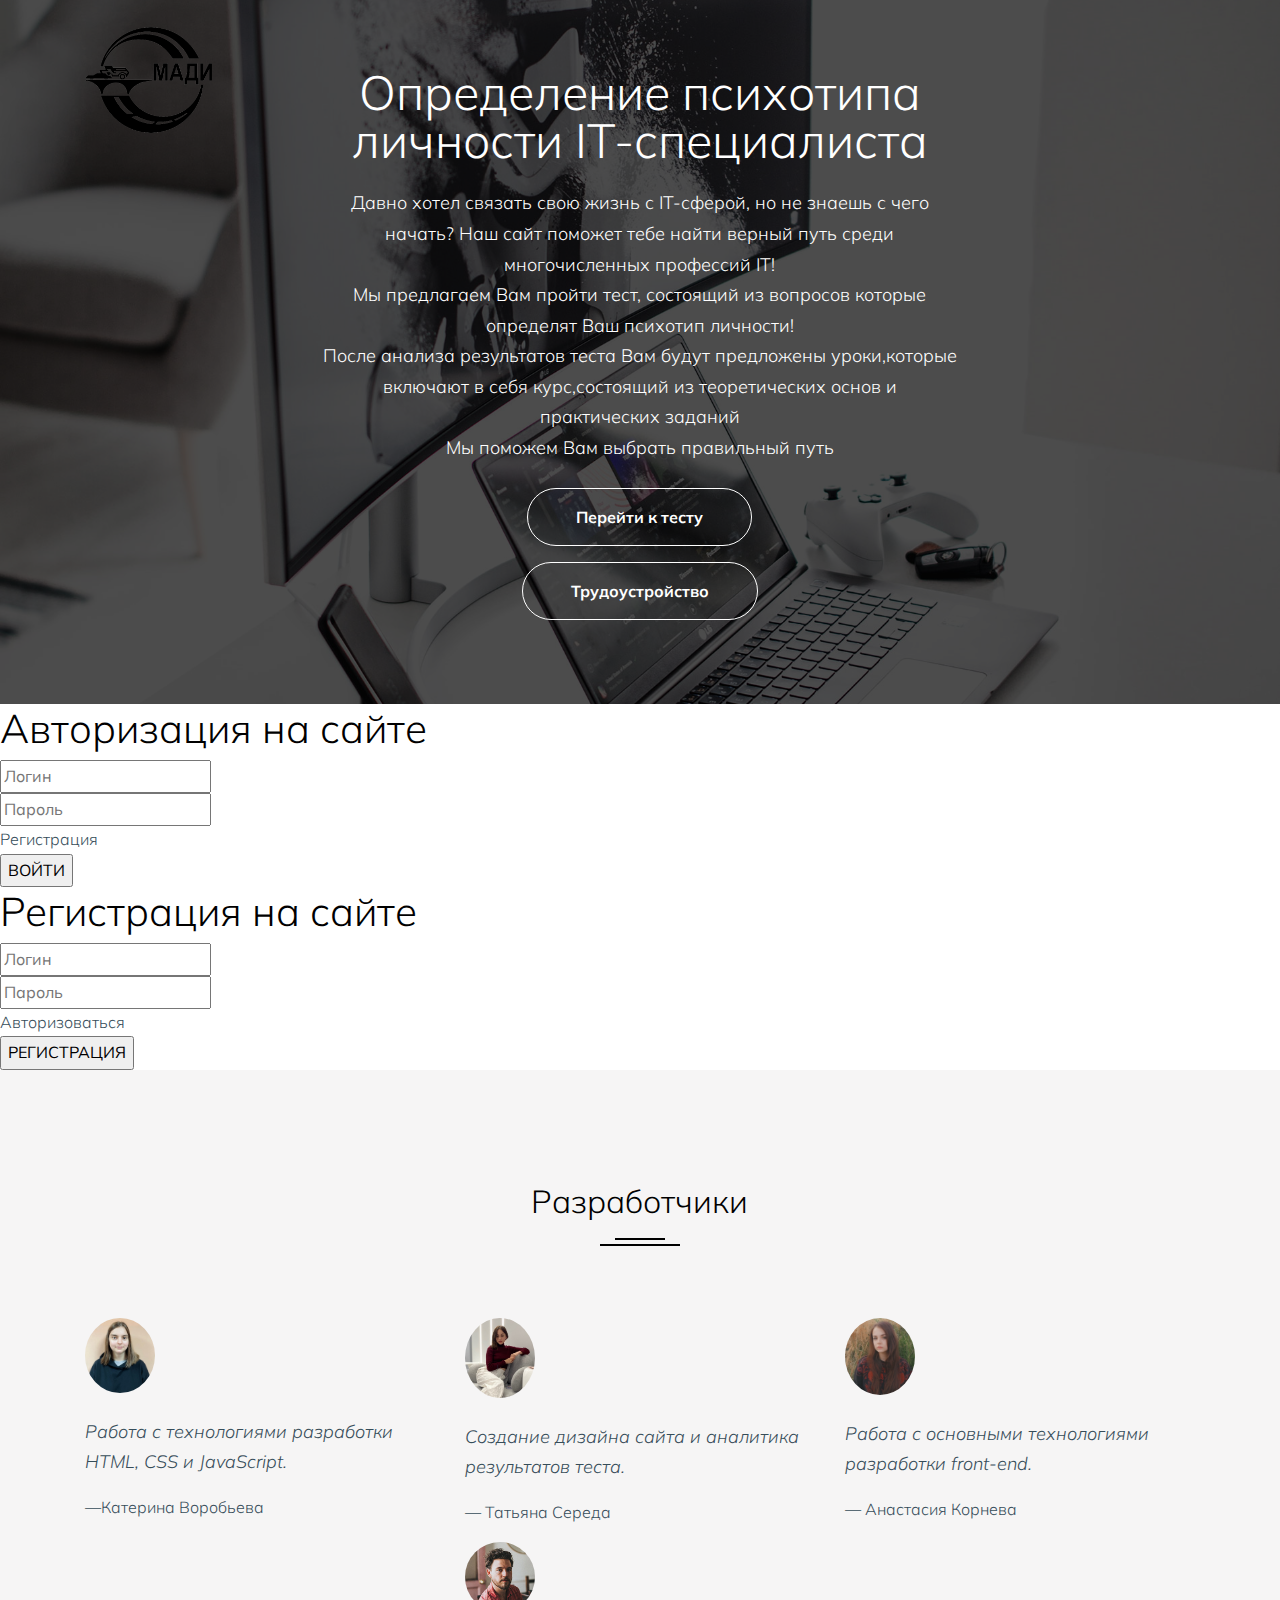
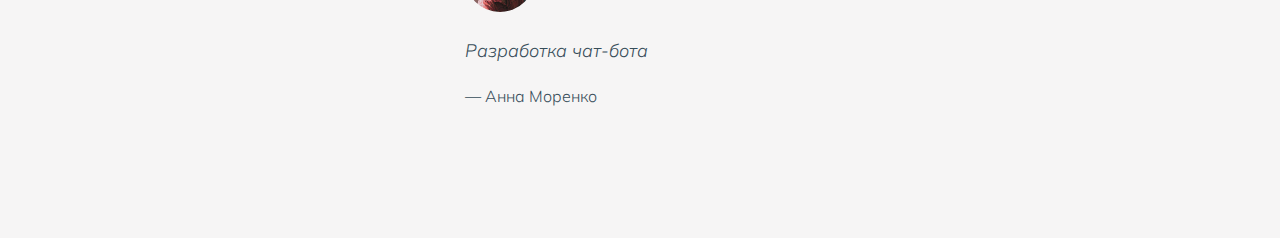
<file: Login.html>
<!doctype html>
<html lang="ru">

<head>
  <title>Авторизация</title>
  <meta charset="utf-8">
  <meta name="viewport" content="width=device-width, initial-scale=1, shrink-to-fit=no">

  <link href="https://fonts.googleapis.com/css?family=Muli:400,700" rel="stylesheet">

  <link rel="stylesheet" href="fonts/icomoon/style.css">

  <link rel="stylesheet" href="css/bootstrap.min.css">
  <link rel="stylesheet" href="css/bootstrap-datepicker.css">
  <link rel="stylesheet" href="css/jquery.fancybox.min.css">
  <link rel="stylesheet" href="css/owl.carousel.min.css">
  <link rel="stylesheet" href="css/owl.theme.default.min.css">
  <link rel="stylesheet" href="fonts/flaticon/font/flaticon.css">
  <link rel="stylesheet" href="css/aos.css">
  <link rel="shortcut icon" href="/images/madi.png" type="image/png">
  <!-- MAIN CSS -->
  <link rel="stylesheet" href="css/style.css">

  <style>
    @media screen and (max-width: 500px) {
      .site-navbar .site-logo {
        margin: 60px 0 0 0;
      }
      .site-logo img {
        width: 50px;
        height: 50px;
        filter: invert(100%);
      }
      .site-section-cover h1 {
        width: 300px;
        font-size: 18px;
        text-transform: uppercase;
        margin-left: auto;
      }
      .site-section-cover p {
        font-size: 14px;
      }
    }
  </style>
  <script>!function(e,t,a){var c=e.head||e.getElementsByTagName("head")[0],n=e.createElement("script");n.async=!0,n.defer=!0, n.type="text/javascript",n.src=t+"/static/js/widget.js?config="+JSON.stringify(a),c.appendChild(n)}(document,"https://app.engati.com",{bot_key:"875db4b7984a4568",welcome_msg:true,branding_key:"default",server:"https://app.engati.com",e:"p" });</script>

</head>

<body data-spy="scroll" data-target=".site-navbar-target" data-offset="300">


<div class="site-wrap" id="home-section">

  <div class="site-mobile-menu site-navbar-target">
    <div class="site-mobile-menu-header">
      <div class="site-mobile-menu-close mt-3">
        <span class="icon-close2 js-menu-toggle"></span>
      </div>
    </div>
    <div class="site-mobile-menu-body"></div>
  </div>



  <header class="site-navbar site-navbar-target" role="banner">

    <div class="container">
      <div class="row align-items-center position-relative">

        <div class="col-3 ">
          <div class="site-logo">
            <a href="index.html" class="font-weight-bold"><img src="madi.png" width="128px" height="128px"></a>
          </div>
        </div>

        <div class="col-9  text-right">





          <nav class="site-navigation text-right ml-auto d-none d-lg-none" role="navigation">
            <ul class="site-menu main-menu js-clone-nav ml-auto ">
              <li class="active"><a href="index.html" class="nav-link">Home</a></li>
              <li><a href="about.html" class="nav-link">About</a></li>
              <li><a href="work.html" class="nav-link">Work</a></li>
              <li><a href="journal.html" class="nav-link">Journal</a></li>
              <li><a href="contact.html" class="nav-link">Contact</a></li>
            </ul>
          </nav>
        </div>


      </div>
    </div>

  </header>

  <div class="ftco-blocks-cover-1">
    <div class="site-section-cover overlay" style="background-image: url('images/hero_1.jpg')">
      <div class="container">
        <div class="row align-items-center justify-content-center">
          <div class="col-md-7 text-center">
            <h1 class="mb-4 text-white">Определение психотипа личности IT-специалиста</h1>
            <p class="mb-4">Давно хотел связать свою жизнь с IT-сферой, но не знаешь с чего начать? Наш сайт поможет тебе найти верный путь среди многочисленных профессий IT!
              <br>Мы предлагаем Вам пройти тест, состоящий из вопросов которые определят Ваш психотип личности!
              <br>После анализа результатов теста Вам будут предложены уроки,которые включают в себя курс,состоящий из теоретических основ и практических заданий
              <br>Мы поможем Вам выбрать правильный путь</p>
            <p><a href="test.html" class="btn btn-primary btn-outline-white py-3 px-5">Перейти к тесту</a></p>
            <p><a href="employment.html" class="btn btn-primary btn-outline-white py-3 px-5">Трудоустройство</a></p>
          </div>
        </div>
      </div>
    </div>
  </div>

  <script>
    function show(id) {
      document.getElementById(id).style.display = 'block';
    }

    function hide(id) {
      document.getElementById(id).style.display = 'none';
    }

    function reg() {
      const login = document.querySelector('#form2 input[type=text]');
      const password = document.querySelector('#form2 input[type=password]');
      if(login !== '' && password !== '') {
        localStorage.setItem('user', JSON.stringify({login: login.value, password: password.value, auth: false}));
        login.value = '';
        password.value = '';
        return;
      }
      alert('Не все поля заполнены');
    }

    function auth() {
      const login = document.querySelector('#form1 input[type=text]').value;
      const password = document.querySelector('#form1 input[type=password]').value;
      const user = JSON.parse(localStorage.getItem('user'));
      if(login === '' || password === '') {
        alert('Не все поля заполнены');
        return;
      }

      if(login === user.login && password === user.password) {
        localStorage.setItem('user', JSON.stringify({...user, auth: true}));
        window.location.href = 'progress.html';
        return;
      }
      alert('Неверный логин или пароль');
    }
    // similar behavior as an HTTP redirect
    // window.location.replace("http://stackoverflow.com");

    // similar behavior as clicking on a link
    // window.location.href = "index.html";

    // alert('кандок')

  </script>

  <div class="form" id="form1">
    <form action="#">
    <h1>Авторизация на сайте</h1>

    <div class="input-form">
      <input type="text" placeholder="Логин">
    </div>

    <div class="input-form">
      <input type="password" placeholder="Пароль">
    </div>

    <div class="controls">
      <div class="swap" onclick="show('form2');hide('form1')">Регистрация</div>
      <input class="btn-reg" type="button" onclick="auth()" value="ВОЙТИ">
    </div>
    </form>
  </div>

  <div class="form" id="form2">
    <form action="#">
      <h1>Регистрация на сайте</h1>

      <div class="input-form">
        <input type="text" placeholder="Логин">
      </div>

      <div class="input-form">
        <input type="password" placeholder="Пароль">
      </div>

      <div class="controls">
        <div class="swap" onclick="show('form1');hide('form2')">Авторизоваться</div>
        <input class="btn-reg2" type="button" onclick="reg()" value="РЕГИСТРАЦИЯ">
      </div>
    </form>
  </div>









  <!-- END .site-section -->






  <div class="site-section bg-light">
    <div class="container">

      <div class="row mb-5">
        <div class="col-md-7 mx-auto text-center">
          <h2 class="heading-29190">Разработчики</h2>
        </div>
      </div>

      <div class="row">
        <div class="col-lg-4 col-md-6">

          <div>
            <div class="person-pic-39219 mb-4">
              <img src="images/person_1.jpg" alt="Image" class="img-fluid">
            </div>

            <blockquote class="quote_39823">
              <p>Работа с технологиями разработки  HTML, CSS и JavaScript. </p>
            </blockquote>
            <p>&mdash;Катерина Воробьева</p>
          </div>
        </div>
        <div class="col-lg-4 col-md-6">


          <div>
            <div class="person-pic-39219 mb-4">
              <img src="images/person_2.jpg" alt="Image" class="img-fluid">
            </div>
            <blockquote class="quote_39823">
              <p>Создание дизайна сайта и аналитика результатов теста.</p>
            </blockquote>
            <p>&mdash; Татьяна Середа</p>
          </div>

        </div>
        <div class="col-lg-4 col-md-6">

          <div>
            <div class="person-pic-39219 mb-4">
              <img src="images/person_3.jpg" alt="Image" class="img-fluid">
            </div>
            <blockquote class="quote_39823">
              <p>Работа с основными технологиями разработки front-end.</p>
            </blockquote>
            <p>&mdash; Анастасия Корнева</p>
          </div>
        </div>
        <div class="col-lg-4 col-md-6">

          <div>
            <div class="person-pic-39219 mb-4">
            </div>
          </div>
        </div>
        <div class="col-lg-4 col-md-6">

          <div>
            <div class="person-pic-39219 mb-4">
              <img src="images/person_4.jpg" alt="Image" class="img-fluid">
            </div>
            <blockquote class="quote_39823">
              <p>Разработка чат-бота</p>
            </blockquote>
            <p>&mdash; Анна Моренко</p>
          </div>
        </div>
      </div>
    </div>
  </div>





</div>



</body>

</html>
</file>
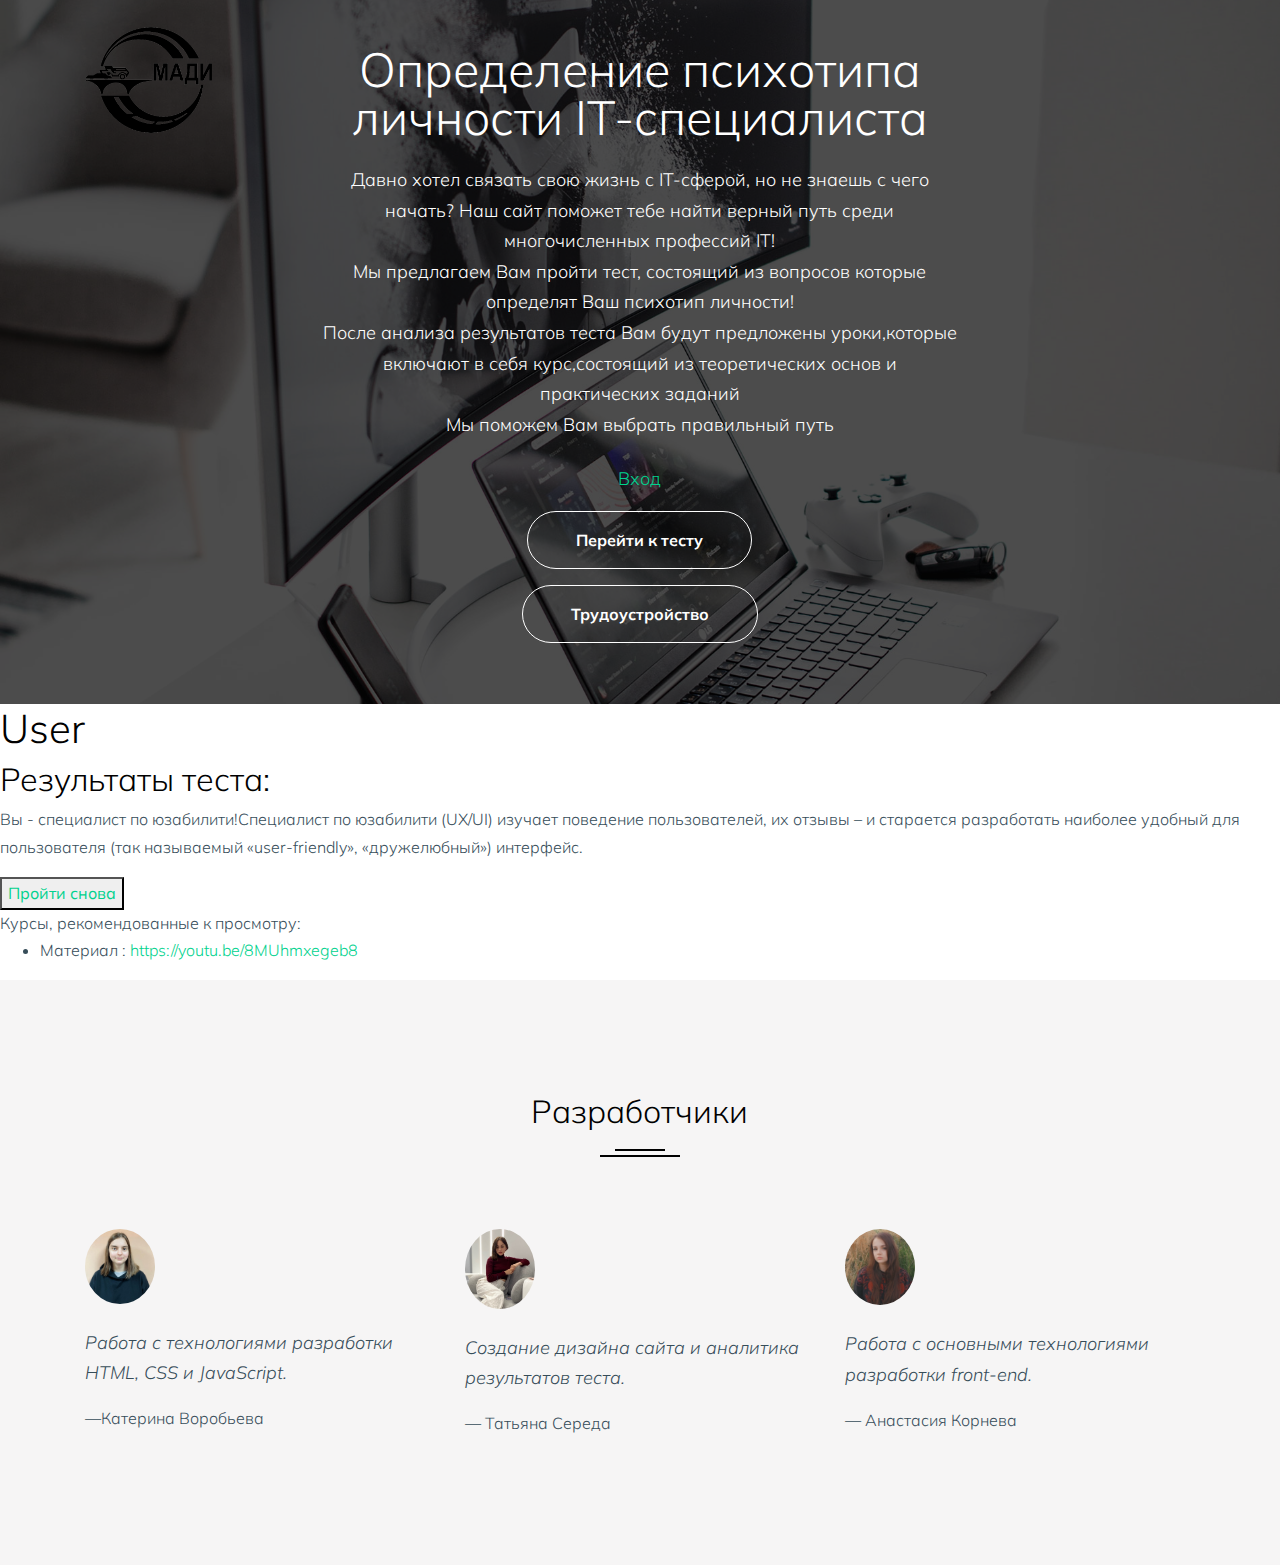
<file: progress.html>
<!doctype html>
<html lang="ru">

<head>
  <title>Кабинет</title>
  <meta charset="utf-8">
  <meta name="viewport" content="width=device-width, initial-scale=1, shrink-to-fit=no">

  <link href="https://fonts.googleapis.com/css?family=Muli:400,700" rel="stylesheet">

  <link rel="stylesheet" href="fonts/icomoon/style.css">

  <link rel="stylesheet" href="css/bootstrap.min.css">
  <link rel="stylesheet" href="css/bootstrap-datepicker.css">
  <link rel="stylesheet" href="css/jquery.fancybox.min.css">
  <link rel="stylesheet" href="css/owl.carousel.min.css">
  <link rel="stylesheet" href="css/owl.theme.default.min.css">
  <link rel="stylesheet" href="fonts/flaticon/font/flaticon.css">
  <link rel="stylesheet" href="css/aos.css">
  <link rel="shortcut icon" href="/images/madi.png" type="image/png">
  <!-- MAIN CSS -->
  <link rel="stylesheet" href="css/style.css">

  <style>
    @media screen and (max-width: 500px) {
      .site-navbar .site-logo {
        margin: 60px 0 0 0;
      }
      .site-logo img {
        width: 50px;
        height: 50px;
        filter: invert(100%);
      }
      .site-section-cover h1 {
        width: 300px;
        font-size: 18px;
        text-transform: uppercase;
        margin-left: auto;
      }
      .site-section-cover p {
        font-size: 14px;
      }
    }
  </style>

</head>
<script>!function(e,t,a){var c=e.head||e.getElementsByTagName("head")[0],n=e.createElement("script");n.async=!0,n.defer=!0, n.type="text/javascript",n.src=t+"/static/js/widget.js?config="+JSON.stringify(a),c.appendChild(n)}(document,"https://app.engati.com",{bot_key:"875db4b7984a4568",welcome_msg:true,branding_key:"default",server:"https://app.engati.com",e:"p" });</script>

<body data-spy="scroll" data-target=".site-navbar-target" data-offset="300">


<div class="site-wrap" id="home-section">

  <div class="site-mobile-menu site-navbar-target">
    <div class="site-mobile-menu-header">
      <div class="site-mobile-menu-close mt-3">
        <span class="icon-close2 js-menu-toggle"></span>
      </div>
    </div>
    <div class="site-mobile-menu-body"></div>
  </div>



  <header class="site-navbar site-navbar-target" role="banner">

    <div class="container">
      <div class="row align-items-center position-relative">

        <div class="col-3 ">
          <div class="site-logo">
            <a href="index.html" class="font-weight-bold"><img src="madi.png" width="128px" height="128px"></a>
          </div>
        </div>

        <div class="col-9  text-right">





          <nav class="site-navigation text-right ml-auto d-none d-lg-none" role="navigation">
            <ul class="site-menu main-menu js-clone-nav ml-auto ">
              <li class="active"><a href="index.html" class="nav-link">Home</a></li>
              <li><a href="about.html" class="nav-link">About</a></li>
              <li><a href="work.html" class="nav-link">Work</a></li>
              <li><a href="journal.html" class="nav-link">Journal</a></li>
              <li><a href="contact.html" class="nav-link">Contact</a></li>
            </ul>
          </nav>
        </div>


      </div>
    </div>

  </header>

  <div class="ftco-blocks-cover-1">
    <div class="site-section-cover overlay" style="background-image: url('images/hero_1.jpg')">
      <div class="container">
        <div class="row align-items-center justify-content-center">
          <div class="col-md-7 text-center">
            <h1 class="mb-4 text-white">Определение психотипа личности IT-специалиста</h1>
            <p class="mb-4">Давно хотел связать свою жизнь с IT-сферой, но не знаешь с чего начать? Наш сайт поможет тебе найти верный путь среди многочисленных профессий IT!
              <br>Мы предлагаем Вам пройти тест, состоящий из вопросов которые определят Ваш психотип личности!
              <br>После анализа результатов теста Вам будут предложены уроки,которые включают в себя курс,состоящий из теоретических основ и практических заданий
              <br>Мы поможем Вам выбрать правильный путь</p>
            <p id="auth"><a href="Login.html" class="btn-login">Вход</a></p>
            <p id="logout"><a href="Login.html" class="btn-login">Выход</a></p>
            <p><a href="test.html" class="btn btn-primary btn-outline-white py-3 px-5">Перейти к тесту</a></p>
            <p><a href="employment.html" class="btn btn-primary btn-outline-white py-3 px-5">Трудоустройство</a></p>
          </div>
        </div>
      </div>
    </div>
  </div>

  <div id="cardinfo">
    <h1 class="h1name">User</h1>
    <h2 class="h2name">Результаты теста:</h2>
    <p class="testinfo2">Вы - специалист по юзабилити!Специалист по юзабилити (UX/UI) изучает поведение пользователей, их отзывы – и старается разработать наиболее удобный для пользователя (так называемый «user-friendly», «дружелюбный») интерфейс.</p>
    <button class="btntst"><a href="test.html">Пройти снова</a></button> <br>
    <span class="h1h1">Курсы, рекомендованные к просмотру:</span>
    <ul>
      <li>Материал : <a href="https://youtu.be/8MUhmxegeb8">https://youtu.be/8MUhmxegeb8</a></li>
    </ul>
  </div>

  <script>
    const user = JSON.parse(localStorage.getItem('user'));

    if (user) {
      document.querySelector('.h1name').textContent = user.login;
      document.querySelector('.testinfo2').textContent = user.test_result;
      const a = document.querySelector('#cardinfo ul li a');
      a.href = user.test_url;
      a.textContent = user.test_url;
    }

    const auth = document.querySelector('#auth');
    const logout = document.querySelector('#logout');

    if(user && user.auth) {
      auth.style.display = 'none';
      logout.style.display = 'block';
    } else {
      auth.style.display = 'block';
      logout.style.display = 'none';
    }

    logout.onclick = () => localStorage.setItem('user', JSON.stringify({...user, auth: false}));
  </script>


  <!-- END .site-section -->






  <div class="site-section bg-light">
    <div class="container">

      <div class="row mb-5">
        <div class="col-md-7 mx-auto text-center">
          <h2 class="heading-29190">Разработчики</h2>
        </div>
      </div>

      <div class="row">
        <div class="col-lg-4 col-md-6">

          <div>
            <div class="person-pic-39219 mb-4">
              <img src="images/person_1.jpg" alt="Image" class="img-fluid">
            </div>

            <blockquote class="quote_39823">
              <p>Работа с технологиями разработки  HTML, CSS и JavaScript. </p>
            </blockquote>
            <p>&mdash;Катерина Воробьева</p>
          </div>
        </div>
        <div class="col-lg-4 col-md-6">


          <div>
            <div class="person-pic-39219 mb-4">
              <img src="images/person_2.jpg" alt="Image" class="img-fluid">
            </div>
            <blockquote class="quote_39823">
              <p>Создание дизайна сайта и аналитика результатов теста.</p>
            </blockquote>
            <p>&mdash; Татьяна Середа</p>
          </div>

        </div>
        <div class="col-lg-4 col-md-6">

          <div>
            <div class="person-pic-39219 mb-4">
              <img src="images/person_3.jpg" alt="Image" class="img-fluid">
            </div>
            <blockquote class="quote_39823">
              <p>Работа с основными технологиями разработки front-end.</p>
            </blockquote>
            <p>&mdash; Анастасия Корнева</p>
          </div>
        </div>
      </div>
    </div>
  </div>





</div>



</body>

</html>
</file>
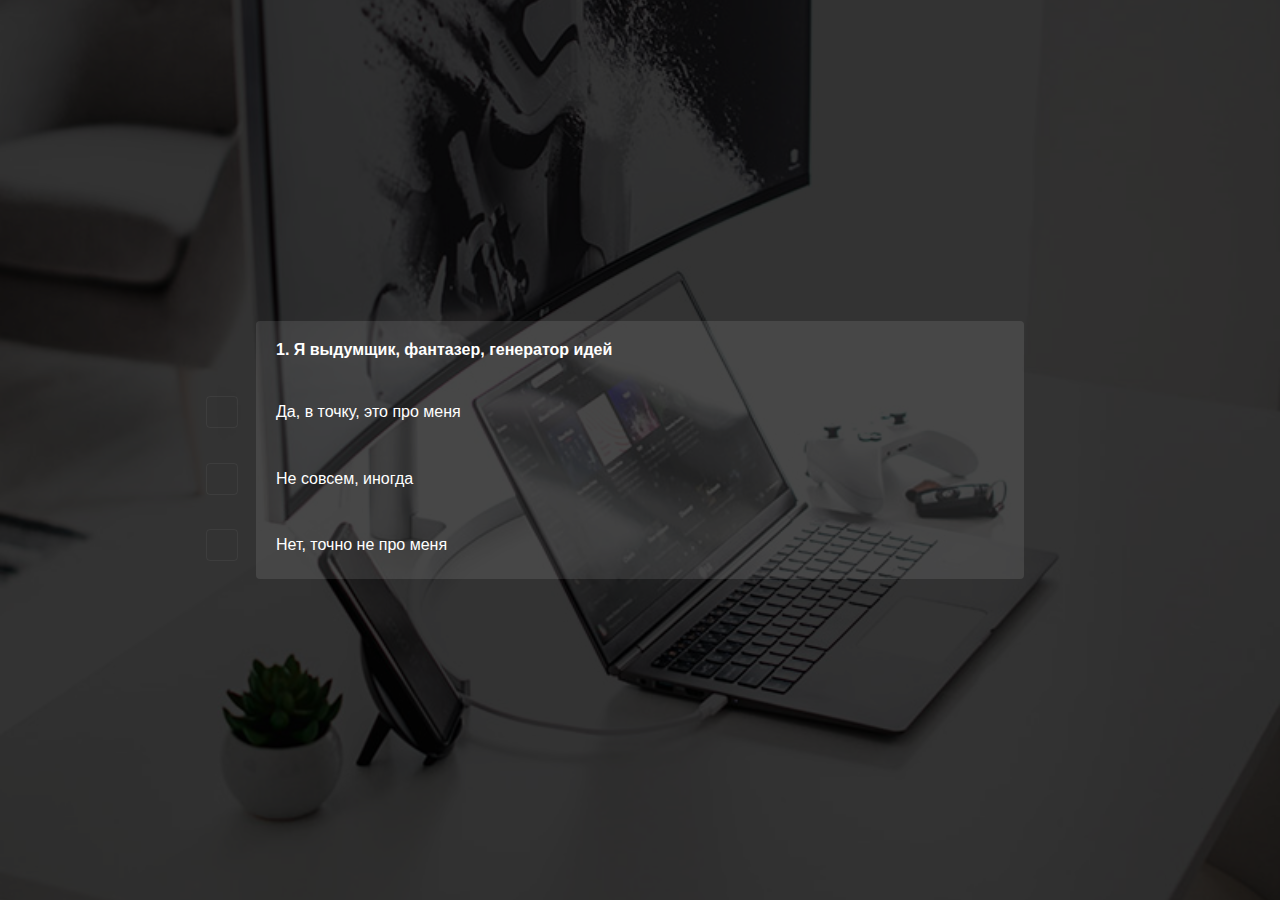
<file: test.html>
<!doctype html>
<html class="no-js" lang="">

<head>
    <meta charset="utf-8">
    <title>Тест</title>
    <meta name="viewport" content="width=device-width, initial-scale=1">
    <style>

        body, html {
            height: 100%;
            margin: 0;
            padding: 0;
        }

        body {
            height: 100%;
            color: #fff;
            font-family: Arial, sans-serif;
        }

        .wrapper {
            width: 100%;
            height: 100%;
            background: url("./images/about_1.jpg") center;
            background-size: cover;
        }

        .test {
            width: 100%;
            height: 100%;
            display: flex;
            justify-content: center;
            align-items: flex-start;
            flex-wrap: wrap;
            flex-direction: column;
            background: rgba(0, 0, 0, .8);
        }

        .question {
            width: calc(60% - 40px);
            display: flex;
            justify-content: flex-start;
            align-items: center;
            background: rgba(255, 255, 255, .1);
            border-top-left-radius: 4px;
            border-top-right-radius: 4px;
            font-size: 16px;
            font-weight: bold;
            margin: 0 auto;
            padding: 20px;
        }

        ul {
            width: 60%;
            height: 200px;
            display: flex;
            justify-content: flex-start;
            align-content: flex-start;
            flex-wrap: wrap;
            background: rgba(255, 255, 255, .1);
            border-bottom-left-radius: 4px;
            border-bottom-right-radius: 4px;
            margin: 0 auto;
            padding: 0;
        }

        li {
            width: calc(100% - 40px);
            height: 33.3%;
            display: flex;
            justify-content: flex-start;
            align-items: center;
            list-style: none;
            cursor: pointer;
            padding: 0 20px 0 20px;
            position: relative;
        }

        li .select {
            width: 30px;
            height: 30px;
            position: absolute;
            left: -50px;
            border: 1px solid rgba(255, 255, 255, .05);
            border-radius: 4px;
        }

        li:hover {
            background: rgba(0, 0, 0, .1);
        }

        li:hover .select {
            background: #01d28e;
            border: 1px solid #01d28e;
        }

        button {
            height: 50px;
            background: #01d28e;
            border: 0;
            margin: 30px auto;
            padding: 0 20px 0 20px;
            cursor: pointer;
        }

        button a, button {
            color: #333;
            font-weight: bold;
            text-decoration: none;
            text-transform: uppercase;
        }

        button a {
            width: 100%;
            height: 100%;
        }

        button:hover {
            background: none;
            color: #fff;
            border: 1px solid #fff;
        }

        button:hover a {
            color: #fff;
        }

        .back, .buttons {
            display: none;
        }

        .buttons {
            width: 100%;
            justify-content: center;
            align-items: center;
        }

        .buttons button {
            margin: 30px 0 0 20px;
        }

        .info {
            margin-left: 0;
        }

        @media screen and (max-width: 500px) {
            .question {
                width: calc(100% - 40px);
                border-radius: 0;
            }
            .answer {
                width: 100%;
                margin: 0;
                border-radius: 0;
            }
            .answer .select {
                right: 10px;
                left: auto;
            }
            .buttons {
                flex-wrap: wrap;
            }
            .buttons button {
                width: 80%;
                margin-left: 0;
            }
        }

        .loader {
            display: none;
            margin: 100px auto;
            font-size: 25px;
            width: 1em;
            height: 1em;
            border-radius: 50%;
            position: relative;
            text-indent: -9999em;
            -webkit-animation: load5 1.1s infinite ease;
            animation: load5 1.1s infinite ease;
            -webkit-transform: translateZ(0);
            -ms-transform: translateZ(0);
            transform: translateZ(0);
        }
        @-webkit-keyframes load5 {
            0%,
            100% {
                box-shadow: 0em -2.6em 0em 0em #ffffff, 1.8em -1.8em 0 0em rgba(255, 255, 255, 0.2), 2.5em 0em 0 0em rgba(255, 255, 255, 0.2), 1.75em 1.75em 0 0em rgba(255, 255, 255, 0.2), 0em 2.5em 0 0em rgba(255, 255, 255, 0.2), -1.8em 1.8em 0 0em rgba(255, 255, 255, 0.2), -2.6em 0em 0 0em rgba(255, 255, 255, 0.5), -1.8em -1.8em 0 0em rgba(255, 255, 255, 0.7);
            }
            12.5% {
                box-shadow: 0em -2.6em 0em 0em rgba(255, 255, 255, 0.7), 1.8em -1.8em 0 0em #ffffff, 2.5em 0em 0 0em rgba(255, 255, 255, 0.2), 1.75em 1.75em 0 0em rgba(255, 255, 255, 0.2), 0em 2.5em 0 0em rgba(255, 255, 255, 0.2), -1.8em 1.8em 0 0em rgba(255, 255, 255, 0.2), -2.6em 0em 0 0em rgba(255, 255, 255, 0.2), -1.8em -1.8em 0 0em rgba(255, 255, 255, 0.5);
            }
            25% {
                box-shadow: 0em -2.6em 0em 0em rgba(255, 255, 255, 0.5), 1.8em -1.8em 0 0em rgba(255, 255, 255, 0.7), 2.5em 0em 0 0em #ffffff, 1.75em 1.75em 0 0em rgba(255, 255, 255, 0.2), 0em 2.5em 0 0em rgba(255, 255, 255, 0.2), -1.8em 1.8em 0 0em rgba(255, 255, 255, 0.2), -2.6em 0em 0 0em rgba(255, 255, 255, 0.2), -1.8em -1.8em 0 0em rgba(255, 255, 255, 0.2);
            }
            37.5% {
                box-shadow: 0em -2.6em 0em 0em rgba(255, 255, 255, 0.2), 1.8em -1.8em 0 0em rgba(255, 255, 255, 0.5), 2.5em 0em 0 0em rgba(255, 255, 255, 0.7), 1.75em 1.75em 0 0em #ffffff, 0em 2.5em 0 0em rgba(255, 255, 255, 0.2), -1.8em 1.8em 0 0em rgba(255, 255, 255, 0.2), -2.6em 0em 0 0em rgba(255, 255, 255, 0.2), -1.8em -1.8em 0 0em rgba(255, 255, 255, 0.2);
            }
            50% {
                box-shadow: 0em -2.6em 0em 0em rgba(255, 255, 255, 0.2), 1.8em -1.8em 0 0em rgba(255, 255, 255, 0.2), 2.5em 0em 0 0em rgba(255, 255, 255, 0.5), 1.75em 1.75em 0 0em rgba(255, 255, 255, 0.7), 0em 2.5em 0 0em #ffffff, -1.8em 1.8em 0 0em rgba(255, 255, 255, 0.2), -2.6em 0em 0 0em rgba(255, 255, 255, 0.2), -1.8em -1.8em 0 0em rgba(255, 255, 255, 0.2);
            }
            62.5% {
                box-shadow: 0em -2.6em 0em 0em rgba(255, 255, 255, 0.2), 1.8em -1.8em 0 0em rgba(255, 255, 255, 0.2), 2.5em 0em 0 0em rgba(255, 255, 255, 0.2), 1.75em 1.75em 0 0em rgba(255, 255, 255, 0.5), 0em 2.5em 0 0em rgba(255, 255, 255, 0.7), -1.8em 1.8em 0 0em #ffffff, -2.6em 0em 0 0em rgba(255, 255, 255, 0.2), -1.8em -1.8em 0 0em rgba(255, 255, 255, 0.2);
            }
            75% {
                box-shadow: 0em -2.6em 0em 0em rgba(255, 255, 255, 0.2), 1.8em -1.8em 0 0em rgba(255, 255, 255, 0.2), 2.5em 0em 0 0em rgba(255, 255, 255, 0.2), 1.75em 1.75em 0 0em rgba(255, 255, 255, 0.2), 0em 2.5em 0 0em rgba(255, 255, 255, 0.5), -1.8em 1.8em 0 0em rgba(255, 255, 255, 0.7), -2.6em 0em 0 0em #ffffff, -1.8em -1.8em 0 0em rgba(255, 255, 255, 0.2);
            }
            87.5% {
                box-shadow: 0em -2.6em 0em 0em rgba(255, 255, 255, 0.2), 1.8em -1.8em 0 0em rgba(255, 255, 255, 0.2), 2.5em 0em 0 0em rgba(255, 255, 255, 0.2), 1.75em 1.75em 0 0em rgba(255, 255, 255, 0.2), 0em 2.5em 0 0em rgba(255, 255, 255, 0.2), -1.8em 1.8em 0 0em rgba(255, 255, 255, 0.5), -2.6em 0em 0 0em rgba(255, 255, 255, 0.7), -1.8em -1.8em 0 0em #ffffff;
            }
        }
        @keyframes load5 {
            0%,
            100% {
                box-shadow: 0em -2.6em 0em 0em #ffffff, 1.8em -1.8em 0 0em rgba(255, 255, 255, 0.2), 2.5em 0em 0 0em rgba(255, 255, 255, 0.2), 1.75em 1.75em 0 0em rgba(255, 255, 255, 0.2), 0em 2.5em 0 0em rgba(255, 255, 255, 0.2), -1.8em 1.8em 0 0em rgba(255, 255, 255, 0.2), -2.6em 0em 0 0em rgba(255, 255, 255, 0.5), -1.8em -1.8em 0 0em rgba(255, 255, 255, 0.7);
            }
            12.5% {
                box-shadow: 0em -2.6em 0em 0em rgba(255, 255, 255, 0.7), 1.8em -1.8em 0 0em #ffffff, 2.5em 0em 0 0em rgba(255, 255, 255, 0.2), 1.75em 1.75em 0 0em rgba(255, 255, 255, 0.2), 0em 2.5em 0 0em rgba(255, 255, 255, 0.2), -1.8em 1.8em 0 0em rgba(255, 255, 255, 0.2), -2.6em 0em 0 0em rgba(255, 255, 255, 0.2), -1.8em -1.8em 0 0em rgba(255, 255, 255, 0.5);
            }
            25% {
                box-shadow: 0em -2.6em 0em 0em rgba(255, 255, 255, 0.5), 1.8em -1.8em 0 0em rgba(255, 255, 255, 0.7), 2.5em 0em 0 0em #ffffff, 1.75em 1.75em 0 0em rgba(255, 255, 255, 0.2), 0em 2.5em 0 0em rgba(255, 255, 255, 0.2), -1.8em 1.8em 0 0em rgba(255, 255, 255, 0.2), -2.6em 0em 0 0em rgba(255, 255, 255, 0.2), -1.8em -1.8em 0 0em rgba(255, 255, 255, 0.2);
            }
            37.5% {
                box-shadow: 0em -2.6em 0em 0em rgba(255, 255, 255, 0.2), 1.8em -1.8em 0 0em rgba(255, 255, 255, 0.5), 2.5em 0em 0 0em rgba(255, 255, 255, 0.7), 1.75em 1.75em 0 0em #ffffff, 0em 2.5em 0 0em rgba(255, 255, 255, 0.2), -1.8em 1.8em 0 0em rgba(255, 255, 255, 0.2), -2.6em 0em 0 0em rgba(255, 255, 255, 0.2), -1.8em -1.8em 0 0em rgba(255, 255, 255, 0.2);
            }
            50% {
                box-shadow: 0em -2.6em 0em 0em rgba(255, 255, 255, 0.2), 1.8em -1.8em 0 0em rgba(255, 255, 255, 0.2), 2.5em 0em 0 0em rgba(255, 255, 255, 0.5), 1.75em 1.75em 0 0em rgba(255, 255, 255, 0.7), 0em 2.5em 0 0em #ffffff, -1.8em 1.8em 0 0em rgba(255, 255, 255, 0.2), -2.6em 0em 0 0em rgba(255, 255, 255, 0.2), -1.8em -1.8em 0 0em rgba(255, 255, 255, 0.2);
            }
            62.5% {
                box-shadow: 0em -2.6em 0em 0em rgba(255, 255, 255, 0.2), 1.8em -1.8em 0 0em rgba(255, 255, 255, 0.2), 2.5em 0em 0 0em rgba(255, 255, 255, 0.2), 1.75em 1.75em 0 0em rgba(255, 255, 255, 0.5), 0em 2.5em 0 0em rgba(255, 255, 255, 0.7), -1.8em 1.8em 0 0em #ffffff, -2.6em 0em 0 0em rgba(255, 255, 255, 0.2), -1.8em -1.8em 0 0em rgba(255, 255, 255, 0.2);
            }
            75% {
                box-shadow: 0em -2.6em 0em 0em rgba(255, 255, 255, 0.2), 1.8em -1.8em 0 0em rgba(255, 255, 255, 0.2), 2.5em 0em 0 0em rgba(255, 255, 255, 0.2), 1.75em 1.75em 0 0em rgba(255, 255, 255, 0.2), 0em 2.5em 0 0em rgba(255, 255, 255, 0.5), -1.8em 1.8em 0 0em rgba(255, 255, 255, 0.7), -2.6em 0em 0 0em #ffffff, -1.8em -1.8em 0 0em rgba(255, 255, 255, 0.2);
            }
            87.5% {
                box-shadow: 0em -2.6em 0em 0em rgba(255, 255, 255, 0.2), 1.8em -1.8em 0 0em rgba(255, 255, 255, 0.2), 2.5em 0em 0 0em rgba(255, 255, 255, 0.2), 1.75em 1.75em 0 0em rgba(255, 255, 255, 0.2), 0em 2.5em 0 0em rgba(255, 255, 255, 0.2), -1.8em 1.8em 0 0em rgba(255, 255, 255, 0.5), -2.6em 0em 0 0em rgba(255, 255, 255, 0.7), -1.8em -1.8em 0 0em #ffffff;
            }
        }

    </style>
</head>

<body>

<div class="wrapper">
    <div class="test">
        <div class="loader">Loading...</div>
        <div class="question"></div>
        <ul class="answer"></ul>
        <button class="back">Вернуться к предыдущему вопросу</button>
        <div class="buttons">
            <button class="info"><a href="">Узнать больше о профессии</a></button>
            <button class="home"><a href="index.html">На главную</a></button>
        </div>
    </div>
</div>

<script src="quiz_data.js"></script>
<script src="quiz_answer.js"></script>
<script src="quiz_code.js"></script>

</body>

</html>
</file>
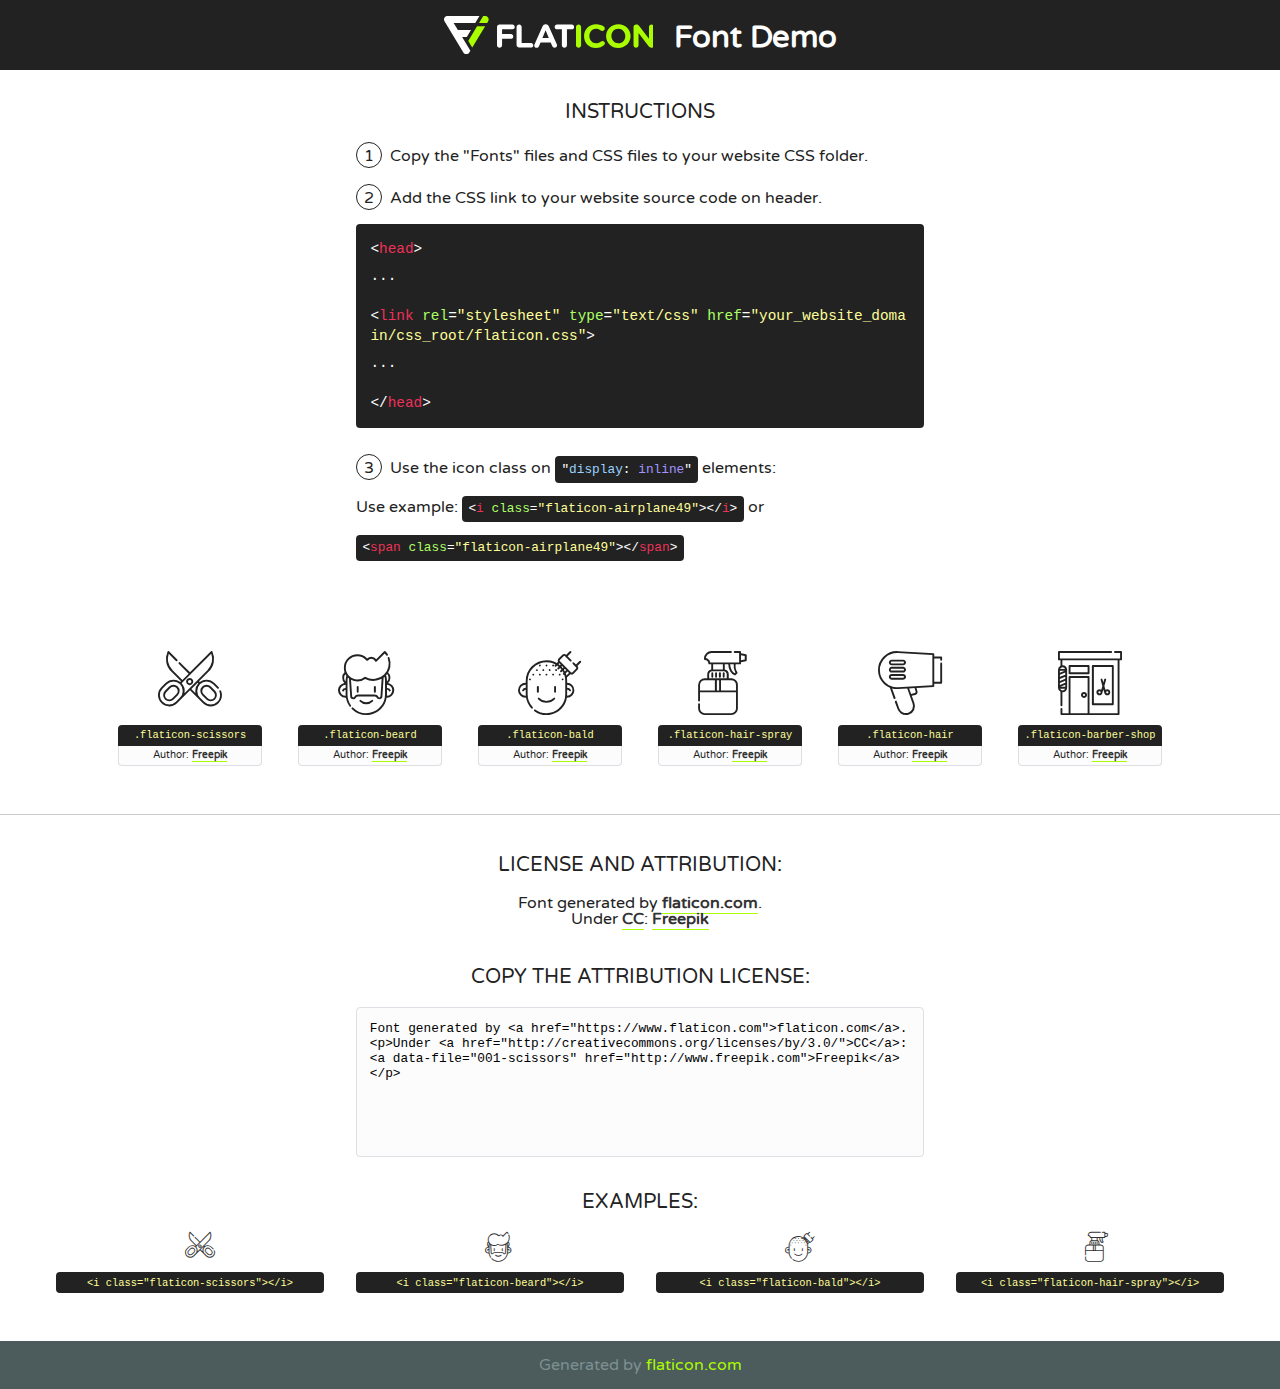
<file: fonts/flaticon/font/flaticon.html>
<!DOCTYPE html>
<!--
  Flaticon icon font: Flaticon
  Creation date: 23/07/2019 22:03
-->
<html>
<!DOCTYPE html>
<html>

<head>
    <title>Flaticon WebFont</title>
    <link href="http://fonts.googleapis.com/css?family=Varela+Round" rel="stylesheet" type="text/css" />
    <link rel="stylesheet" type="text/css" href="flaticon.css">
    <meta charset="UTF-8">
    <style>
    html, body, div, span, applet, object, iframe,
    h1, h2, h3, h4, h5, h6, p, blockquote, pre,
    a, abbr, acronym, address, big, cite, code,
    del, dfn, em, img, ins, kbd, q, s, samp,
    small, strike, strong, sub, sup, tt, var,
    b, u, i, center,
    dl, dt, dd, ol, ul, li,
    fieldset, form, label, legend,
    table, caption, tbody, tfoot, thead, tr, th, td,
    article, aside, canvas, details, embed, 
    figure, figcaption, footer, header, hgroup, 
    menu, nav, output, ruby, section, summary,
    time, mark, audio, video {
        margin: 0;
        padding: 0;
        border: 0;
        font-size: 100%;
        font: inherit;
        vertical-align: baseline;
    }
    /* HTML5 display-role reset for older browsers */
    article, aside, details, figcaption, figure, 
    footer, header, hgroup, menu, nav, section {
        display: block;
    }
    body {
        line-height: 1;
    }
    ol, ul {
        list-style: none;
    }
    blockquote, q {
        quotes: none;
    }
    blockquote:before, blockquote:after,
    q:before, q:after {
        content: '';
        content: none;
    }
    table {
        border-collapse: collapse;
        border-spacing: 0;
    }
    body {
        font-family: 'Varela Round', Helvetica, Arial, sans-serif;
        font-size: 16px;
        color: #222;
    }
    a {
        color: #333;
        border-bottom: 1px solid #a9fd00;
        font-weight: bold;
        text-decoration: none;
    }
    * {
        -moz-box-sizing: border-box;
        -webkit-box-sizing: border-box;
        box-sizing: border-box;
        margin: 0;
        padding: 0;
    }
    [class^="flaticon-"]:before, [class*=" flaticon-"]:before, [class^="flaticon-"]:after, [class*=" flaticon-"]:after {
        font-family: Flaticon;
        font-size: 30px;
        font-style: normal;
        margin-left: 20px;
        color: #333;
    }
    .wrapper {
        max-width: 600px;
        margin: auto;
        padding: 0 1em;
    }
    .title {
        font-size: 1.25em;
        text-align: center;
        margin-bottom: 1em;
        text-transform: uppercase;
    }
    header {
        text-align: center;
        background-color: #222;
        color: #fff;
        padding: 1em;
    }
    header .logo {
        width: 210px;
        height: 38px;
        display: inline-block;
        vertical-align: middle;
        margin-right: 1em;
        border: none;
    }
    header strong {
        font-size: 1.95em;
        font-weight: bold;
        vertical-align: middle;
        margin-top: 5px;
        display: inline-block;
    }
    .demo {
        margin: 2em auto;
        line-height: 1.25em;
    }
    .demo ul li {
        margin-bottom: 1em;
    }
    .demo ul li .num {
        color: #222;
        border-radius: 20px;
        display: inline-block;
        width: 26px;
        padding: 3px;
        height: 26px;
        text-align: center;
        margin-right: 0.5em;
        border: 1px solid #222;
    }
    .demo ul li code {
        background-color: #222;
        border-radius: 4px;
        padding: 0.25em 0.5em;
        display: inline-block;
        color: #fff;
        font-family: Consolas,Monaco,Lucida Console,Liberation Mono,DejaVu Sans Mono,Bitstream Vera Sans Mono,Courier New, monospace;
        font-weight: lighter;
        margin-top: 1em;
        font-size: 0.8em;
        word-break: break-all;
    }
    .demo ul li code.big {
        padding: 1em;
        font-size: 0.9em;
    }
    .demo ul li code .red {
        color: #EF3159;
    }
    .demo ul li code .green {
        color: #ACFF65;
    }
    .demo ul li code .yellow {
        color: #FFFF99;
    }
    .demo ul li code .blue {
        color: #99D3FF;
    }
    .demo ul li code .purple {
        color: #A295FF;
    }
    .demo ul li code .dots {
        margin-top: 0.5em;
        display: block;
    }
    #glyphs {
        border-bottom: 1px solid #ccc;
        padding: 2em 0;
        text-align: center;
    }
    .glyph {
        display: inline-block;
        width: 9em;
        margin: 1em;
        text-align: center;
        vertical-align: top;
        background: #FFF;
    }
    .glyph .glyph-icon {
        padding: 10px;
        display: block;
        font-family:"Flaticon";
        font-size: 64px;
        line-height: 1;
    }
    .glyph .glyph-icon:before {
        font-size: 64px;
        color: #222;
        margin-left: 0;
    }
    .class-name {
        font-size: 0.65em;
        background-color: #222;
        color: #fff;
        border-radius: 4px 4px 0 0;
        padding: 0.5em;
        color: #FFFF99;
        font-family: Consolas,Monaco,Lucida Console,Liberation Mono,DejaVu Sans Mono,Bitstream Vera Sans Mono,Courier New, monospace;
    }
    .author-name {
        font-size: 0.6em;
        background-color: #fcfcfd;
        border: 1px solid #DEDEE4;
        border-top: 0;
        border-radius: 0 0 4px 4px;
        padding: 0.5em;
    }
    .class-name:last-child {
        font-size: 10px;
        color:#888;
    }
    .class-name:last-child a {
        font-size: 10px;
        color:#555;
    }
    .class-name:last-child a:hover {
        color:#a9fd00;
    }
    .glyph > input {
        display: block;
        width: 100px;
        margin: 5px auto;
        text-align: center;
        font-size: 12px;
        cursor: text;
    }
    .glyph > input.icon-input {
        font-family:"Flaticon";
        font-size: 16px;
        margin-bottom: 10px;
    }
    .attribution .title {
        margin-top: 2em;
    }
    .attribution textarea {
        background-color: #fcfcfd;
        padding: 1em;
        border: none;
        box-shadow: none;
        border: 1px solid #DEDEE4;
        border-radius: 4px;
        resize: none;
        width: 100%;
        height: 150px;
        font-size: 0.8em;
        font-family: Consolas,Monaco,Lucida Console,Liberation Mono,DejaVu Sans Mono,Bitstream Vera Sans Mono,Courier New, monospace;
        -webkit-appearance: none;
    }
    .iconsuse {
        margin: 2em auto;
        text-align: center;
        max-width: 1200px;
    }
    .iconsuse:after {
        content: '';
        display: table;
        clear: both;
    }
    .iconsuse .image {
        float: left;
        width: 25%;
        padding: 0 1em;
    }
    .iconsuse .image p {
        margin-bottom: 1em;
    }
    .iconsuse .image span {
        display: block;
        font-size: 0.65em;
        background-color: #222;
        color: #fff;
        border-radius: 4px;
        padding: 0.5em;
        color: #FFFF99;
        margin-top: 1em;
        font-family: Consolas,Monaco,Lucida Console,Liberation Mono,DejaVu Sans Mono,Bitstream Vera Sans Mono,Courier New, monospace;
    }
    #footer {
        text-align: center;
        background-color: #4C5B5C;
        color: #7c9192;
        padding: 1em;
    }
    #footer a {
        border: none;
        color: #a9fd00;
        font-weight: normal;
    }
    @media (max-width: 960px) {
        .iconsuse .image {
            width: 50%;
        }
    }
    @media (max-width: 560px) {
        .iconsuse .image {
            width: 100%;
        }
    }
    </style>
</head>

<body class="characters-off">

    <header>
        <a href="https://www.flaticon.com" target="_blank" class="logo">
            <svg version="1.1" xmlns="http://www.w3.org/2000/svg" xmlns:xlink="http://www.w3.org/1999/xlink" xmlns:a="http://ns.adobe.com/AdobeSVGViewerExtensions/3.0/" viewBox="0 0 560.875 102.036" enable-background="new 0 0 560.875 102.036" xml:space="preserve">
                <defs>
                </defs>
                <g>
                    <g class="letters">
                        <path fill="#ffffff" d="M141.596,29.675c0-3.777,2.985-6.767,6.764-6.767h34.438c3.426,0,6.15,2.728,6.15,6.15
                        c0,3.43-2.724,6.149-6.15,6.149h-27.674v13.091h23.719c3.429,0,6.151,2.724,6.151,6.15c0,3.43-2.723,6.149-6.151,6.149h-23.719
                        v17.574c0,3.773-2.986,6.761-6.764,6.761c-3.779,0-6.764-2.989-6.764-6.761V29.675z"></path>
                        <path fill="#ffffff" d="M193.844,29.149c0-3.781,2.985-6.767,6.764-6.767c3.776,0,6.763,2.985,6.763,6.767v42.957h25.039
                        c3.426,0,6.149,2.726,6.149,6.153c0,3.425-2.723,6.15-6.149,6.15h-31.802c-3.779,0-6.764-2.986-6.764-6.768V29.149z"></path>
                        <path fill="#ffffff" d="M241.891,75.71l21.438-48.407c1.492-3.341,4.215-5.357,7.906-5.357h0.792
                        c3.686,0,6.323,2.017,7.815,5.357l21.439,48.407c0.436,0.967,0.701,1.845,0.701,2.723c0,3.602-2.809,6.501-6.414,6.501
                        c-3.161,0-5.269-1.845-6.499-4.655l-4.132-9.661h-27.059l-4.301,10.102c-1.144,2.631-3.426,4.214-6.237,4.214
                        c-3.517,0-6.24-2.81-6.24-6.325C241.1,77.64,241.451,76.677,241.891,75.71z M279.932,58.666l-8.521-20.297l-8.526,20.297H279.932
                        z"></path>
                        <path fill="#ffffff" d="M314.864,35.387H301.86c-3.429,0-6.239-2.813-6.239-6.238c0-3.429,2.811-6.24,6.239-6.24h39.533
                        c3.426,0,6.237,2.811,6.237,6.24c0,3.425-2.811,6.238-6.237,6.238h-13.001v42.785c0,3.773-2.99,6.761-6.764,6.761
                        c-3.779,0-6.764-2.989-6.764-6.761V35.387z"></path>
                        <path fill="#A9FD00" d="M352.615,29.149c0-3.781,2.985-6.767,6.767-6.767c3.774,0,6.761,2.985,6.761,6.767v49.024
                        c0,3.773-2.987,6.761-6.761,6.761c-3.781,0-6.767-2.989-6.767-6.761V29.149z"></path>
                        <path fill="#A9FD00" d="M374.132,53.836v-0.179c0-17.481,13.178-31.801,32.065-31.801c9.22,0,15.459,2.458,20.557,6.238
                        c1.402,1.054,2.637,2.985,2.637,5.357c0,3.692-2.985,6.59-6.681,6.59c-1.845,0-3.071-0.702-4.044-1.319
                        c-3.776-2.813-7.729-4.393-12.562-4.393c-10.364,0-17.831,8.611-17.831,19.154v0.173c0,10.542,7.291,19.329,17.831,19.329
                        c5.715,0,9.492-1.756,13.359-4.834c1.049-0.874,2.458-1.491,4.039-1.491c3.429,0,6.325,2.813,6.325,6.236
                        c0,2.106-1.056,3.78-2.282,4.834c-5.539,4.834-12.036,7.733-21.878,7.733C387.572,85.464,374.132,71.493,374.132,53.836z"></path>
                        <path fill="#A9FD00" d="M433.009,53.836v-0.179c0-17.481,13.79-31.801,32.766-31.801c18.981,0,32.592,14.143,32.592,31.628v0.173
                        c0,17.483-13.785,31.807-32.769,31.807C446.625,85.464,433.009,71.32,433.009,53.836z M484.224,53.836v-0.179
                        c0-10.539-7.725-19.326-18.626-19.326c-10.893,0-18.449,8.611-18.449,19.154v0.173c0,10.542,7.73,19.329,18.626,19.329
                        C476.676,72.986,484.224,64.378,484.224,53.836z"></path>
                        <path fill="#A9FD00" d="M506.233,29.321c0-3.774,2.99-6.763,6.767-6.763h1.401c3.252,0,5.183,1.583,7.029,3.953l26.093,34.265
                        V29.059c0-3.692,2.99-6.677,6.681-6.677c3.683,0,6.671,2.985,6.671,6.677v48.934c0,3.78-2.987,6.765-6.764,6.765h-0.436
                        c-3.257,0-5.188-1.581-7.034-3.953l-27.056-35.492v32.944c0,3.687-2.985,6.676-6.678,6.676c-3.683,0-6.673-2.989-6.673-6.676
                        V29.321z"></path>
                    </g>
                    <g class="insignia">
                        <path fill="#ffffff" d="M48.372,56.137h12.517l11.156-18.537H37.186L25.688,18.539h57.825L94.668,0H9.271
                        C5.925,0,2.842,1.801,1.198,4.716c-1.644,2.907-1.593,6.482,0.134,9.343l50.38,83.501c1.678,2.781,4.689,4.476,7.938,4.476
                        c3.246,0,6.257-1.695,7.935-4.476l2.898-4.804L48.372,56.137z"></path>
                        <g class="i">
                            <path fill="#A9FD00" d="M93.575,18.539h0.031v0.004l21.652,0.004l2.705-4.488c1.727-2.861,1.778-6.436,0.133-9.343
                            C116.454,1.801,113.371,0,110.026,0h-5.294L93.575,18.539z"></path>
                            <polygon fill="#A9FD00" points="88.291,27.356 64.725,66.486 75.519,84.404 109.942,27.356"></polygon>
                        </g>
                    </g>
                </g>
            </svg>
        </a>
        <strong>Font Demo</strong>
    </header>


    <section class="demo wrapper">

        <p class="title">Instructions</p>

        <ul>
            <li>
                <span class="num">1</span>Copy the "Fonts" files and CSS files to your website CSS folder.
            </li>
            <li>
                <span class="num">2</span>Add the CSS link to your website source code on header.
                <code class="big">
                    &lt;<span class="red">head</span>&gt;
                    <br/><span class="dots">...</span>
                    <br/>&lt;<span class="red">link</span> <span class="green">rel</span>=<span class="yellow">"stylesheet"</span> <span class="green">type</span>=<span class="yellow">"text/css"</span> <span class="green">href</span>=<span class="yellow">"your_website_domain/css_root/flaticon.css"</span>&gt;
                    <br/><span class="dots">...</span>
                    <br/>&lt;/<span class="red">head</span>&gt;
                </code>
            </li>

            <li>
                <p>
                    <span class="num">3</span>Use the icon class on <code>"<span class="blue">display</span>:<span class="purple"> inline</span>"</code> elements:
                    <br />
                    Use example: <code>&lt;<span class="red">i</span> <span class="green">class</span>=<span class="yellow">&quot;flaticon-airplane49&quot;</span>&gt;&lt;/<span class="red">i</span>&gt;</code> or <code>&lt;<span class="red">span</span> <span class="green">class</span>=<span class="yellow">&quot;flaticon-airplane49&quot;</span>&gt;&lt;/<span class="red">span</span>&gt;</code>
            </li>
        </ul>

    </section>




   <section id="glyphs">          
    
      
        <div class="glyph"><div class="glyph-icon flaticon-scissors"></div>
            <div class="class-name">.flaticon-scissors</div>
            <div class="author-name">Author: <a data-file="001-scissors" href="http://www.freepik.com">Freepik</a> </div> 
        </div>        
        
        <div class="glyph"><div class="glyph-icon flaticon-beard"></div>
            <div class="class-name">.flaticon-beard</div>
            <div class="author-name">Author: <a data-file="002-beard" href="http://www.freepik.com">Freepik</a> </div> 
        </div>        
        
        <div class="glyph"><div class="glyph-icon flaticon-bald"></div>
            <div class="class-name">.flaticon-bald</div>
            <div class="author-name">Author: <a data-file="003-bald" href="http://www.freepik.com">Freepik</a> </div> 
        </div>        
        
        <div class="glyph"><div class="glyph-icon flaticon-hair-spray"></div>
            <div class="class-name">.flaticon-hair-spray</div>
            <div class="author-name">Author: <a data-file="004-hair-spray" href="http://www.freepik.com">Freepik</a> </div> 
        </div>        
        
        <div class="glyph"><div class="glyph-icon flaticon-hair"></div>
            <div class="class-name">.flaticon-hair</div>
            <div class="author-name">Author: <a data-file="005-hair" href="http://www.freepik.com">Freepik</a> </div> 
        </div>        
        
        <div class="glyph"><div class="glyph-icon flaticon-barber-shop"></div>
            <div class="class-name">.flaticon-barber-shop</div>
            <div class="author-name">Author: <a data-file="006-barber-shop" href="http://www.freepik.com">Freepik</a> </div> 
        </div>        
        

    </section>



    <section class="attribution wrapper"   style="text-align:center;">

      <div class="title">License and attribution:</div><div class="attrDiv">Font generated by <a href="https://www.flaticon.com">flaticon.com</a>. <div><p>Under <a href="http://creativecommons.org/licenses/by/3.0/">CC</a>: <a data-file="001-scissors" href="http://www.freepik.com">Freepik</a></p>  </div>
      </div>
      <div class="title">Copy the Attribution License:</div>

    <textarea onclick="this.focus();this.select();">Font generated by &lt;a href=&quot;https://www.flaticon.com&quot;&gt;flaticon.com&lt;/a&gt;. <p>Under <a href="http://creativecommons.org/licenses/by/3.0/">CC</a>: <a data-file="001-scissors" href="http://www.freepik.com">Freepik</a></p>  
     </textarea>

    </section>

    <section class="iconsuse">

          <div class="title">Examples:</div>            
             
            <div class="image">
                <p>
                    <i class="glyph-icon flaticon-scissors"></i> 
                    <span>&lt;i class=&quot;flaticon-scissors&quot;&gt;&lt;/i&gt;</span>
                </p>
            </div>
            
            <div class="image">
                <p>
                    <i class="glyph-icon flaticon-beard"></i> 
                    <span>&lt;i class=&quot;flaticon-beard&quot;&gt;&lt;/i&gt;</span>
                </p>
            </div>
            
            <div class="image">
                <p>
                    <i class="glyph-icon flaticon-bald"></i> 
                    <span>&lt;i class=&quot;flaticon-bald&quot;&gt;&lt;/i&gt;</span>
                </p>
            </div>
            
            <div class="image">
                <p>
                    <i class="glyph-icon flaticon-hair-spray"></i> 
                    <span>&lt;i class=&quot;flaticon-hair-spray&quot;&gt;&lt;/i&gt;</span>
                </p>
            </div>
                       
        </div>
                            
    </section>

<div id="footer">
    <div>Generated by <a href="https://www.flaticon.com">flaticon.com</a>
    </div>
</div>



</body>
</html>
</file>
<file: fonts/icomoon/style.css>
@font-face {
  font-family: 'icomoon';
  src:  url('fonts/icomoon.eot?10si43');
  src:  url('fonts/icomoon.eot?10si43#iefix') format('embedded-opentype'),
    url('fonts/icomoon.ttf?10si43') format('truetype'),
    url('fonts/icomoon.woff?10si43') format('woff'),
    url('fonts/icomoon.svg?10si43#icomoon') format('svg');
  font-weight: normal;
  font-style: normal;
}

[class^="icon-"], [class*=" icon-"] {
  /* use !important to prevent issues with browser extensions that change fonts */
  font-family: 'icomoon' !important;
  speak: none;
  font-style: normal;
  font-weight: normal;
  font-variant: normal;
  text-transform: none;
  line-height: 1;

  /* Better Font Rendering =========== */
  -webkit-font-smoothing: antialiased;
  -moz-osx-font-smoothing: grayscale;
}

.icon-asterisk:before {
  content: "\f069";
}
.icon-plus:before {
  content: "\f067";
}
.icon-question:before {
  content: "\f128";
}
.icon-minus:before {
  content: "\f068";
}
.icon-glass:before {
  content: "\f000";
}
.icon-music:before {
  content: "\f001";
}
.icon-search:before {
  content: "\f002";
}
.icon-envelope-o:before {
  content: "\f003";
}
.icon-heart:before {
  content: "\f004";
}
.icon-star:before {
  content: "\f005";
}
.icon-star-o:before {
  content: "\f006";
}
.icon-user:before {
  content: "\f007";
}
.icon-film:before {
  content: "\f008";
}
.icon-th-large:before {
  content: "\f009";
}
.icon-th:before {
  content: "\f00a";
}
.icon-th-list:before {
  content: "\f00b";
}
.icon-check:before {
  content: "\f00c";
}
.icon-close:before {
  content: "\f00d";
}
.icon-remove:before {
  content: "\f00d";
}
.icon-times:before {
  content: "\f00d";
}
.icon-search-plus:before {
  content: "\f00e";
}
.icon-search-minus:before {
  content: "\f010";
}
.icon-power-off:before {
  content: "\f011";
}
.icon-signal:before {
  content: "\f012";
}
.icon-cog:before {
  content: "\f013";
}
.icon-gear:before {
  content: "\f013";
}
.icon-trash-o:before {
  content: "\f014";
}
.icon-home:before {
  content: "\f015";
}
.icon-file-o:before {
  content: "\f016";
}
.icon-clock-o:before {
  content: "\f017";
}
.icon-road:before {
  content: "\f018";
}
.icon-download:before {
  content: "\f019";
}
.icon-arrow-circle-o-down:before {
  content: "\f01a";
}
.icon-arrow-circle-o-up:before {
  content: "\f01b";
}
.icon-inbox:before {
  content: "\f01c";
}
.icon-play-circle-o:before {
  content: "\f01d";
}
.icon-repeat:before {
  content: "\f01e";
}
.icon-rotate-right:before {
  content: "\f01e";
}
.icon-refresh:before {
  content: "\f021";
}
.icon-list-alt:before {
  content: "\f022";
}
.icon-lock:before {
  content: "\f023";
}
.icon-flag:before {
  content: "\f024";
}
.icon-headphones:before {
  content: "\f025";
}
.icon-volume-off:before {
  content: "\f026";
}
.icon-volume-down:before {
  content: "\f027";
}
.icon-volume-up:before {
  content: "\f028";
}
.icon-qrcode:before {
  content: "\f029";
}
.icon-barcode:before {
  content: "\f02a";
}
.icon-tag:before {
  content: "\f02b";
}
.icon-tags:before {
  content: "\f02c";
}
.icon-book:before {
  content: "\f02d";
}
.icon-bookmark:before {
  content: "\f02e";
}
.icon-print:before {
  content: "\f02f";
}
.icon-camera:before {
  content: "\f030";
}
.icon-font:before {
  content: "\f031";
}
.icon-bold:before {
  content: "\f032";
}
.icon-italic:before {
  content: "\f033";
}
.icon-text-height:before {
  content: "\f034";
}
.icon-text-width:before {
  content: "\f035";
}
.icon-align-left:before {
  content: "\f036";
}
.icon-align-center:before {
  content: "\f037";
}
.icon-align-right:before {
  content: "\f038";
}
.icon-align-justify:before {
  content: "\f039";
}
.icon-list:before {
  content: "\f03a";
}
.icon-dedent:before {
  content: "\f03b";
}
.icon-outdent:before {
  content: "\f03b";
}
.icon-indent:before {
  content: "\f03c";
}
.icon-video-camera:before {
  content: "\f03d";
}
.icon-image:before {
  content: "\f03e";
}
.icon-photo:before {
  content: "\f03e";
}
.icon-picture-o:before {
  content: "\f03e";
}
.icon-pencil:before {
  content: "\f040";
}
.icon-map-marker:before {
  content: "\f041";
}
.icon-adjust:before {
  content: "\f042";
}
.icon-tint:before {
  content: "\f043";
}
.icon-edit:before {
  content: "\f044";
}
.icon-pencil-square-o:before {
  content: "\f044";
}
.icon-share-square-o:before {
  content: "\f045";
}
.icon-check-square-o:before {
  content: "\f046";
}
.icon-arrows:before {
  content: "\f047";
}
.icon-step-backward:before {
  content: "\f048";
}
.icon-fast-backward:before {
  content: "\f049";
}
.icon-backward:before {
  content: "\f04a";
}
.icon-play:before {
  content: "\f04b";
}
.icon-pause:before {
  content: "\f04c";
}
.icon-stop:before {
  content: "\f04d";
}
.icon-forward:before {
  content: "\f04e";
}
.icon-fast-forward:before {
  content: "\f050";
}
.icon-step-forward:before {
  content: "\f051";
}
.icon-eject:before {
  content: "\f052";
}
.icon-chevron-left:before {
  content: "\f053";
}
.icon-chevron-right:before {
  content: "\f054";
}
.icon-plus-circle:before {
  content: "\f055";
}
.icon-minus-circle:before {
  content: "\f056";
}
.icon-times-circle:before {
  content: "\f057";
}
.icon-check-circle:before {
  content: "\f058";
}
.icon-question-circle:before {
  content: "\f059";
}
.icon-info-circle:before {
  content: "\f05a";
}
.icon-crosshairs:before {
  content: "\f05b";
}
.icon-times-circle-o:before {
  content: "\f05c";
}
.icon-check-circle-o:before {
  content: "\f05d";
}
.icon-ban:before {
  content: "\f05e";
}
.icon-arrow-left:before {
  content: "\f060";
}
.icon-arrow-right:before {
  content: "\f061";
}
.icon-arrow-up:before {
  content: "\f062";
}
.icon-arrow-down:before {
  content: "\f063";
}
.icon-mail-forward:before {
  content: "\f064";
}
.icon-share:before {
  content: "\f064";
}
.icon-expand:before {
  content: "\f065";
}
.icon-compress:before {
  content: "\f066";
}
.icon-exclamation-circle:before {
  content: "\f06a";
}
.icon-gift:before {
  content: "\f06b";
}
.icon-leaf:before {
  content: "\f06c";
}
.icon-fire:before {
  content: "\f06d";
}
.icon-eye:before {
  content: "\f06e";
}
.icon-eye-slash:before {
  content: "\f070";
}
.icon-exclamation-triangle:before {
  content: "\f071";
}
.icon-warning:before {
  content: "\f071";
}
.icon-plane:before {
  content: "\f072";
}
.icon-calendar:before {
  content: "\f073";
}
.icon-random:before {
  content: "\f074";
}
.icon-comment:before {
  content: "\f075";
}
.icon-magnet:before {
  content: "\f076";
}
.icon-chevron-up:before {
  content: "\f077";
}
.icon-chevron-down:before {
  content: "\f078";
}
.icon-retweet:before {
  content: "\f079";
}
.icon-shopping-cart:before {
  content: "\f07a";
}
.icon-folder:before {
  content: "\f07b";
}
.icon-folder-open:before {
  content: "\f07c";
}
.icon-arrows-v:before {
  content: "\f07d";
}
.icon-arrows-h:before {
  content: "\f07e";
}
.icon-bar-chart:before {
  content: "\f080";
}
.icon-bar-chart-o:before {
  content: "\f080";
}
.icon-twitter-square:before {
  content: "\f081";
}
.icon-facebook-square:before {
  content: "\f082";
}
.icon-camera-retro:before {
  content: "\f083";
}
.icon-key:before {
  content: "\f084";
}
.icon-cogs:before {
  content: "\f085";
}
.icon-gears:before {
  content: "\f085";
}
.icon-comments:before {
  content: "\f086";
}
.icon-thumbs-o-up:before {
  content: "\f087";
}
.icon-thumbs-o-down:before {
  content: "\f088";
}
.icon-star-half:before {
  content: "\f089";
}
.icon-heart-o:before {
  content: "\f08a";
}
.icon-sign-out:before {
  content: "\f08b";
}
.icon-linkedin-square:before {
  content: "\f08c";
}
.icon-thumb-tack:before {
  content: "\f08d";
}
.icon-external-link:before {
  content: "\f08e";
}
.icon-sign-in:before {
  content: "\f090";
}
.icon-trophy:before {
  content: "\f091";
}
.icon-github-square:before {
  content: "\f092";
}
.icon-upload:before {
  content: "\f093";
}
.icon-lemon-o:before {
  content: "\f094";
}
.icon-phone:before {
  content: "\f095";
}
.icon-square-o:before {
  content: "\f096";
}
.icon-bookmark-o:before {
  content: "\f097";
}
.icon-phone-square:before {
  content: "\f098";
}
.icon-twitter:before {
  content: "\f099";
}
.icon-facebook:before {
  content: "\f09a";
}
.icon-facebook-f:before {
  content: "\f09a";
}
.icon-github:before {
  content: "\f09b";
}
.icon-unlock:before {
  content: "\f09c";
}
.icon-credit-card:before {
  content: "\f09d";
}
.icon-feed:before {
  content: "\f09e";
}
.icon-rss:before {
  content: "\f09e";
}
.icon-hdd-o:before {
  content: "\f0a0";
}
.icon-bullhorn:before {
  content: "\f0a1";
}
.icon-bell-o:before {
  content: "\f0a2";
}
.icon-certificate:before {
  content: "\f0a3";
}
.icon-hand-o-right:before {
  content: "\f0a4";
}
.icon-hand-o-left:before {
  content: "\f0a5";
}
.icon-hand-o-up:before {
  content: "\f0a6";
}
.icon-hand-o-down:before {
  content: "\f0a7";
}
.icon-arrow-circle-left:before {
  content: "\f0a8";
}
.icon-arrow-circle-right:before {
  content: "\f0a9";
}
.icon-arrow-circle-up:before {
  content: "\f0aa";
}
.icon-arrow-circle-down:before {
  content: "\f0ab";
}
.icon-globe:before {
  content: "\f0ac";
}
.icon-wrench:before {
  content: "\f0ad";
}
.icon-tasks:before {
  content: "\f0ae";
}
.icon-filter:before {
  content: "\f0b0";
}
.icon-briefcase:before {
  content: "\f0b1";
}
.icon-arrows-alt:before {
  content: "\f0b2";
}
.icon-group:before {
  content: "\f0c0";
}
.icon-users:before {
  content: "\f0c0";
}
.icon-chain:before {
  content: "\f0c1";
}
.icon-link:before {
  content: "\f0c1";
}
.icon-cloud:before {
  content: "\f0c2";
}
.icon-flask:before {
  content: "\f0c3";
}
.icon-cut:before {
  content: "\f0c4";
}
.icon-scissors:before {
  content: "\f0c4";
}
.icon-copy:before {
  content: "\f0c5";
}
.icon-files-o:before {
  content: "\f0c5";
}
.icon-paperclip:before {
  content: "\f0c6";
}
.icon-floppy-o:before {
  content: "\f0c7";
}
.icon-save:before {
  content: "\f0c7";
}
.icon-square:before {
  content: "\f0c8";
}
.icon-bars:before {
  content: "\f0c9";
}
.icon-navicon:before {
  content: "\f0c9";
}
.icon-reorder:before {
  content: "\f0c9";
}
.icon-list-ul:before {
  content: "\f0ca";
}
.icon-list-ol:before {
  content: "\f0cb";
}
.icon-strikethrough:before {
  content: "\f0cc";
}
.icon-underline:before {
  content: "\f0cd";
}
.icon-table:before {
  content: "\f0ce";
}
.icon-magic:before {
  content: "\f0d0";
}
.icon-truck:before {
  content: "\f0d1";
}
.icon-pinterest:before {
  content: "\f0d2";
}
.icon-pinterest-square:before {
  content: "\f0d3";
}
.icon-google-plus-square:before {
  content: "\f0d4";
}
.icon-google-plus:before {
  content: "\f0d5";
}
.icon-money:before {
  content: "\f0d6";
}
.icon-caret-down:before {
  content: "\f0d7";
}
.icon-caret-up:before {
  content: "\f0d8";
}
.icon-caret-left:before {
  content: "\f0d9";
}
.icon-caret-right:before {
  content: "\f0da";
}
.icon-columns:before {
  content: "\f0db";
}
.icon-sort:before {
  content: "\f0dc";
}
.icon-unsorted:before {
  content: "\f0dc";
}
.icon-sort-desc:before {
  content: "\f0dd";
}
.icon-sort-down:before {
  content: "\f0dd";
}
.icon-sort-asc:before {
  content: "\f0de";
}
.icon-sort-up:before {
  content: "\f0de";
}
.icon-envelope:before {
  content: "\f0e0";
}
.icon-linkedin:before {
  content: "\f0e1";
}
.icon-rotate-left:before {
  content: "\f0e2";
}
.icon-undo:before {
  content: "\f0e2";
}
.icon-gavel:before {
  content: "\f0e3";
}
.icon-legal:before {
  content: "\f0e3";
}
.icon-dashboard:before {
  content: "\f0e4";
}
.icon-tachometer:before {
  content: "\f0e4";
}
.icon-comment-o:before {
  content: "\f0e5";
}
.icon-comments-o:before {
  content: "\f0e6";
}
.icon-bolt:before {
  content: "\f0e7";
}
.icon-flash:before {
  content: "\f0e7";
}
.icon-sitemap:before {
  content: "\f0e8";
}
.icon-umbrella:before {
  content: "\f0e9";
}
.icon-clipboard:before {
  content: "\f0ea";
}
.icon-paste:before {
  content: "\f0ea";
}
.icon-lightbulb-o:before {
  content: "\f0eb";
}
.icon-exchange:before {
  content: "\f0ec";
}
.icon-cloud-download:before {
  content: "\f0ed";
}
.icon-cloud-upload:before {
  content: "\f0ee";
}
.icon-user-md:before {
  content: "\f0f0";
}
.icon-stethoscope:before {
  content: "\f0f1";
}
.icon-suitcase:before {
  content: "\f0f2";
}
.icon-bell:before {
  content: "\f0f3";
}
.icon-coffee:before {
  content: "\f0f4";
}
.icon-cutlery:before {
  content: "\f0f5";
}
.icon-file-text-o:before {
  content: "\f0f6";
}
.icon-building-o:before {
  content: "\f0f7";
}
.icon-hospital-o:before {
  content: "\f0f8";
}
.icon-ambulance:before {
  content: "\f0f9";
}
.icon-medkit:before {
  content: "\f0fa";
}
.icon-fighter-jet:before {
  content: "\f0fb";
}
.icon-beer:before {
  content: "\f0fc";
}
.icon-h-square:before {
  content: "\f0fd";
}
.icon-plus-square:before {
  content: "\f0fe";
}
.icon-angle-double-left:before {
  content: "\f100";
}
.icon-angle-double-right:before {
  content: "\f101";
}
.icon-angle-double-up:before {
  content: "\f102";
}
.icon-angle-double-down:before {
  content: "\f103";
}
.icon-angle-left:before {
  content: "\f104";
}
.icon-angle-right:before {
  content: "\f105";
}
.icon-angle-up:before {
  content: "\f106";
}
.icon-angle-down:before {
  content: "\f107";
}
.icon-desktop:before {
  content: "\f108";
}
.icon-laptop:before {
  content: "\f109";
}
.icon-tablet:before {
  content: "\f10a";
}
.icon-mobile:before {
  content: "\f10b";
}
.icon-mobile-phone:before {
  content: "\f10b";
}
.icon-circle-o:before {
  content: "\f10c";
}
.icon-quote-left:before {
  content: "\f10d";
}
.icon-quote-right:before {
  content: "\f10e";
}
.icon-spinner:before {
  content: "\f110";
}
.icon-circle:before {
  content: "\f111";
}
.icon-mail-reply:before {
  content: "\f112";
}
.icon-reply:before {
  content: "\f112";
}
.icon-github-alt:before {
  content: "\f113";
}
.icon-folder-o:before {
  content: "\f114";
}
.icon-folder-open-o:before {
  content: "\f115";
}
.icon-smile-o:before {
  content: "\f118";
}
.icon-frown-o:before {
  content: "\f119";
}
.icon-meh-o:before {
  content: "\f11a";
}
.icon-gamepad:before {
  content: "\f11b";
}
.icon-keyboard-o:before {
  content: "\f11c";
}
.icon-flag-o:before {
  content: "\f11d";
}
.icon-flag-checkered:before {
  content: "\f11e";
}
.icon-terminal:before {
  content: "\f120";
}
.icon-code:before {
  content: "\f121";
}
.icon-mail-reply-all:before {
  content: "\f122";
}
.icon-reply-all:before {
  content: "\f122";
}
.icon-star-half-empty:before {
  content: "\f123";
}
.icon-star-half-full:before {
  content: "\f123";
}
.icon-star-half-o:before {
  content: "\f123";
}
.icon-location-arrow:before {
  content: "\f124";
}
.icon-crop:before {
  content: "\f125";
}
.icon-code-fork:before {
  content: "\f126";
}
.icon-chain-broken:before {
  content: "\f127";
}
.icon-unlink:before {
  content: "\f127";
}
.icon-info:before {
  content: "\f129";
}
.icon-exclamation:before {
  content: "\f12a";
}
.icon-superscript:before {
  content: "\f12b";
}
.icon-subscript:before {
  content: "\f12c";
}
.icon-eraser:before {
  content: "\f12d";
}
.icon-puzzle-piece:before {
  content: "\f12e";
}
.icon-microphone:before {
  content: "\f130";
}
.icon-microphone-slash:before {
  content: "\f131";
}
.icon-shield:before {
  content: "\f132";
}
.icon-calendar-o:before {
  content: "\f133";
}
.icon-fire-extinguisher:before {
  content: "\f134";
}
.icon-rocket:before {
  content: "\f135";
}
.icon-maxcdn:before {
  content: "\f136";
}
.icon-chevron-circle-left:before {
  content: "\f137";
}
.icon-chevron-circle-right:before {
  content: "\f138";
}
.icon-chevron-circle-up:before {
  content: "\f139";
}
.icon-chevron-circle-down:before {
  content: "\f13a";
}
.icon-html5:before {
  content: "\f13b";
}
.icon-css3:before {
  content: "\f13c";
}
.icon-anchor:before {
  content: "\f13d";
}
.icon-unlock-alt:before {
  content: "\f13e";
}
.icon-bullseye:before {
  content: "\f140";
}
.icon-ellipsis-h:before {
  content: "\f141";
}
.icon-ellipsis-v:before {
  content: "\f142";
}
.icon-rss-square:before {
  content: "\f143";
}
.icon-play-circle:before {
  content: "\f144";
}
.icon-ticket:before {
  content: "\f145";
}
.icon-minus-square:before {
  content: "\f146";
}
.icon-minus-square-o:before {
  content: "\f147";
}
.icon-level-up:before {
  content: "\f148";
}
.icon-level-down:before {
  content: "\f149";
}
.icon-check-square:before {
  content: "\f14a";
}
.icon-pencil-square:before {
  content: "\f14b";
}
.icon-external-link-square:before {
  content: "\f14c";
}
.icon-share-square:before {
  content: "\f14d";
}
.icon-compass:before {
  content: "\f14e";
}
.icon-caret-square-o-down:before {
  content: "\f150";
}
.icon-toggle-down:before {
  content: "\f150";
}
.icon-caret-square-o-up:before {
  content: "\f151";
}
.icon-toggle-up:before {
  content: "\f151";
}
.icon-caret-square-o-right:before {
  content: "\f152";
}
.icon-toggle-right:before {
  content: "\f152";
}
.icon-eur:before {
  content: "\f153";
}
.icon-euro:before {
  content: "\f153";
}
.icon-gbp:before {
  content: "\f154";
}
.icon-dollar:before {
  content: "\f155";
}
.icon-usd:before {
  content: "\f155";
}
.icon-inr:before {
  content: "\f156";
}
.icon-rupee:before {
  content: "\f156";
}
.icon-cny:before {
  content: "\f157";
}
.icon-jpy:before {
  content: "\f157";
}
.icon-rmb:before {
  content: "\f157";
}
.icon-yen:before {
  content: "\f157";
}
.icon-rouble:before {
  content: "\f158";
}
.icon-rub:before {
  content: "\f158";
}
.icon-ruble:before {
  content: "\f158";
}
.icon-krw:before {
  content: "\f159";
}
.icon-won:before {
  content: "\f159";
}
.icon-bitcoin:before {
  content: "\f15a";
}
.icon-btc:before {
  content: "\f15a";
}
.icon-file:before {
  content: "\f15b";
}
.icon-file-text:before {
  content: "\f15c";
}
.icon-sort-alpha-asc:before {
  content: "\f15d";
}
.icon-sort-alpha-desc:before {
  content: "\f15e";
}
.icon-sort-amount-asc:before {
  content: "\f160";
}
.icon-sort-amount-desc:before {
  content: "\f161";
}
.icon-sort-numeric-asc:before {
  content: "\f162";
}
.icon-sort-numeric-desc:before {
  content: "\f163";
}
.icon-thumbs-up:before {
  content: "\f164";
}
.icon-thumbs-down:before {
  content: "\f165";
}
.icon-youtube-square:before {
  content: "\f166";
}
.icon-youtube:before {
  content: "\f167";
}
.icon-xing:before {
  content: "\f168";
}
.icon-xing-square:before {
  content: "\f169";
}
.icon-youtube-play:before {
  content: "\f16a";
}
.icon-dropbox:before {
  content: "\f16b";
}
.icon-stack-overflow:before {
  content: "\f16c";
}
.icon-instagram:before {
  content: "\f16d";
}
.icon-flickr:before {
  content: "\f16e";
}
.icon-adn:before {
  content: "\f170";
}
.icon-bitbucket:before {
  content: "\f171";
}
.icon-bitbucket-square:before {
  content: "\f172";
}
.icon-tumblr:before {
  content: "\f173";
}
.icon-tumblr-square:before {
  content: "\f174";
}
.icon-long-arrow-down:before {
  content: "\f175";
}
.icon-long-arrow-up:before {
  content: "\f176";
}
.icon-long-arrow-left:before {
  content: "\f177";
}
.icon-long-arrow-right:before {
  content: "\f178";
}
.icon-apple:before {
  content: "\f179";
}
.icon-windows:before {
  content: "\f17a";
}
.icon-android:before {
  content: "\f17b";
}
.icon-linux:before {
  content: "\f17c";
}
.icon-dribbble:before {
  content: "\f17d";
}
.icon-skype:before {
  content: "\f17e";
}
.icon-foursquare:before {
  content: "\f180";
}
.icon-trello:before {
  content: "\f181";
}
.icon-female:before {
  content: "\f182";
}
.icon-male:before {
  content: "\f183";
}
.icon-gittip:before {
  content: "\f184";
}
.icon-gratipay:before {
  content: "\f184";
}
.icon-sun-o:before {
  content: "\f185";
}
.icon-moon-o:before {
  content: "\f186";
}
.icon-archive:before {
  content: "\f187";
}
.icon-bug:before {
  content: "\f188";
}
.icon-vk:before {
  content: "\f189";
}
.icon-weibo:before {
  content: "\f18a";
}
.icon-renren:before {
  content: "\f18b";
}
.icon-pagelines:before {
  content: "\f18c";
}
.icon-stack-exchange:before {
  content: "\f18d";
}
.icon-arrow-circle-o-right:before {
  content: "\f18e";
}
.icon-arrow-circle-o-left:before {
  content: "\f190";
}
.icon-caret-square-o-left:before {
  content: "\f191";
}
.icon-toggle-left:before {
  content: "\f191";
}
.icon-dot-circle-o:before {
  content: "\f192";
}
.icon-wheelchair:before {
  content: "\f193";
}
.icon-vimeo-square:before {
  content: "\f194";
}
.icon-try:before {
  content: "\f195";
}
.icon-turkish-lira:before {
  content: "\f195";
}
.icon-plus-square-o:before {
  content: "\f196";
}
.icon-space-shuttle:before {
  content: "\f197";
}
.icon-slack:before {
  content: "\f198";
}
.icon-envelope-square:before {
  content: "\f199";
}
.icon-wordpress:before {
  content: "\f19a";
}
.icon-openid:before {
  content: "\f19b";
}
.icon-bank:before {
  content: "\f19c";
}
.icon-institution:before {
  content: "\f19c";
}
.icon-university:before {
  content: "\f19c";
}
.icon-graduation-cap:before {
  content: "\f19d";
}
.icon-mortar-board:before {
  content: "\f19d";
}
.icon-yahoo:before {
  content: "\f19e";
}
.icon-google:before {
  content: "\f1a0";
}
.icon-reddit:before {
  content: "\f1a1";
}
.icon-reddit-square:before {
  content: "\f1a2";
}
.icon-stumbleupon-circle:before {
  content: "\f1a3";
}
.icon-stumbleupon:before {
  content: "\f1a4";
}
.icon-delicious:before {
  content: "\f1a5";
}
.icon-digg:before {
  content: "\f1a6";
}
.icon-pied-piper-pp:before {
  content: "\f1a7";
}
.icon-pied-piper-alt:before {
  content: "\f1a8";
}
.icon-drupal:before {
  content: "\f1a9";
}
.icon-joomla:before {
  content: "\f1aa";
}
.icon-language:before {
  content: "\f1ab";
}
.icon-fax:before {
  content: "\f1ac";
}
.icon-building:before {
  content: "\f1ad";
}
.icon-child:before {
  content: "\f1ae";
}
.icon-paw:before {
  content: "\f1b0";
}
.icon-spoon:before {
  content: "\f1b1";
}
.icon-cube:before {
  content: "\f1b2";
}
.icon-cubes:before {
  content: "\f1b3";
}
.icon-behance:before {
  content: "\f1b4";
}
.icon-behance-square:before {
  content: "\f1b5";
}
.icon-steam:before {
  content: "\f1b6";
}
.icon-steam-square:before {
  content: "\f1b7";
}
.icon-recycle:before {
  content: "\f1b8";
}
.icon-automobile:before {
  content: "\f1b9";
}
.icon-car:before {
  content: "\f1b9";
}
.icon-cab:before {
  content: "\f1ba";
}
.icon-taxi:before {
  content: "\f1ba";
}
.icon-tree:before {
  content: "\f1bb";
}
.icon-spotify:before {
  content: "\f1bc";
}
.icon-deviantart:before {
  content: "\f1bd";
}
.icon-soundcloud:before {
  content: "\f1be";
}
.icon-database:before {
  content: "\f1c0";
}
.icon-file-pdf-o:before {
  content: "\f1c1";
}
.icon-file-word-o:before {
  content: "\f1c2";
}
.icon-file-excel-o:before {
  content: "\f1c3";
}
.icon-file-powerpoint-o:before {
  content: "\f1c4";
}
.icon-file-image-o:before {
  content: "\f1c5";
}
.icon-file-photo-o:before {
  content: "\f1c5";
}
.icon-file-picture-o:before {
  content: "\f1c5";
}
.icon-file-archive-o:before {
  content: "\f1c6";
}
.icon-file-zip-o:before {
  content: "\f1c6";
}
.icon-file-audio-o:before {
  content: "\f1c7";
}
.icon-file-sound-o:before {
  content: "\f1c7";
}
.icon-file-movie-o:before {
  content: "\f1c8";
}
.icon-file-video-o:before {
  content: "\f1c8";
}
.icon-file-code-o:before {
  content: "\f1c9";
}
.icon-vine:before {
  content: "\f1ca";
}
.icon-codepen:before {
  content: "\f1cb";
}
.icon-jsfiddle:before {
  content: "\f1cc";
}
.icon-life-bouy:before {
  content: "\f1cd";
}
.icon-life-buoy:before {
  content: "\f1cd";
}
.icon-life-ring:before {
  content: "\f1cd";
}
.icon-life-saver:before {
  content: "\f1cd";
}
.icon-support:before {
  content: "\f1cd";
}
.icon-circle-o-notch:before {
  content: "\f1ce";
}
.icon-ra:before {
  content: "\f1d0";
}
.icon-rebel:before {
  content: "\f1d0";
}
.icon-resistance:before {
  content: "\f1d0";
}
.icon-empire:before {
  content: "\f1d1";
}
.icon-ge:before {
  content: "\f1d1";
}
.icon-git-square:before {
  content: "\f1d2";
}
.icon-git:before {
  content: "\f1d3";
}
.icon-hacker-news:before {
  content: "\f1d4";
}
.icon-y-combinator-square:before {
  content: "\f1d4";
}
.icon-yc-square:before {
  content: "\f1d4";
}
.icon-tencent-weibo:before {
  content: "\f1d5";
}
.icon-qq:before {
  content: "\f1d6";
}
.icon-wechat:before {
  content: "\f1d7";
}
.icon-weixin:before {
  content: "\f1d7";
}
.icon-paper-plane:before {
  content: "\f1d8";
}
.icon-send:before {
  content: "\f1d8";
}
.icon-paper-plane-o:before {
  content: "\f1d9";
}
.icon-send-o:before {
  content: "\f1d9";
}
.icon-history:before {
  content: "\f1da";
}
.icon-circle-thin:before {
  content: "\f1db";
}
.icon-header:before {
  content: "\f1dc";
}
.icon-paragraph:before {
  content: "\f1dd";
}
.icon-sliders:before {
  content: "\f1de";
}
.icon-share-alt:before {
  content: "\f1e0";
}
.icon-share-alt-square:before {
  content: "\f1e1";
}
.icon-bomb:before {
  content: "\f1e2";
}
.icon-futbol-o:before {
  content: "\f1e3";
}
.icon-soccer-ball-o:before {
  content: "\f1e3";
}
.icon-tty:before {
  content: "\f1e4";
}
.icon-binoculars:before {
  content: "\f1e5";
}
.icon-plug:before {
  content: "\f1e6";
}
.icon-slideshare:before {
  content: "\f1e7";
}
.icon-twitch:before {
  content: "\f1e8";
}
.icon-yelp:before {
  content: "\f1e9";
}
.icon-newspaper-o:before {
  content: "\f1ea";
}
.icon-wifi:before {
  content: "\f1eb";
}
.icon-calculator:before {
  content: "\f1ec";
}
.icon-paypal:before {
  content: "\f1ed";
}
.icon-google-wallet:before {
  content: "\f1ee";
}
.icon-cc-visa:before {
  content: "\f1f0";
}
.icon-cc-mastercard:before {
  content: "\f1f1";
}
.icon-cc-discover:before {
  content: "\f1f2";
}
.icon-cc-amex:before {
  content: "\f1f3";
}
.icon-cc-paypal:before {
  content: "\f1f4";
}
.icon-cc-stripe:before {
  content: "\f1f5";
}
.icon-bell-slash:before {
  content: "\f1f6";
}
.icon-bell-slash-o:before {
  content: "\f1f7";
}
.icon-trash:before {
  content: "\f1f8";
}
.icon-copyright:before {
  content: "\f1f9";
}
.icon-at:before {
  content: "\f1fa";
}
.icon-eyedropper:before {
  content: "\f1fb";
}
.icon-paint-brush:before {
  content: "\f1fc";
}
.icon-birthday-cake:before {
  content: "\f1fd";
}
.icon-area-chart:before {
  content: "\f1fe";
}
.icon-pie-chart:before {
  content: "\f200";
}
.icon-line-chart:before {
  content: "\f201";
}
.icon-lastfm:before {
  content: "\f202";
}
.icon-lastfm-square:before {
  content: "\f203";
}
.icon-toggle-off:before {
  content: "\f204";
}
.icon-toggle-on:before {
  content: "\f205";
}
.icon-bicycle:before {
  content: "\f206";
}
.icon-bus:before {
  content: "\f207";
}
.icon-ioxhost:before {
  content: "\f208";
}
.icon-angellist:before {
  content: "\f209";
}
.icon-cc:before {
  content: "\f20a";
}
.icon-ils:before {
  content: "\f20b";
}
.icon-shekel:before {
  content: "\f20b";
}
.icon-sheqel:before {
  content: "\f20b";
}
.icon-meanpath:before {
  content: "\f20c";
}
.icon-buysellads:before {
  content: "\f20d";
}
.icon-connectdevelop:before {
  content: "\f20e";
}
.icon-dashcube:before {
  content: "\f210";
}
.icon-forumbee:before {
  content: "\f211";
}
.icon-leanpub:before {
  content: "\f212";
}
.icon-sellsy:before {
  content: "\f213";
}
.icon-shirtsinbulk:before {
  content: "\f214";
}
.icon-simplybuilt:before {
  content: "\f215";
}
.icon-skyatlas:before {
  content: "\f216";
}
.icon-cart-plus:before {
  content: "\f217";
}
.icon-cart-arrow-down:before {
  content: "\f218";
}
.icon-diamond:before {
  content: "\f219";
}
.icon-ship:before {
  content: "\f21a";
}
.icon-user-secret:before {
  content: "\f21b";
}
.icon-motorcycle:before {
  content: "\f21c";
}
.icon-street-view:before {
  content: "\f21d";
}
.icon-heartbeat:before {
  content: "\f21e";
}
.icon-venus:before {
  content: "\f221";
}
.icon-mars:before {
  content: "\f222";
}
.icon-mercury:before {
  content: "\f223";
}
.icon-intersex:before {
  content: "\f224";
}
.icon-transgender:before {
  content: "\f224";
}
.icon-transgender-alt:before {
  content: "\f225";
}
.icon-venus-double:before {
  content: "\f226";
}
.icon-mars-double:before {
  content: "\f227";
}
.icon-venus-mars:before {
  content: "\f228";
}
.icon-mars-stroke:before {
  content: "\f229";
}
.icon-mars-stroke-v:before {
  content: "\f22a";
}
.icon-mars-stroke-h:before {
  content: "\f22b";
}
.icon-neuter:before {
  content: "\f22c";
}
.icon-genderless:before {
  content: "\f22d";
}
.icon-facebook-official:before {
  content: "\f230";
}
.icon-pinterest-p:before {
  content: "\f231";
}
.icon-whatsapp:before {
  content: "\f232";
}
.icon-server:before {
  content: "\f233";
}
.icon-user-plus:before {
  content: "\f234";
}
.icon-user-times:before {
  content: "\f235";
}
.icon-bed:before {
  content: "\f236";
}
.icon-hotel:before {
  content: "\f236";
}
.icon-viacoin:before {
  content: "\f237";
}
.icon-train:before {
  content: "\f238";
}
.icon-subway:before {
  content: "\f239";
}
.icon-medium:before {
  content: "\f23a";
}
.icon-y-combinator:before {
  content: "\f23b";
}
.icon-yc:before {
  content: "\f23b";
}
.icon-optin-monster:before {
  content: "\f23c";
}
.icon-opencart:before {
  content: "\f23d";
}
.icon-expeditedssl:before {
  content: "\f23e";
}
.icon-battery:before {
  content: "\f240";
}
.icon-battery-4:before {
  content: "\f240";
}
.icon-battery-full:before {
  content: "\f240";
}
.icon-battery-3:before {
  content: "\f241";
}
.icon-battery-three-quarters:before {
  content: "\f241";
}
.icon-battery-2:before {
  content: "\f242";
}
.icon-battery-half:before {
  content: "\f242";
}
.icon-battery-1:before {
  content: "\f243";
}
.icon-battery-quarter:before {
  content: "\f243";
}
.icon-battery-0:before {
  content: "\f244";
}
.icon-battery-empty:before {
  content: "\f244";
}
.icon-mouse-pointer:before {
  content: "\f245";
}
.icon-i-cursor:before {
  content: "\f246";
}
.icon-object-group:before {
  content: "\f247";
}
.icon-object-ungroup:before {
  content: "\f248";
}
.icon-sticky-note:before {
  content: "\f249";
}
.icon-sticky-note-o:before {
  content: "\f24a";
}
.icon-cc-jcb:before {
  content: "\f24b";
}
.icon-cc-diners-club:before {
  content: "\f24c";
}
.icon-clone:before {
  content: "\f24d";
}
.icon-balance-scale:before {
  content: "\f24e";
}
.icon-hourglass-o:before {
  content: "\f250";
}
.icon-hourglass-1:before {
  content: "\f251";
}
.icon-hourglass-start:before {
  content: "\f251";
}
.icon-hourglass-2:before {
  content: "\f252";
}
.icon-hourglass-half:before {
  content: "\f252";
}
.icon-hourglass-3:before {
  content: "\f253";
}
.icon-hourglass-end:before {
  content: "\f253";
}
.icon-hourglass:before {
  content: "\f254";
}
.icon-hand-grab-o:before {
  content: "\f255";
}
.icon-hand-rock-o:before {
  content: "\f255";
}
.icon-hand-paper-o:before {
  content: "\f256";
}
.icon-hand-stop-o:before {
  content: "\f256";
}
.icon-hand-scissors-o:before {
  content: "\f257";
}
.icon-hand-lizard-o:before {
  content: "\f258";
}
.icon-hand-spock-o:before {
  content: "\f259";
}
.icon-hand-pointer-o:before {
  content: "\f25a";
}
.icon-hand-peace-o:before {
  content: "\f25b";
}
.icon-trademark:before {
  content: "\f25c";
}
.icon-registered:before {
  content: "\f25d";
}
.icon-creative-commons:before {
  content: "\f25e";
}
.icon-gg:before {
  content: "\f260";
}
.icon-gg-circle:before {
  content: "\f261";
}
.icon-tripadvisor:before {
  content: "\f262";
}
.icon-odnoklassniki:before {
  content: "\f263";
}
.icon-odnoklassniki-square:before {
  content: "\f264";
}
.icon-get-pocket:before {
  content: "\f265";
}
.icon-wikipedia-w:before {
  content: "\f266";
}
.icon-safari:before {
  content: "\f267";
}
.icon-chrome:before {
  content: "\f268";
}
.icon-firefox:before {
  content: "\f269";
}
.icon-opera:before {
  content: "\f26a";
}
.icon-internet-explorer:before {
  content: "\f26b";
}
.icon-television:before {
  content: "\f26c";
}
.icon-tv:before {
  content: "\f26c";
}
.icon-contao:before {
  content: "\f26d";
}
.icon-500px:before {
  content: "\f26e";
}
.icon-amazon:before {
  content: "\f270";
}
.icon-calendar-plus-o:before {
  content: "\f271";
}
.icon-calendar-minus-o:before {
  content: "\f272";
}
.icon-calendar-times-o:before {
  content: "\f273";
}
.icon-calendar-check-o:before {
  content: "\f274";
}
.icon-industry:before {
  content: "\f275";
}
.icon-map-pin:before {
  content: "\f276";
}
.icon-map-signs:before {
  content: "\f277";
}
.icon-map-o:before {
  content: "\f278";
}
.icon-map:before {
  content: "\f279";
}
.icon-commenting:before {
  content: "\f27a";
}
.icon-commenting-o:before {
  content: "\f27b";
}
.icon-houzz:before {
  content: "\f27c";
}
.icon-vimeo:before {
  content: "\f27d";
}
.icon-black-tie:before {
  content: "\f27e";
}
.icon-fonticons:before {
  content: "\f280";
}
.icon-reddit-alien:before {
  content: "\f281";
}
.icon-edge:before {
  content: "\f282";
}
.icon-credit-card-alt:before {
  content: "\f283";
}
.icon-codiepie:before {
  content: "\f284";
}
.icon-modx:before {
  content: "\f285";
}
.icon-fort-awesome:before {
  content: "\f286";
}
.icon-usb:before {
  content: "\f287";
}
.icon-product-hunt:before {
  content: "\f288";
}
.icon-mixcloud:before {
  content: "\f289";
}
.icon-scribd:before {
  content: "\f28a";
}
.icon-pause-circle:before {
  content: "\f28b";
}
.icon-pause-circle-o:before {
  content: "\f28c";
}
.icon-stop-circle:before {
  content: "\f28d";
}
.icon-stop-circle-o:before {
  content: "\f28e";
}
.icon-shopping-bag:before {
  content: "\f290";
}
.icon-shopping-basket:before {
  content: "\f291";
}
.icon-hashtag:before {
  content: "\f292";
}
.icon-bluetooth:before {
  content: "\f293";
}
.icon-bluetooth-b:before {
  content: "\f294";
}
.icon-percent:before {
  content: "\f295";
}
.icon-gitlab:before {
  content: "\f296";
}
.icon-wpbeginner:before {
  content: "\f297";
}
.icon-wpforms:before {
  content: "\f298";
}
.icon-envira:before {
  content: "\f299";
}
.icon-universal-access:before {
  content: "\f29a";
}
.icon-wheelchair-alt:before {
  content: "\f29b";
}
.icon-question-circle-o:before {
  content: "\f29c";
}
.icon-blind:before {
  content: "\f29d";
}
.icon-audio-description:before {
  content: "\f29e";
}
.icon-volume-control-phone:before {
  content: "\f2a0";
}
.icon-braille:before {
  content: "\f2a1";
}
.icon-assistive-listening-systems:before {
  content: "\f2a2";
}
.icon-american-sign-language-interpreting:before {
  content: "\f2a3";
}
.icon-asl-interpreting:before {
  content: "\f2a3";
}
.icon-deaf:before {
  content: "\f2a4";
}
.icon-deafness:before {
  content: "\f2a4";
}
.icon-hard-of-hearing:before {
  content: "\f2a4";
}
.icon-glide:before {
  content: "\f2a5";
}
.icon-glide-g:before {
  content: "\f2a6";
}
.icon-sign-language:before {
  content: "\f2a7";
}
.icon-signing:before {
  content: "\f2a7";
}
.icon-low-vision:before {
  content: "\f2a8";
}
.icon-viadeo:before {
  content: "\f2a9";
}
.icon-viadeo-square:before {
  content: "\f2aa";
}
.icon-snapchat:before {
  content: "\f2ab";
}
.icon-snapchat-ghost:before {
  content: "\f2ac";
}
.icon-snapchat-square:before {
  content: "\f2ad";
}
.icon-pied-piper:before {
  content: "\f2ae";
}
.icon-first-order:before {
  content: "\f2b0";
}
.icon-yoast:before {
  content: "\f2b1";
}
.icon-themeisle:before {
  content: "\f2b2";
}
.icon-google-plus-circle:before {
  content: "\f2b3";
}
.icon-google-plus-official:before {
  content: "\f2b3";
}
.icon-fa:before {
  content: "\f2b4";
}
.icon-font-awesome:before {
  content: "\f2b4";
}
.icon-handshake-o:before {
  content: "\f2b5";
}
.icon-envelope-open:before {
  content: "\f2b6";
}
.icon-envelope-open-o:before {
  content: "\f2b7";
}
.icon-linode:before {
  content: "\f2b8";
}
.icon-address-book:before {
  content: "\f2b9";
}
.icon-address-book-o:before {
  content: "\f2ba";
}
.icon-address-card:before {
  content: "\f2bb";
}
.icon-vcard:before {
  content: "\f2bb";
}
.icon-address-card-o:before {
  content: "\f2bc";
}
.icon-vcard-o:before {
  content: "\f2bc";
}
.icon-user-circle:before {
  content: "\f2bd";
}
.icon-user-circle-o:before {
  content: "\f2be";
}
.icon-user-o:before {
  content: "\f2c0";
}
.icon-id-badge:before {
  content: "\f2c1";
}
.icon-drivers-license:before {
  content: "\f2c2";
}
.icon-id-card:before {
  content: "\f2c2";
}
.icon-drivers-license-o:before {
  content: "\f2c3";
}
.icon-id-card-o:before {
  content: "\f2c3";
}
.icon-quora:before {
  content: "\f2c4";
}
.icon-free-code-camp:before {
  content: "\f2c5";
}
.icon-telegram:before {
  content: "\f2c6";
}
.icon-thermometer:before {
  content: "\f2c7";
}
.icon-thermometer-4:before {
  content: "\f2c7";
}
.icon-thermometer-full:before {
  content: "\f2c7";
}
.icon-thermometer-3:before {
  content: "\f2c8";
}
.icon-thermometer-three-quarters:before {
  content: "\f2c8";
}
.icon-thermometer-2:before {
  content: "\f2c9";
}
.icon-thermometer-half:before {
  content: "\f2c9";
}
.icon-thermometer-1:before {
  content: "\f2ca";
}
.icon-thermometer-quarter:before {
  content: "\f2ca";
}
.icon-thermometer-0:before {
  content: "\f2cb";
}
.icon-thermometer-empty:before {
  content: "\f2cb";
}
.icon-shower:before {
  content: "\f2cc";
}
.icon-bath:before {
  content: "\f2cd";
}
.icon-bathtub:before {
  content: "\f2cd";
}
.icon-s15:before {
  content: "\f2cd";
}
.icon-podcast:before {
  content: "\f2ce";
}
.icon-window-maximize:before {
  content: "\f2d0";
}
.icon-window-minimize:before {
  content: "\f2d1";
}
.icon-window-restore:before {
  content: "\f2d2";
}
.icon-times-rectangle:before {
  content: "\f2d3";
}
.icon-window-close:before {
  content: "\f2d3";
}
.icon-times-rectangle-o:before {
  content: "\f2d4";
}
.icon-window-close-o:before {
  content: "\f2d4";
}
.icon-bandcamp:before {
  content: "\f2d5";
}
.icon-grav:before {
  content: "\f2d6";
}
.icon-etsy:before {
  content: "\f2d7";
}
.icon-imdb:before {
  content: "\f2d8";
}
.icon-ravelry:before {
  content: "\f2d9";
}
.icon-eercast:before {
  content: "\f2da";
}
.icon-microchip:before {
  content: "\f2db";
}
.icon-snowflake-o:before {
  content: "\f2dc";
}
.icon-superpowers:before {
  content: "\f2dd";
}
.icon-wpexplorer:before {
  content: "\f2de";
}
.icon-meetup:before {
  content: "\f2e0";
}
.icon-3d_rotation:before {
  content: "\e84d";
}
.icon-ac_unit:before {
  content: "\eb3b";
}
.icon-alarm:before {
  content: "\e855";
}
.icon-access_alarms:before {
  content: "\e191";
}
.icon-schedule:before {
  content: "\e8b5";
}
.icon-accessibility:before {
  content: "\e84e";
}
.icon-accessible:before {
  content: "\e914";
}
.icon-account_balance:before {
  content: "\e84f";
}
.icon-account_balance_wallet:before {
  content: "\e850";
}
.icon-account_box:before {
  content: "\e851";
}
.icon-account_circle:before {
  content: "\e853";
}
.icon-adb:before {
  content: "\e60e";
}
.icon-add:before {
  content: "\e145";
}
.icon-add_a_photo:before {
  content: "\e439";
}
.icon-alarm_add:before {
  content: "\e856";
}
.icon-add_alert:before {
  content: "\e003";
}
.icon-add_box:before {
  content: "\e146";
}
.icon-add_circle:before {
  content: "\e147";
}
.icon-control_point:before {
  content: "\e3ba";
}
.icon-add_location:before {
  content: "\e567";
}
.icon-add_shopping_cart:before {
  content: "\e854";
}
.icon-queue:before {
  content: "\e03c";
}
.icon-add_to_queue:before {
  content: "\e05c";
}
.icon-adjust2:before {
  content: "\e39e";
}
.icon-airline_seat_flat:before {
  content: "\e630";
}
.icon-airline_seat_flat_angled:before {
  content: "\e631";
}
.icon-airline_seat_individual_suite:before {
  content: "\e632";
}
.icon-airline_seat_legroom_extra:before {
  content: "\e633";
}
.icon-airline_seat_legroom_normal:before {
  content: "\e634";
}
.icon-airline_seat_legroom_reduced:before {
  content: "\e635";
}
.icon-airline_seat_recline_extra:before {
  content: "\e636";
}
.icon-airline_seat_recline_normal:before {
  content: "\e637";
}
.icon-flight:before {
  content: "\e539";
}
.icon-airplanemode_inactive:before {
  content: "\e194";
}
.icon-airplay:before {
  content: "\e055";
}
.icon-airport_shuttle:before {
  content: "\eb3c";
}
.icon-alarm_off:before {
  content: "\e857";
}
.icon-alarm_on:before {
  content: "\e858";
}
.icon-album:before {
  content: "\e019";
}
.icon-all_inclusive:before {
  content: "\eb3d";
}
.icon-all_out:before {
  content: "\e90b";
}
.icon-android2:before {
  content: "\e859";
}
.icon-announcement:before {
  content: "\e85a";
}
.icon-apps:before {
  content: "\e5c3";
}
.icon-archive2:before {
  content: "\e149";
}
.icon-arrow_back:before {
  content: "\e5c4";
}
.icon-arrow_downward:before {
  content: "\e5db";
}
.icon-arrow_drop_down:before {
  content: "\e5c5";
}
.icon-arrow_drop_down_circle:before {
  content: "\e5c6";
}
.icon-arrow_drop_up:before {
  content: "\e5c7";
}
.icon-arrow_forward:before {
  content: "\e5c8";
}
.icon-arrow_upward:before {
  content: "\e5d8";
}
.icon-art_track:before {
  content: "\e060";
}
.icon-aspect_ratio:before {
  content: "\e85b";
}
.icon-poll:before {
  content: "\e801";
}
.icon-assignment:before {
  content: "\e85d";
}
.icon-assignment_ind:before {
  content: "\e85e";
}
.icon-assignment_late:before {
  content: "\e85f";
}
.icon-assignment_return:before {
  content: "\e860";
}
.icon-assignment_returned:before {
  content: "\e861";
}
.icon-assignment_turned_in:before {
  content: "\e862";
}
.icon-assistant:before {
  content: "\e39f";
}
.icon-flag2:before {
  content: "\e153";
}
.icon-attach_file:before {
  content: "\e226";
}
.icon-attach_money:before {
  content: "\e227";
}
.icon-attachment:before {
  content: "\e2bc";
}
.icon-audiotrack:before {
  content: "\e3a1";
}
.icon-autorenew:before {
  content: "\e863";
}
.icon-av_timer:before {
  content: "\e01b";
}
.icon-backspace:before {
  content: "\e14a";
}
.icon-cloud_upload:before {
  content: "\e2c3";
}
.icon-battery_alert:before {
  content: "\e19c";
}
.icon-battery_charging_full:before {
  content: "\e1a3";
}
.icon-battery_std:before {
  content: "\e1a5";
}
.icon-battery_unknown:before {
  content: "\e1a6";
}
.icon-beach_access:before {
  content: "\eb3e";
}
.icon-beenhere:before {
  content: "\e52d";
}
.icon-block:before {
  content: "\e14b";
}
.icon-bluetooth2:before {
  content: "\e1a7";
}
.icon-bluetooth_searching:before {
  content: "\e1aa";
}
.icon-bluetooth_connected:before {
  content: "\e1a8";
}
.icon-bluetooth_disabled:before {
  content: "\e1a9";
}
.icon-blur_circular:before {
  content: "\e3a2";
}
.icon-blur_linear:before {
  content: "\e3a3";
}
.icon-blur_off:before {
  content: "\e3a4";
}
.icon-blur_on:before {
  content: "\e3a5";
}
.icon-class:before {
  content: "\e86e";
}
.icon-turned_in:before {
  content: "\e8e6";
}
.icon-turned_in_not:before {
  content: "\e8e7";
}
.icon-border_all:before {
  content: "\e228";
}
.icon-border_bottom:before {
  content: "\e229";
}
.icon-border_clear:before {
  content: "\e22a";
}
.icon-border_color:before {
  content: "\e22b";
}
.icon-border_horizontal:before {
  content: "\e22c";
}
.icon-border_inner:before {
  content: "\e22d";
}
.icon-border_left:before {
  content: "\e22e";
}
.icon-border_outer:before {
  content: "\e22f";
}
.icon-border_right:before {
  content: "\e230";
}
.icon-border_style:before {
  content: "\e231";
}
.icon-border_top:before {
  content: "\e232";
}
.icon-border_vertical:before {
  content: "\e233";
}
.icon-branding_watermark:before {
  content: "\e06b";
}
.icon-brightness_1:before {
  content: "\e3a6";
}
.icon-brightness_2:before {
  content: "\e3a7";
}
.icon-brightness_3:before {
  content: "\e3a8";
}
.icon-brightness_4:before {
  content: "\e3a9";
}
.icon-brightness_low:before {
  content: "\e1ad";
}
.icon-brightness_medium:before {
  content: "\e1ae";
}
.icon-brightness_high:before {
  content: "\e1ac";
}
.icon-brightness_auto:before {
  content: "\e1ab";
}
.icon-broken_image:before {
  content: "\e3ad";
}
.icon-brush:before {
  content: "\e3ae";
}
.icon-bubble_chart:before {
  content: "\e6dd";
}
.icon-bug_report:before {
  content: "\e868";
}
.icon-build:before {
  content: "\e869";
}
.icon-burst_mode:before {
  content: "\e43c";
}
.icon-domain:before {
  content: "\e7ee";
}
.icon-business_center:before {
  content: "\eb3f";
}
.icon-cached:before {
  content: "\e86a";
}
.icon-cake:before {
  content: "\e7e9";
}
.icon-phone2:before {
  content: "\e0cd";
}
.icon-call_end:before {
  content: "\e0b1";
}
.icon-call_made:before {
  content: "\e0b2";
}
.icon-merge_type:before {
  content: "\e252";
}
.icon-call_missed:before {
  content: "\e0b4";
}
.icon-call_missed_outgoing:before {
  content: "\e0e4";
}
.icon-call_received:before {
  content: "\e0b5";
}
.icon-call_split:before {
  content: "\e0b6";
}
.icon-call_to_action:before {
  content: "\e06c";
}
.icon-camera2:before {
  content: "\e3af";
}
.icon-photo_camera:before {
  content: "\e412";
}
.icon-camera_enhance:before {
  content: "\e8fc";
}
.icon-camera_front:before {
  content: "\e3b1";
}
.icon-camera_rear:before {
  content: "\e3b2";
}
.icon-camera_roll:before {
  content: "\e3b3";
}
.icon-cancel:before {
  content: "\e5c9";
}
.icon-redeem:before {
  content: "\e8b1";
}
.icon-card_membership:before {
  content: "\e8f7";
}
.icon-card_travel:before {
  content: "\e8f8";
}
.icon-casino:before {
  content: "\eb40";
}
.icon-cast:before {
  content: "\e307";
}
.icon-cast_connected:before {
  content: "\e308";
}
.icon-center_focus_strong:before {
  content: "\e3b4";
}
.icon-center_focus_weak:before {
  content: "\e3b5";
}
.icon-change_history:before {
  content: "\e86b";
}
.icon-chat:before {
  content: "\e0b7";
}
.icon-chat_bubble:before {
  content: "\e0ca";
}
.icon-chat_bubble_outline:before {
  content: "\e0cb";
}
.icon-check2:before {
  content: "\e5ca";
}
.icon-check_box:before {
  content: "\e834";
}
.icon-check_box_outline_blank:before {
  content: "\e835";
}
.icon-check_circle:before {
  content: "\e86c";
}
.icon-navigate_before:before {
  content: "\e408";
}
.icon-navigate_next:before {
  content: "\e409";
}
.icon-child_care:before {
  content: "\eb41";
}
.icon-child_friendly:before {
  content: "\eb42";
}
.icon-chrome_reader_mode:before {
  content: "\e86d";
}
.icon-close2:before {
  content: "\e5cd";
}
.icon-clear_all:before {
  content: "\e0b8";
}
.icon-closed_caption:before {
  content: "\e01c";
}
.icon-wb_cloudy:before {
  content: "\e42d";
}
.icon-cloud_circle:before {
  content: "\e2be";
}
.icon-cloud_done:before {
  content: "\e2bf";
}
.icon-cloud_download:before {
  content: "\e2c0";
}
.icon-cloud_off:before {
  content: "\e2c1";
}
.icon-cloud_queue:before {
  content: "\e2c2";
}
.icon-code2:before {
  content: "\e86f";
}
.icon-photo_library:before {
  content: "\e413";
}
.icon-collections_bookmark:before {
  content: "\e431";
}
.icon-palette:before {
  content: "\e40a";
}
.icon-colorize:before {
  content: "\e3b8";
}
.icon-comment2:before {
  content: "\e0b9";
}
.icon-compare:before {
  content: "\e3b9";
}
.icon-compare_arrows:before {
  content: "\e915";
}
.icon-laptop2:before {
  content: "\e31e";
}
.icon-confirmation_number:before {
  content: "\e638";
}
.icon-contact_mail:before {
  content: "\e0d0";
}
.icon-contact_phone:before {
  content: "\e0cf";
}
.icon-contacts:before {
  content: "\e0ba";
}
.icon-content_copy:before {
  content: "\e14d";
}
.icon-content_cut:before {
  content: "\e14e";
}
.icon-content_paste:before {
  content: "\e14f";
}
.icon-control_point_duplicate:before {
  content: "\e3bb";
}
.icon-copyright2:before {
  content: "\e90c";
}
.icon-mode_edit:before {
  content: "\e254";
}
.icon-create_new_folder:before {
  content: "\e2cc";
}
.icon-payment:before {
  content: "\e8a1";
}
.icon-crop2:before {
  content: "\e3be";
}
.icon-crop_16_9:before {
  content: "\e3bc";
}
.icon-crop_3_2:before {
  content: "\e3bd";
}
.icon-crop_landscape:before {
  content: "\e3c3";
}
.icon-crop_7_5:before {
  content: "\e3c0";
}
.icon-crop_din:before {
  content: "\e3c1";
}
.icon-crop_free:before {
  content: "\e3c2";
}
.icon-crop_original:before {
  content: "\e3c4";
}
.icon-crop_portrait:before {
  content: "\e3c5";
}
.icon-crop_rotate:before {
  content: "\e437";
}
.icon-crop_square:before {
  content: "\e3c6";
}
.icon-dashboard2:before {
  content: "\e871";
}
.icon-data_usage:before {
  content: "\e1af";
}
.icon-date_range:before {
  content: "\e916";
}
.icon-dehaze:before {
  content: "\e3c7";
}
.icon-delete:before {
  content: "\e872";
}
.icon-delete_forever:before {
  content: "\e92b";
}
.icon-delete_sweep:before {
  content: "\e16c";
}
.icon-description:before {
  content: "\e873";
}
.icon-desktop_mac:before {
  content: "\e30b";
}
.icon-desktop_windows:before {
  content: "\e30c";
}
.icon-details:before {
  content: "\e3c8";
}
.icon-developer_board:before {
  content: "\e30d";
}
.icon-developer_mode:before {
  content: "\e1b0";
}
.icon-device_hub:before {
  content: "\e335";
}
.icon-phonelink:before {
  content: "\e326";
}
.icon-devices_other:before {
  content: "\e337";
}
.icon-dialer_sip:before {
  content: "\e0bb";
}
.icon-dialpad:before {
  content: "\e0bc";
}
.icon-directions:before {
  content: "\e52e";
}
.icon-directions_bike:before {
  content: "\e52f";
}
.icon-directions_boat:before {
  content: "\e532";
}
.icon-directions_bus:before {
  content: "\e530";
}
.icon-directions_car:before {
  content: "\e531";
}
.icon-directions_railway:before {
  content: "\e534";
}
.icon-directions_run:before {
  content: "\e566";
}
.icon-directions_transit:before {
  content: "\e535";
}
.icon-directions_walk:before {
  content: "\e536";
}
.icon-disc_full:before {
  content: "\e610";
}
.icon-dns:before {
  content: "\e875";
}
.icon-not_interested:before {
  content: "\e033";
}
.icon-do_not_disturb_alt:before {
  content: "\e611";
}
.icon-do_not_disturb_off:before {
  content: "\e643";
}
.icon-remove_circle:before {
  content: "\e15c";
}
.icon-dock:before {
  content: "\e30e";
}
.icon-done:before {
  content: "\e876";
}
.icon-done_all:before {
  content: "\e877";
}
.icon-donut_large:before {
  content: "\e917";
}
.icon-donut_small:before {
  content: "\e918";
}
.icon-drafts:before {
  content: "\e151";
}
.icon-drag_handle:before {
  content: "\e25d";
}
.icon-time_to_leave:before {
  content: "\e62c";
}
.icon-dvr:before {
  content: "\e1b2";
}
.icon-edit_location:before {
  content: "\e568";
}
.icon-eject2:before {
  content: "\e8fb";
}
.icon-markunread:before {
  content: "\e159";
}
.icon-enhanced_encryption:before {
  content: "\e63f";
}
.icon-equalizer:before {
  content: "\e01d";
}
.icon-error:before {
  content: "\e000";
}
.icon-error_outline:before {
  content: "\e001";
}
.icon-euro_symbol:before {
  content: "\e926";
}
.icon-ev_station:before {
  content: "\e56d";
}
.icon-insert_invitation:before {
  content: "\e24f";
}
.icon-event_available:before {
  content: "\e614";
}
.icon-event_busy:before {
  content: "\e615";
}
.icon-event_note:before {
  content: "\e616";
}
.icon-event_seat:before {
  content: "\e903";
}
.icon-exit_to_app:before {
  content: "\e879";
}
.icon-expand_less:before {
  content: "\e5ce";
}
.icon-expand_more:before {
  content: "\e5cf";
}
.icon-explicit:before {
  content: "\e01e";
}
.icon-explore:before {
  content: "\e87a";
}
.icon-exposure:before {
  content: "\e3ca";
}
.icon-exposure_neg_1:before {
  content: "\e3cb";
}
.icon-exposure_neg_2:before {
  content: "\e3cc";
}
.icon-exposure_plus_1:before {
  content: "\e3cd";
}
.icon-exposure_plus_2:before {
  content: "\e3ce";
}
.icon-exposure_zero:before {
  content: "\e3cf";
}
.icon-extension:before {
  content: "\e87b";
}
.icon-face:before {
  content: "\e87c";
}
.icon-fast_forward:before {
  content: "\e01f";
}
.icon-fast_rewind:before {
  content: "\e020";
}
.icon-favorite:before {
  content: "\e87d";
}
.icon-favorite_border:before {
  content: "\e87e";
}
.icon-featured_play_list:before {
  content: "\e06d";
}
.icon-featured_video:before {
  content: "\e06e";
}
.icon-sms_failed:before {
  content: "\e626";
}
.icon-fiber_dvr:before {
  content: "\e05d";
}
.icon-fiber_manual_record:before {
  content: "\e061";
}
.icon-fiber_new:before {
  content: "\e05e";
}
.icon-fiber_pin:before {
  content: "\e06a";
}
.icon-fiber_smart_record:before {
  content: "\e062";
}
.icon-get_app:before {
  content: "\e884";
}
.icon-file_upload:before {
  content: "\e2c6";
}
.icon-filter2:before {
  content: "\e3d3";
}
.icon-filter_1:before {
  content: "\e3d0";
}
.icon-filter_2:before {
  content: "\e3d1";
}
.icon-filter_3:before {
  content: "\e3d2";
}
.icon-filter_4:before {
  content: "\e3d4";
}
.icon-filter_5:before {
  content: "\e3d5";
}
.icon-filter_6:before {
  content: "\e3d6";
}
.icon-filter_7:before {
  content: "\e3d7";
}
.icon-filter_8:before {
  content: "\e3d8";
}
.icon-filter_9:before {
  content: "\e3d9";
}
.icon-filter_9_plus:before {
  content: "\e3da";
}
.icon-filter_b_and_w:before {
  content: "\e3db";
}
.icon-filter_center_focus:before {
  content: "\e3dc";
}
.icon-filter_drama:before {
  content: "\e3dd";
}
.icon-filter_frames:before {
  content: "\e3de";
}
.icon-terrain:before {
  content: "\e564";
}
.icon-filter_list:before {
  content: "\e152";
}
.icon-filter_none:before {
  content: "\e3e0";
}
.icon-filter_tilt_shift:before {
  content: "\e3e2";
}
.icon-filter_vintage:before {
  content: "\e3e3";
}
.icon-find_in_page:before {
  content: "\e880";
}
.icon-find_replace:before {
  content: "\e881";
}
.icon-fingerprint:before {
  content: "\e90d";
}
.icon-first_page:before {
  content: "\e5dc";
}
.icon-fitness_center:before {
  content: "\eb43";
}
.icon-flare:before {
  content: "\e3e4";
}
.icon-flash_auto:before {
  content: "\e3e5";
}
.icon-flash_off:before {
  content: "\e3e6";
}
.icon-flash_on:before {
  content: "\e3e7";
}
.icon-flight_land:before {
  content: "\e904";
}
.icon-flight_takeoff:before {
  content: "\e905";
}
.icon-flip:before {
  content: "\e3e8";
}
.icon-flip_to_back:before {
  content: "\e882";
}
.icon-flip_to_front:before {
  content: "\e883";
}
.icon-folder2:before {
  content: "\e2c7";
}
.icon-folder_open:before {
  content: "\e2c8";
}
.icon-folder_shared:before {
  content: "\e2c9";
}
.icon-folder_special:before {
  content: "\e617";
}
.icon-font_download:before {
  content: "\e167";
}
.icon-format_align_center:before {
  content: "\e234";
}
.icon-format_align_justify:before {
  content: "\e235";
}
.icon-format_align_left:before {
  content: "\e236";
}
.icon-format_align_right:before {
  content: "\e237";
}
.icon-format_bold:before {
  content: "\e238";
}
.icon-format_clear:before {
  content: "\e239";
}
.icon-format_color_fill:before {
  content: "\e23a";
}
.icon-format_color_reset:before {
  content: "\e23b";
}
.icon-format_color_text:before {
  content: "\e23c";
}
.icon-format_indent_decrease:before {
  content: "\e23d";
}
.icon-format_indent_increase:before {
  content: "\e23e";
}
.icon-format_italic:before {
  content: "\e23f";
}
.icon-format_line_spacing:before {
  content: "\e240";
}
.icon-format_list_bulleted:before {
  content: "\e241";
}
.icon-format_list_numbered:before {
  content: "\e242";
}
.icon-format_paint:before {
  content: "\e243";
}
.icon-format_quote:before {
  content: "\e244";
}
.icon-format_shapes:before {
  content: "\e25e";
}
.icon-format_size:before {
  content: "\e245";
}
.icon-format_strikethrough:before {
  content: "\e246";
}
.icon-format_textdirection_l_to_r:before {
  content: "\e247";
}
.icon-format_textdirection_r_to_l:before {
  content: "\e248";
}
.icon-format_underlined:before {
  content: "\e249";
}
.icon-question_answer:before {
  content: "\e8af";
}
.icon-forward2:before {
  content: "\e154";
}
.icon-forward_10:before {
  content: "\e056";
}
.icon-forward_30:before {
  content: "\e057";
}
.icon-forward_5:before {
  content: "\e058";
}
.icon-free_breakfast:before {
  content: "\eb44";
}
.icon-fullscreen:before {
  content: "\e5d0";
}
.icon-fullscreen_exit:before {
  content: "\e5d1";
}
.icon-functions:before {
  content: "\e24a";
}
.icon-g_translate:before {
  content: "\e927";
}
.icon-games:before {
  content: "\e021";
}
.icon-gavel2:before {
  content: "\e90e";
}
.icon-gesture:before {
  content: "\e155";
}
.icon-gif:before {
  content: "\e908";
}
.icon-goat:before {
  content: "\e900";
}
.icon-golf_course:before {
  content: "\eb45";
}
.icon-my_location:before {
  content: "\e55c";
}
.icon-location_searching:before {
  content: "\e1b7";
}
.icon-location_disabled:before {
  content: "\e1b6";
}
.icon-star2:before {
  content: "\e838";
}
.icon-gradient:before {
  content: "\e3e9";
}
.icon-grain:before {
  content: "\e3ea";
}
.icon-graphic_eq:before {
  content: "\e1b8";
}
.icon-grid_off:before {
  content: "\e3eb";
}
.icon-grid_on:before {
  content: "\e3ec";
}
.icon-people:before {
  content: "\e7fb";
}
.icon-group_add:before {
  content: "\e7f0";
}
.icon-group_work:before {
  content: "\e886";
}
.icon-hd:before {
  content: "\e052";
}
.icon-hdr_off:before {
  content: "\e3ed";
}
.icon-hdr_on:before {
  content: "\e3ee";
}
.icon-hdr_strong:before {
  content: "\e3f1";
}
.icon-hdr_weak:before {
  content: "\e3f2";
}
.icon-headset:before {
  content: "\e310";
}
.icon-headset_mic:before {
  content: "\e311";
}
.icon-healing:before {
  content: "\e3f3";
}
.icon-hearing:before {
  content: "\e023";
}
.icon-help:before {
  content: "\e887";
}
.icon-help_outline:before {
  content: "\e8fd";
}
.icon-high_quality:before {
  content: "\e024";
}
.icon-highlight:before {
  content: "\e25f";
}
.icon-highlight_off:before {
  content: "\e888";
}
.icon-restore:before {
  content: "\e8b3";
}
.icon-home2:before {
  content: "\e88a";
}
.icon-hot_tub:before {
  content: "\eb46";
}
.icon-local_hotel:before {
  content: "\e549";
}
.icon-hourglass_empty:before {
  content: "\e88b";
}
.icon-hourglass_full:before {
  content: "\e88c";
}
.icon-http:before {
  content: "\e902";
}
.icon-lock2:before {
  content: "\e897";
}
.icon-photo2:before {
  content: "\e410";
}
.icon-image_aspect_ratio:before {
  content: "\e3f5";
}
.icon-import_contacts:before {
  content: "\e0e0";
}
.icon-import_export:before {
  content: "\e0c3";
}
.icon-important_devices:before {
  content: "\e912";
}
.icon-inbox2:before {
  content: "\e156";
}
.icon-indeterminate_check_box:before {
  content: "\e909";
}
.icon-info2:before {
  content: "\e88e";
}
.icon-info_outline:before {
  content: "\e88f";
}
.icon-input:before {
  content: "\e890";
}
.icon-insert_comment:before {
  content: "\e24c";
}
.icon-insert_drive_file:before {
  content: "\e24d";
}
.icon-tag_faces:before {
  content: "\e420";
}
.icon-link2:before {
  content: "\e157";
}
.icon-invert_colors:before {
  content: "\e891";
}
.icon-invert_colors_off:before {
  content: "\e0c4";
}
.icon-iso:before {
  content: "\e3f6";
}
.icon-keyboard:before {
  content: "\e312";
}
.icon-keyboard_arrow_down:before {
  content: "\e313";
}
.icon-keyboard_arrow_left:before {
  content: "\e314";
}
.icon-keyboard_arrow_right:before {
  content: "\e315";
}
.icon-keyboard_arrow_up:before {
  content: "\e316";
}
.icon-keyboard_backspace:before {
  content: "\e317";
}
.icon-keyboard_capslock:before {
  content: "\e318";
}
.icon-keyboard_hide:before {
  content: "\e31a";
}
.icon-keyboard_return:before {
  content: "\e31b";
}
.icon-keyboard_tab:before {
  content: "\e31c";
}
.icon-keyboard_voice:before {
  content: "\e31d";
}
.icon-kitchen:before {
  content: "\eb47";
}
.icon-label:before {
  content: "\e892";
}
.icon-label_outline:before {
  content: "\e893";
}
.icon-language2:before {
  content: "\e894";
}
.icon-laptop_chromebook:before {
  content: "\e31f";
}
.icon-laptop_mac:before {
  content: "\e320";
}
.icon-laptop_windows:before {
  content: "\e321";
}
.icon-last_page:before {
  content: "\e5dd";
}
.icon-open_in_new:before {
  content: "\e89e";
}
.icon-layers:before {
  content: "\e53b";
}
.icon-layers_clear:before {
  content: "\e53c";
}
.icon-leak_add:before {
  content: "\e3f8";
}
.icon-leak_remove:before {
  content: "\e3f9";
}
.icon-lens:before {
  content: "\e3fa";
}
.icon-library_books:before {
  content: "\e02f";
}
.icon-library_music:before {
  content: "\e030";
}
.icon-lightbulb_outline:before {
  content: "\e90f";
}
.icon-line_style:before {
  content: "\e919";
}
.icon-line_weight:before {
  content: "\e91a";
}
.icon-linear_scale:before {
  content: "\e260";
}
.icon-linked_camera:before {
  content: "\e438";
}
.icon-list2:before {
  content: "\e896";
}
.icon-live_help:before {
  content: "\e0c6";
}
.icon-live_tv:before {
  content: "\e639";
}
.icon-local_play:before {
  content: "\e553";
}
.icon-local_airport:before {
  content: "\e53d";
}
.icon-local_atm:before {
  content: "\e53e";
}
.icon-local_bar:before {
  content: "\e540";
}
.icon-local_cafe:before {
  content: "\e541";
}
.icon-local_car_wash:before {
  content: "\e542";
}
.icon-local_convenience_store:before {
  content: "\e543";
}
.icon-restaurant_menu:before {
  content: "\e561";
}
.icon-local_drink:before {
  content: "\e544";
}
.icon-local_florist:before {
  content: "\e545";
}
.icon-local_gas_station:before {
  content: "\e546";
}
.icon-shopping_cart:before {
  content: "\e8cc";
}
.icon-local_hospital:before {
  content: "\e548";
}
.icon-local_laundry_service:before {
  content: "\e54a";
}
.icon-local_library:before {
  content: "\e54b";
}
.icon-local_mall:before {
  content: "\e54c";
}
.icon-theaters:before {
  content: "\e8da";
}
.icon-local_offer:before {
  content: "\e54e";
}
.icon-local_parking:before {
  content: "\e54f";
}
.icon-local_pharmacy:before {
  content: "\e550";
}
.icon-local_pizza:before {
  content: "\e552";
}
.icon-print2:before {
  content: "\e8ad";
}
.icon-local_shipping:before {
  content: "\e558";
}
.icon-local_taxi:before {
  content: "\e559";
}
.icon-location_city:before {
  content: "\e7f1";
}
.icon-location_off:before {
  content: "\e0c7";
}
.icon-room:before {
  content: "\e8b4";
}
.icon-lock_open:before {
  content: "\e898";
}
.icon-lock_outline:before {
  content: "\e899";
}
.icon-looks:before {
  content: "\e3fc";
}
.icon-looks_3:before {
  content: "\e3fb";
}
.icon-looks_4:before {
  content: "\e3fd";
}
.icon-looks_5:before {
  content: "\e3fe";
}
.icon-looks_6:before {
  content: "\e3ff";
}
.icon-looks_one:before {
  content: "\e400";
}
.icon-looks_two:before {
  content: "\e401";
}
.icon-sync:before {
  content: "\e627";
}
.icon-loupe:before {
  content: "\e402";
}
.icon-low_priority:before {
  content: "\e16d";
}
.icon-loyalty:before {
  content: "\e89a";
}
.icon-mail_outline:before {
  content: "\e0e1";
}
.icon-map2:before {
  content: "\e55b";
}
.icon-markunread_mailbox:before {
  content: "\e89b";
}
.icon-memory:before {
  content: "\e322";
}
.icon-menu:before {
  content: "\e5d2";
}
.icon-message:before {
  content: "\e0c9";
}
.icon-mic:before {
  content: "\e029";
}
.icon-mic_none:before {
  content: "\e02a";
}
.icon-mic_off:before {
  content: "\e02b";
}
.icon-mms:before {
  content: "\e618";
}
.icon-mode_comment:before {
  content: "\e253";
}
.icon-monetization_on:before {
  content: "\e263";
}
.icon-money_off:before {
  content: "\e25c";
}
.icon-monochrome_photos:before {
  content: "\e403";
}
.icon-mood_bad:before {
  content: "\e7f3";
}
.icon-more:before {
  content: "\e619";
}
.icon-more_horiz:before {
  content: "\e5d3";
}
.icon-more_vert:before {
  content: "\e5d4";
}
.icon-motorcycle2:before {
  content: "\e91b";
}
.icon-mouse:before {
  content: "\e323";
}
.icon-move_to_inbox:before {
  content: "\e168";
}
.icon-movie_creation:before {
  content: "\e404";
}
.icon-movie_filter:before {
  content: "\e43a";
}
.icon-multiline_chart:before {
  content: "\e6df";
}
.icon-music_note:before {
  content: "\e405";
}
.icon-music_video:before {
  content: "\e063";
}
.icon-nature:before {
  content: "\e406";
}
.icon-nature_people:before {
  content: "\e407";
}
.icon-navigation:before {
  content: "\e55d";
}
.icon-near_me:before {
  content: "\e569";
}
.icon-network_cell:before {
  content: "\e1b9";
}
.icon-network_check:before {
  content: "\e640";
}
.icon-network_locked:before {
  content: "\e61a";
}
.icon-network_wifi:before {
  content: "\e1ba";
}
.icon-new_releases:before {
  content: "\e031";
}
.icon-next_week:before {
  content: "\e16a";
}
.icon-nfc:before {
  content: "\e1bb";
}
.icon-no_encryption:before {
  content: "\e641";
}
.icon-signal_cellular_no_sim:before {
  content: "\e1ce";
}
.icon-note:before {
  content: "\e06f";
}
.icon-note_add:before {
  content: "\e89c";
}
.icon-notifications:before {
  content: "\e7f4";
}
.icon-notifications_active:before {
  content: "\e7f7";
}
.icon-notifications_none:before {
  content: "\e7f5";
}
.icon-notifications_off:before {
  content: "\e7f6";
}
.icon-notifications_paused:before {
  content: "\e7f8";
}
.icon-offline_pin:before {
  content: "\e90a";
}
.icon-ondemand_video:before {
  content: "\e63a";
}
.icon-opacity:before {
  content: "\e91c";
}
.icon-open_in_browser:before {
  content: "\e89d";
}
.icon-open_with:before {
  content: "\e89f";
}
.icon-pages:before {
  content: "\e7f9";
}
.icon-pageview:before {
  content: "\e8a0";
}
.icon-pan_tool:before {
  content: "\e925";
}
.icon-panorama:before {
  content: "\e40b";
}
.icon-radio_button_unchecked:before {
  content: "\e836";
}
.icon-panorama_horizontal:before {
  content: "\e40d";
}
.icon-panorama_vertical:before {
  content: "\e40e";
}
.icon-panorama_wide_angle:before {
  content: "\e40f";
}
.icon-party_mode:before {
  content: "\e7fa";
}
.icon-pause2:before {
  content: "\e034";
}
.icon-pause_circle_filled:before {
  content: "\e035";
}
.icon-pause_circle_outline:before {
  content: "\e036";
}
.icon-people_outline:before {
  content: "\e7fc";
}
.icon-perm_camera_mic:before {
  content: "\e8a2";
}
.icon-perm_contact_calendar:before {
  content: "\e8a3";
}
.icon-perm_data_setting:before {
  content: "\e8a4";
}
.icon-perm_device_information:before {
  content: "\e8a5";
}
.icon-person_outline:before {
  content: "\e7ff";
}
.icon-perm_media:before {
  content: "\e8a7";
}
.icon-perm_phone_msg:before {
  content: "\e8a8";
}
.icon-perm_scan_wifi:before {
  content: "\e8a9";
}
.icon-person:before {
  content: "\e7fd";
}
.icon-person_add:before {
  content: "\e7fe";
}
.icon-person_pin:before {
  content: "\e55a";
}
.icon-person_pin_circle:before {
  content: "\e56a";
}
.icon-personal_video:before {
  content: "\e63b";
}
.icon-pets:before {
  content: "\e91d";
}
.icon-phone_android:before {
  content: "\e324";
}
.icon-phone_bluetooth_speaker:before {
  content: "\e61b";
}
.icon-phone_forwarded:before {
  content: "\e61c";
}
.icon-phone_in_talk:before {
  content: "\e61d";
}
.icon-phone_iphone:before {
  content: "\e325";
}
.icon-phone_locked:before {
  content: "\e61e";
}
.icon-phone_missed:before {
  content: "\e61f";
}
.icon-phone_paused:before {
  content: "\e620";
}
.icon-phonelink_erase:before {
  content: "\e0db";
}
.icon-phonelink_lock:before {
  content: "\e0dc";
}
.icon-phonelink_off:before {
  content: "\e327";
}
.icon-phonelink_ring:before {
  content: "\e0dd";
}
.icon-phonelink_setup:before {
  content: "\e0de";
}
.icon-photo_album:before {
  content: "\e411";
}
.icon-photo_filter:before {
  content: "\e43b";
}
.icon-photo_size_select_actual:before {
  content: "\e432";
}
.icon-photo_size_select_large:before {
  content: "\e433";
}
.icon-photo_size_select_small:before {
  content: "\e434";
}
.icon-picture_as_pdf:before {
  content: "\e415";
}
.icon-picture_in_picture:before {
  content: "\e8aa";
}
.icon-picture_in_picture_alt:before {
  content: "\e911";
}
.icon-pie_chart:before {
  content: "\e6c4";
}
.icon-pie_chart_outlined:before {
  content: "\e6c5";
}
.icon-pin_drop:before {
  content: "\e55e";
}
.icon-play_arrow:before {
  content: "\e037";
}
.icon-play_circle_filled:before {
  content: "\e038";
}
.icon-play_circle_outline:before {
  content: "\e039";
}
.icon-play_for_work:before {
  content: "\e906";
}
.icon-playlist_add:before {
  content: "\e03b";
}
.icon-playlist_add_check:before {
  content: "\e065";
}
.icon-playlist_play:before {
  content: "\e05f";
}
.icon-plus_one:before {
  content: "\e800";
}
.icon-polymer:before {
  content: "\e8ab";
}
.icon-pool:before {
  content: "\eb48";
}
.icon-portable_wifi_off:before {
  content: "\e0ce";
}
.icon-portrait:before {
  content: "\e416";
}
.icon-power:before {
  content: "\e63c";
}
.icon-power_input:before {
  content: "\e336";
}
.icon-power_settings_new:before {
  content: "\e8ac";
}
.icon-pregnant_woman:before {
  content: "\e91e";
}
.icon-present_to_all:before {
  content: "\e0df";
}
.icon-priority_high:before {
  content: "\e645";
}
.icon-public:before {
  content: "\e80b";
}
.icon-publish:before {
  content: "\e255";
}
.icon-queue_music:before {
  content: "\e03d";
}
.icon-queue_play_next:before {
  content: "\e066";
}
.icon-radio:before {
  content: "\e03e";
}
.icon-radio_button_checked:before {
  content: "\e837";
}
.icon-rate_review:before {
  content: "\e560";
}
.icon-receipt:before {
  content: "\e8b0";
}
.icon-recent_actors:before {
  content: "\e03f";
}
.icon-record_voice_over:before {
  content: "\e91f";
}
.icon-redo:before {
  content: "\e15a";
}
.icon-refresh2:before {
  content: "\e5d5";
}
.icon-remove2:before {
  content: "\e15b";
}
.icon-remove_circle_outline:before {
  content: "\e15d";
}
.icon-remove_from_queue:before {
  content: "\e067";
}
.icon-visibility:before {
  content: "\e8f4";
}
.icon-remove_shopping_cart:before {
  content: "\e928";
}
.icon-reorder2:before {
  content: "\e8fe";
}
.icon-repeat2:before {
  content: "\e040";
}
.icon-repeat_one:before {
  content: "\e041";
}
.icon-replay:before {
  content: "\e042";
}
.icon-replay_10:before {
  content: "\e059";
}
.icon-replay_30:before {
  content: "\e05a";
}
.icon-replay_5:before {
  content: "\e05b";
}
.icon-reply2:before {
  content: "\e15e";
}
.icon-reply_all:before {
  content: "\e15f";
}
.icon-report:before {
  content: "\e160";
}
.icon-warning2:before {
  content: "\e002";
}
.icon-restaurant:before {
  content: "\e56c";
}
.icon-restore_page:before {
  content: "\e929";
}
.icon-ring_volume:before {
  content: "\e0d1";
}
.icon-room_service:before {
  content: "\eb49";
}
.icon-rotate_90_degrees_ccw:before {
  content: "\e418";
}
.icon-rotate_left:before {
  content: "\e419";
}
.icon-rotate_right:before {
  content: "\e41a";
}
.icon-rounded_corner:before {
  content: "\e920";
}
.icon-router:before {
  content: "\e328";
}
.icon-rowing:before {
  content: "\e921";
}
.icon-rss_feed:before {
  content: "\e0e5";
}
.icon-rv_hookup:before {
  content: "\e642";
}
.icon-satellite:before {
  content: "\e562";
}
.icon-save2:before {
  content: "\e161";
}
.icon-scanner:before {
  content: "\e329";
}
.icon-school:before {
  content: "\e80c";
}
.icon-screen_lock_landscape:before {
  content: "\e1be";
}
.icon-screen_lock_portrait:before {
  content: "\e1bf";
}
.icon-screen_lock_rotation:before {
  content: "\e1c0";
}
.icon-screen_rotation:before {
  content: "\e1c1";
}
.icon-screen_share:before {
  content: "\e0e2";
}
.icon-sd_storage:before {
  content: "\e1c2";
}
.icon-search2:before {
  content: "\e8b6";
}
.icon-security:before {
  content: "\e32a";
}
.icon-select_all:before {
  content: "\e162";
}
.icon-send2:before {
  content: "\e163";
}
.icon-sentiment_dissatisfied:before {
  content: "\e811";
}
.icon-sentiment_neutral:before {
  content: "\e812";
}
.icon-sentiment_satisfied:before {
  content: "\e813";
}
.icon-sentiment_very_dissatisfied:before {
  content: "\e814";
}
.icon-sentiment_very_satisfied:before {
  content: "\e815";
}
.icon-settings:before {
  content: "\e8b8";
}
.icon-settings_applications:before {
  content: "\e8b9";
}
.icon-settings_backup_restore:before {
  content: "\e8ba";
}
.icon-settings_bluetooth:before {
  content: "\e8bb";
}
.icon-settings_brightness:before {
  content: "\e8bd";
}
.icon-settings_cell:before {
  content: "\e8bc";
}
.icon-settings_ethernet:before {
  content: "\e8be";
}
.icon-settings_input_antenna:before {
  content: "\e8bf";
}
.icon-settings_input_composite:before {
  content: "\e8c1";
}
.icon-settings_input_hdmi:before {
  content: "\e8c2";
}
.icon-settings_input_svideo:before {
  content: "\e8c3";
}
.icon-settings_overscan:before {
  content: "\e8c4";
}
.icon-settings_phone:before {
  content: "\e8c5";
}
.icon-settings_power:before {
  content: "\e8c6";
}
.icon-settings_remote:before {
  content: "\e8c7";
}
.icon-settings_system_daydream:before {
  content: "\e1c3";
}
.icon-settings_voice:before {
  content: "\e8c8";
}
.icon-share2:before {
  content: "\e80d";
}
.icon-shop:before {
  content: "\e8c9";
}
.icon-shop_two:before {
  content: "\e8ca";
}
.icon-shopping_basket:before {
  content: "\e8cb";
}
.icon-short_text:before {
  content: "\e261";
}
.icon-show_chart:before {
  content: "\e6e1";
}
.icon-shuffle:before {
  content: "\e043";
}
.icon-signal_cellular_4_bar:before {
  content: "\e1c8";
}
.icon-signal_cellular_connected_no_internet_4_bar:before {
  content: "\e1cd";
}
.icon-signal_cellular_null:before {
  content: "\e1cf";
}
.icon-signal_cellular_off:before {
  content: "\e1d0";
}
.icon-signal_wifi_4_bar:before {
  content: "\e1d8";
}
.icon-signal_wifi_4_bar_lock:before {
  content: "\e1d9";
}
.icon-signal_wifi_off:before {
  content: "\e1da";
}
.icon-sim_card:before {
  content: "\e32b";
}
.icon-sim_card_alert:before {
  content: "\e624";
}
.icon-skip_next:before {
  content: "\e044";
}
.icon-skip_previous:before {
  content: "\e045";
}
.icon-slideshow:before {
  content: "\e41b";
}
.icon-slow_motion_video:before {
  content: "\e068";
}
.icon-stay_primary_portrait:before {
  content: "\e0d6";
}
.icon-smoke_free:before {
  content: "\eb4a";
}
.icon-smoking_rooms:before {
  content: "\eb4b";
}
.icon-textsms:before {
  content: "\e0d8";
}
.icon-snooze:before {
  content: "\e046";
}
.icon-sort2:before {
  content: "\e164";
}
.icon-sort_by_alpha:before {
  content: "\e053";
}
.icon-spa:before {
  content: "\eb4c";
}
.icon-space_bar:before {
  content: "\e256";
}
.icon-speaker:before {
  content: "\e32d";
}
.icon-speaker_group:before {
  content: "\e32e";
}
.icon-speaker_notes:before {
  content: "\e8cd";
}
.icon-speaker_notes_off:before {
  content: "\e92a";
}
.icon-speaker_phone:before {
  content: "\e0d2";
}
.icon-spellcheck:before {
  content: "\e8ce";
}
.icon-star_border:before {
  content: "\e83a";
}
.icon-star_half:before {
  content: "\e839";
}
.icon-stars:before {
  content: "\e8d0";
}
.icon-stay_primary_landscape:before {
  content: "\e0d5";
}
.icon-stop2:before {
  content: "\e047";
}
.icon-stop_screen_share:before {
  content: "\e0e3";
}
.icon-storage:before {
  content: "\e1db";
}
.icon-store_mall_directory:before {
  content: "\e563";
}
.icon-straighten:before {
  content: "\e41c";
}
.icon-streetview:before {
  content: "\e56e";
}
.icon-strikethrough_s:before {
  content: "\e257";
}
.icon-style:before {
  content: "\e41d";
}
.icon-subdirectory_arrow_left:before {
  content: "\e5d9";
}
.icon-subdirectory_arrow_right:before {
  content: "\e5da";
}
.icon-subject:before {
  content: "\e8d2";
}
.icon-subscriptions:before {
  content: "\e064";
}
.icon-subtitles:before {
  content: "\e048";
}
.icon-subway2:before {
  content: "\e56f";
}
.icon-supervisor_account:before {
  content: "\e8d3";
}
.icon-surround_sound:before {
  content: "\e049";
}
.icon-swap_calls:before {
  content: "\e0d7";
}
.icon-swap_horiz:before {
  content: "\e8d4";
}
.icon-swap_vert:before {
  content: "\e8d5";
}
.icon-swap_vertical_circle:before {
  content: "\e8d6";
}
.icon-switch_camera:before {
  content: "\e41e";
}
.icon-switch_video:before {
  content: "\e41f";
}
.icon-sync_disabled:before {
  content: "\e628";
}
.icon-sync_problem:before {
  content: "\e629";
}
.icon-system_update:before {
  content: "\e62a";
}
.icon-system_update_alt:before {
  content: "\e8d7";
}
.icon-tab:before {
  content: "\e8d8";
}
.icon-tab_unselected:before {
  content: "\e8d9";
}
.icon-tablet2:before {
  content: "\e32f";
}
.icon-tablet_android:before {
  content: "\e330";
}
.icon-tablet_mac:before {
  content: "\e331";
}
.icon-tap_and_play:before {
  content: "\e62b";
}
.icon-text_fields:before {
  content: "\e262";
}
.icon-text_format:before {
  content: "\e165";
}
.icon-texture:before {
  content: "\e421";
}
.icon-thumb_down:before {
  content: "\e8db";
}
.icon-thumb_up:before {
  content: "\e8dc";
}
.icon-thumbs_up_down:before {
  content: "\e8dd";
}
.icon-timelapse:before {
  content: "\e422";
}
.icon-timeline:before {
  content: "\e922";
}
.icon-timer:before {
  content: "\e425";
}
.icon-timer_10:before {
  content: "\e423";
}
.icon-timer_3:before {
  content: "\e424";
}
.icon-timer_off:before {
  content: "\e426";
}
.icon-title:before {
  content: "\e264";
}
.icon-toc:before {
  content: "\e8de";
}
.icon-today:before {
  content: "\e8df";
}
.icon-toll:before {
  content: "\e8e0";
}
.icon-tonality:before {
  content: "\e427";
}
.icon-touch_app:before {
  content: "\e913";
}
.icon-toys:before {
  content: "\e332";
}
.icon-track_changes:before {
  content: "\e8e1";
}
.icon-traffic:before {
  content: "\e565";
}
.icon-train2:before {
  content: "\e570";
}
.icon-tram:before {
  content: "\e571";
}
.icon-transfer_within_a_station:before {
  content: "\e572";
}
.icon-transform:before {
  content: "\e428";
}
.icon-translate:before {
  content: "\e8e2";
}
.icon-trending_down:before {
  content: "\e8e3";
}
.icon-trending_flat:before {
  content: "\e8e4";
}
.icon-trending_up:before {
  content: "\e8e5";
}
.icon-tune:before {
  content: "\e429";
}
.icon-tv2:before {
  content: "\e333";
}
.icon-unarchive:before {
  content: "\e169";
}
.icon-undo2:before {
  content: "\e166";
}
.icon-unfold_less:before {
  content: "\e5d6";
}
.icon-unfold_more:before {
  content: "\e5d7";
}
.icon-update:before {
  content: "\e923";
}
.icon-usb2:before {
  content: "\e1e0";
}
.icon-verified_user:before {
  content: "\e8e8";
}
.icon-vertical_align_bottom:before {
  content: "\e258";
}
.icon-vertical_align_center:before {
  content: "\e259";
}
.icon-vertical_align_top:before {
  content: "\e25a";
}
.icon-vibration:before {
  content: "\e62d";
}
.icon-video_call:before {
  content: "\e070";
}
.icon-video_label:before {
  content: "\e071";
}
.icon-video_library:before {
  content: "\e04a";
}
.icon-videocam:before {
  content: "\e04b";
}
.icon-videocam_off:before {
  content: "\e04c";
}
.icon-videogame_asset:before {
  content: "\e338";
}
.icon-view_agenda:before {
  content: "\e8e9";
}
.icon-view_array:before {
  content: "\e8ea";
}
.icon-view_carousel:before {
  content: "\e8eb";
}
.icon-view_column:before {
  content: "\e8ec";
}
.icon-view_comfy:before {
  content: "\e42a";
}
.icon-view_compact:before {
  content: "\e42b";
}
.icon-view_day:before {
  content: "\e8ed";
}
.icon-view_headline:before {
  content: "\e8ee";
}
.icon-view_list:before {
  content: "\e8ef";
}
.icon-view_module:before {
  content: "\e8f0";
}
.icon-view_quilt:before {
  content: "\e8f1";
}
.icon-view_stream:before {
  content: "\e8f2";
}
.icon-view_week:before {
  content: "\e8f3";
}
.icon-vignette:before {
  content: "\e435";
}
.icon-visibility_off:before {
  content: "\e8f5";
}
.icon-voice_chat:before {
  content: "\e62e";
}
.icon-voicemail:before {
  content: "\e0d9";
}
.icon-volume_down:before {
  content: "\e04d";
}
.icon-volume_mute:before {
  content: "\e04e";
}
.icon-volume_off:before {
  content: "\e04f";
}
.icon-volume_up:before {
  content: "\e050";
}
.icon-vpn_key:before {
  content: "\e0da";
}
.icon-vpn_lock:before {
  content: "\e62f";
}
.icon-wallpaper:before {
  content: "\e1bc";
}
.icon-watch:before {
  content: "\e334";
}
.icon-watch_later:before {
  content: "\e924";
}
.icon-wb_auto:before {
  content: "\e42c";
}
.icon-wb_incandescent:before {
  content: "\e42e";
}
.icon-wb_iridescent:before {
  content: "\e436";
}
.icon-wb_sunny:before {
  content: "\e430";
}
.icon-wc:before {
  content: "\e63d";
}
.icon-web:before {
  content: "\e051";
}
.icon-web_asset:before {
  content: "\e069";
}
.icon-weekend:before {
  content: "\e16b";
}
.icon-whatshot:before {
  content: "\e80e";
}
.icon-widgets:before {
  content: "\e1bd";
}
.icon-wifi2:before {
  content: "\e63e";
}
.icon-wifi_lock:before {
  content: "\e1e1";
}
.icon-wifi_tethering:before {
  content: "\e1e2";
}
.icon-work:before {
  content: "\e8f9";
}
.icon-wrap_text:before {
  content: "\e25b";
}
.icon-youtube_searched_for:before {
  content: "\e8fa";
}
.icon-zoom_in:before {
  content: "\e8ff";
}
.icon-zoom_out:before {
  content: "\e901";
}
.icon-zoom_out_map:before {
  content: "\e56b";
}
</file>
<file: fonts/flaticon/font/flaticon.css>
/*
  	Flaticon icon font: Flaticon
  	Creation date: 23/07/2019 22:03
  	*/

@font-face {
  font-family: "Flaticon";
  src: url("./Flaticon.eot");
  src: url("./Flaticon.eot?#iefix") format("embedded-opentype"),
       url("./Flaticon.woff2") format("woff2"),
       url("./Flaticon.woff") format("woff"),
       url("./Flaticon.ttf") format("truetype"),
       url("./Flaticon.svg#Flaticon") format("svg");
  font-weight: normal;
  font-style: normal;
}

@media screen and (-webkit-min-device-pixel-ratio:0) {
  @font-face {
    font-family: "Flaticon";
    src: url("./Flaticon.svg#Flaticon") format("svg");
  }
}

[class^="flaticon-"]:before, [class*=" flaticon-"]:before,
[class^="flaticon-"]:after, [class*=" flaticon-"]:after {   
  font-family: Flaticon;
        font-weight: normal;
  font-variant: normal;
  text-transform: none;
  line-height: 1;

  /* Better Font Rendering =========== */
  -webkit-font-smoothing: antialiased;
  -moz-osx-font-smoothing: grayscale;
}

.flaticon-scissors:before { content: "\f100"; }
.flaticon-beard:before { content: "\f101"; }
.flaticon-bald:before { content: "\f102"; }
.flaticon-hair-spray:before { content: "\f103"; }
.flaticon-hair:before { content: "\f104"; }
.flaticon-barber-shop:before { content: "\f105"; }
</file>
<file: css/style.css>
/* Base */
html {
  overflow-x: hidden; }

.font-size-10 {
  font-size: 10px; }

.font-size-11 {
  font-size: 11px; }

.font-size-12 {
  font-size: 12px; }

.font-size-13 {
  font-size: 13px; }

.font-size-14 {
  font-size: 14px; }

.font-size-15 {
  font-size: 15px; }

.font-size-16 {
  font-size: 16px; }

.font-size-17 {
  font-size: 17px; }

.font-size-18 {
  font-size: 18px; }

.font-size-19 {
  font-size: 19px; }

.font-size-20 {
  font-size: 20px; }

.font-size-21 {
  font-size: 21px; }

.font-size-22 {
  font-size: 22px; }

.font-size-23 {
  font-size: 23px; }

.font-size-24 {
  font-size: 24px; }

.font-size-25 {
  font-size: 25px; }

.font-size-26 {
  font-size: 26px; }

.font-size-27 {
  font-size: 27px; }

.font-size-28 {
  font-size: 28px; }

.font-size-29 {
  font-size: 29px; }

.font-size-30 {
  font-size: 30px; }

.serif {
  font-family: "Hepta Slab", serif; }

.font-gray-1 {
  color: #f7f7f7; }

.font-gray-2 {
  color: #e9e9e9; }

.font-gray-3 {
  color: #d9d9d9; }

.font-gray-4 {
  color: #c9c9c9; }

.font-gray-5, .block-heading-1 span {
  color: #b8b8b8; }

.font-gray-6 {
  color: #a8a8a8; }

.font-gray-7 {
  color: #939393; }

.font-gray-8 {
  color: #7b7b7b; }

.font-gray-9 {
  color: #636363 #4d4d4d; }

.font-gray-10 {
  color: #353535; }

.border-gray-1 {
  border-color: #f7f7f7; }

.border-gray-2 {
  border-color: #e9e9e9; }

.border-gray-3 {
  border-color: #d9d9d9; }

.border-gray-4 {
  border-color: #c9c9c9; }

.border-gray-5 {
  border-color: #b8b8b8; }

.border-gray-6 {
  border-color: #a8a8a8; }

.border-gray-7 {
  border-color: #939393; }

.border-gray-8 {
  border-color: #7b7b7b; }

.border-gray-9 {
  border-color: #636363 #4d4d4d; }

.border-gray-10 {
  border-color: #353535; }

.bg-gray-1 {
  border-color: #f7f7f7; }

.bg-gray-2 {
  border-color: #e9e9e9; }

.bg-gray-3 {
  border-color: #d9d9d9; }

.bg-gray-4 {
  border-color: #c9c9c9; }

.bg-gray-5 {
  border-color: #b8b8b8; }

.bg-gray-6 {
  border-color: #a8a8a8; }

.bg-gray-7 {
  border-color: #939393; }

.bg-gray-8 {
  border-color: #7b7b7b; }

.bg-gray-9 {
  border-color: #636363 #4d4d4d; }

.bg-gray-10 {
  border-color: #353535; }

.letter-spacing-1 {
  letter-spacing: 0.1em; }

.letter-spacing-2 {
  letter-spacing: 0.2em; }

.border-w-1 {
  border-width: 1px; }

.border-w-2 {
  border-width: 2px; }

.border-w-3 {
  border-width: 3px; }

.border-w-4 {
  border-width: 4px; }

.border-w-5 {
  border-width: 5px; }

.primary-black--hover {
  background: #01d28e;
  color: #fff; }
  .primary-black--hover:hover {
    background: #000;
    color: #fff; }

.primary-dark--hover {
  background: #01d28e;
  color: #fff; }
  .primary-dark--hover:hover {
    background: gray;
    color: #fff; }

.primary-primary-outline--hover {
  background: #01d28e;
  color: #fff; }
  .primary-primary-outline--hover:hover {
    border-color: #01d28e;
    background: transparent; }

.primary-outline-primary--hover {
  background: transparent;
  border-color: #01d28e; }
  .primary-outline-primary--hover:hover {
    color: #fff;
    background: #01d28e; }

body {
  line-height: 1.7;
  color: #364d59 !important;
  font-weight: 300;
  font-size: 1rem; }

::-moz-selection {
  background: #000;
  color: #fff; }

::selection {
  background: #000;
  color: #fff; }

a {
  -webkit-transition: .3s all ease;
  -o-transition: .3s all ease;
  transition: .3s all ease;
  text-decoration: none; }
  a:hover {
    text-decoration: none; }

h1, h2, h3, h4, h5,
.h1, .h2, .h3, .h4, .h5 {
  font-weight: 300;
  color: #000; }

.border-2 {
  border-width: 2px; }

.text-black {
  color: #000 !important; }

.bg-black {
  background: #000 !important; }

.color-black-opacity-5 {
  color: rgba(0, 0, 0, 0.5); }

.color-white-opacity-5 {
  color: rgba(255, 255, 255, 0.5); }

.btn {
  border-radius: 30px;
  padding: 10px 20px;
  text-decoration: none;
  font-weight: bold; }
  .btn:active, .btn:focus {
    outline: none;
    -webkit-box-shadow: none;
    box-shadow: none; }
  .btn.btn-outline-white {
    border-color: #fff;
    background: transparent;
    color: #fff; }
    .btn.btn-outline-white:hover {
      background: #fff;
      border-color: #fff;
      color: #000; }

.line-height-1 {
  line-height: 1 !important; }

.bg-black {
  background: #000; }

.form-control {
  height: 55px;
  background: #fff !important;
  font-family: "Muli", -apple-system, BlinkMacSystemFont, "Segoe UI", Roboto, "Helvetica Neue", Arial, "Noto Sans", sans-serif, "Apple Color Emoji", "Segoe UI Emoji", "Segoe UI Symbol", "Noto Color Emoji"; }
  .form-control:active, .form-control:focus {
    border-color: #01d28e; }
  .form-control:hover, .form-control:active, .form-control:focus {
    -webkit-box-shadow: none !important;
    box-shadow: none !important; }

.site-section {
  padding: 2.5em 0; }
  @media (min-width: 768px) {
    .site-section {
      padding: 5em 0; } }
  .site-section.site-section-sm {
    padding: 4em 0; }

.site-footer {
  padding: 4em 0;
  background: #efefef; }
  @media (min-width: 768px) {
    .site-footer {
      padding: 8em 0; } }
  .site-footer .border-top {
    border-top: 1px solid rgba(255, 255, 255, 0.1) !important; }
  .site-footer p {
    color: #777; }
  .site-footer h2, .site-footer h3, .site-footer h4, .site-footer h5 {
    color: #000; }
  .site-footer a {
    color: #01d28e; }
    .site-footer a:hover {
      color: #000; }
  .site-footer ul li {
    margin-bottom: 10px; }
  .site-footer .footer-heading {
    font-size: 16px;
    color: #000; }

.bg-text-line {
  display: inline;
  background: #000;
  -webkit-box-shadow: 20px 0 0 #000, -20px 0 0 #000;
  box-shadow: 20px 0 0 #000, -20px 0 0 #000; }

.text-white-opacity-05 {
  color: rgba(255, 255, 255, 0.5); }

.text-black-opacity-05 {
  color: rgba(0, 0, 0, 0.5); }

.hover-bg-enlarge {
  overflow: hidden;
  position: relative; }
  @media (max-width: 991.98px) {
    .hover-bg-enlarge {
      height: auto !important; } }
  .hover-bg-enlarge > div {
    -webkit-transform: scale(1);
    -ms-transform: scale(1);
    transform: scale(1);
    -webkit-transition: .8s all ease-in-out;
    -o-transition: .8s all ease-in-out;
    transition: .8s all ease-in-out; }
  .hover-bg-enlarge:hover > div, .hover-bg-enlarge:focus > div, .hover-bg-enlarge:active > div {
    -webkit-transform: scale(1.2);
    -ms-transform: scale(1.2);
    transform: scale(1.2); }
  @media (max-width: 991.98px) {
    .hover-bg-enlarge .bg-image-md-height {
      height: 300px !important; } }

.bg-image {
  background-size: cover;
  background-position: center center;
  background-repeat: no-repeat;
  background-attachment: fixed; }
  .bg-image.overlay {
    position: relative; }
    .bg-image.overlay:after {
      position: absolute;
      content: "";
      top: 0;
      left: 0;
      right: 0;
      bottom: 0;
      z-index: 0;
      width: 100%;
      background: rgba(0, 0, 0, 0.7); }
  .bg-image > .container {
    position: relative;
    z-index: 1; }

@media (max-width: 991.98px) {
  .img-md-fluid {
    max-width: 100%; } }

@media (max-width: 991.98px) {
  .display-1, .display-3 {
    font-size: 3rem; } }

.play-single-big {
  width: 90px;
  height: 90px;
  display: inline-block;
  border: 2px solid #fff;
  color: #fff !important;
  border-radius: 50%;
  position: relative;
  -webkit-transition: .3s all ease-in-out;
  -o-transition: .3s all ease-in-out;
  transition: .3s all ease-in-out; }
  .play-single-big > span {
    font-size: 50px;
    position: absolute;
    top: 50%;
    left: 50%;
    -webkit-transform: translate(-40%, -50%);
    -ms-transform: translate(-40%, -50%);
    transform: translate(-40%, -50%); }
  .play-single-big:hover {
    width: 120px;
    height: 120px; }

.overlap-to-top {
  margin-top: -150px; }

.ul-check {
  margin-bottom: 50px; }
  .ul-check li {
    position: relative;
    padding-left: 35px;
    margin-bottom: 15px;
    line-height: 1.5; }
    .ul-check li:before {
      left: 0;
      font-size: 20px;
      top: -.3rem;
      font-family: "icomoon";
      content: "\e5ca";
      position: absolute; }
  .ul-check.white li:before {
    color: #fff; }
  .ul-check.success li:before {
    color: #01d28e; }
  .ul-check.primary li:before {
    color: #01d28e; }

.select-wrap, .wrap-icon {
  position: relative; }
  .select-wrap .icon, .wrap-icon .icon {
    position: absolute;
    right: 10px;
    top: 50%;
    -webkit-transform: translateY(-50%);
    -ms-transform: translateY(-50%);
    transform: translateY(-50%);
    font-size: 22px; }
  .select-wrap select, .wrap-icon select {
    -webkit-appearance: none;
    -moz-appearance: none;
    appearance: none;
    width: 100%; }

.top-bar {
  border-bottom: 1px solid #e9ecef !important; }

/* Navbar */
.site-navbar {
  margin-bottom: 0px;
  z-index: 1999;
  position: absolute;
  top: 0;
  width: 100%;
  padding: 1rem; }
  @media (max-width: 991.98px) {
    .site-navbar {
      padding-top: 3rem;
      padding-bottom: 3rem; } }
  .site-navbar .toggle-button {
    position: absolute;
    right: 0px; }
  .site-navbar .site-logo {
    margin: 0;
    padding: 0;
    font-size: 1.7rem; }
    .site-navbar .site-logo a {
      color: #fff; }
    @media (max-width: 991.98px) {
      .site-navbar .site-logo {
        float: left;
        position: relative; } }
  .site-navbar .site-navigation.border-bottom {
    border-bottom: 1px solid white !important; }
  .site-navbar .site-navigation .site-menu {
    margin: 0;
    padding: 0;
    margin-bottom: 0; }
    .site-navbar .site-navigation .site-menu .active {
      color: #01d28e !important; }
    .site-navbar .site-navigation .site-menu a {
      text-decoration: none !important;
      display: inline-block; }
    .site-navbar .site-navigation .site-menu > li {
      display: inline-block; }
      .site-navbar .site-navigation .site-menu > li > a {
        margin-left: 15px;
        margin-right: 15px;
        padding: 20px 0px;
        color: #fff !important;
        display: inline-block;
        text-decoration: none !important; }
        .site-navbar .site-navigation .site-menu > li > a:hover {
          color: #01d28e; }
      .site-navbar .site-navigation .site-menu > li.active > a {
        color: #01d28e !important; }
    .site-navbar .site-navigation .site-menu .has-children {
      position: relative; }
      .site-navbar .site-navigation .site-menu .has-children > a {
        position: relative;
        padding-right: 20px; }
        .site-navbar .site-navigation .site-menu .has-children > a:before {
          position: absolute;
          content: "\e313";
          font-size: 16px;
          top: 50%;
          right: 0;
          -webkit-transform: translateY(-50%);
          -ms-transform: translateY(-50%);
          transform: translateY(-50%);
          font-family: 'icomoon'; }
      .site-navbar .site-navigation .site-menu .has-children .dropdown {
        visibility: hidden;
        opacity: 0;
        top: 100%;
        position: absolute;
        text-align: left;
        border-top: 2px solid #01d28e;
        -webkit-box-shadow: 0 2px 10px -2px rgba(0, 0, 0, 0.1);
        box-shadow: 0 2px 10px -2px rgba(0, 0, 0, 0.1);
        padding: 0px 0;
        margin-top: 20px;
        margin-left: 0px;
        background: #fff;
        -webkit-transition: 0.2s 0s;
        -o-transition: 0.2s 0s;
        transition: 0.2s 0s; }
        .site-navbar .site-navigation .site-menu .has-children .dropdown.arrow-top {
          position: absolute; }
          .site-navbar .site-navigation .site-menu .has-children .dropdown.arrow-top:before {
            display: none;
            bottom: 100%;
            left: 20%;
            border: solid transparent;
            content: " ";
            height: 0;
            width: 0;
            position: absolute;
            pointer-events: none; }
          .site-navbar .site-navigation .site-menu .has-children .dropdown.arrow-top:before {
            border-color: rgba(136, 183, 213, 0);
            border-bottom-color: #fff;
            border-width: 10px;
            margin-left: -10px; }
        .site-navbar .site-navigation .site-menu .has-children .dropdown a {
          text-transform: none;
          letter-spacing: normal;
          -webkit-transition: 0s all;
          -o-transition: 0s all;
          transition: 0s all;
          color: #000 !important; }
          .site-navbar .site-navigation .site-menu .has-children .dropdown a.active {
            color: #01d28e !important;
            background: #f8f9fa; }
        .site-navbar .site-navigation .site-menu .has-children .dropdown > li {
          list-style: none;
          padding: 0;
          margin: 0;
          min-width: 200px; }
          .site-navbar .site-navigation .site-menu .has-children .dropdown > li > a {
            padding: 9px 20px;
            display: block; }
            .site-navbar .site-navigation .site-menu .has-children .dropdown > li > a:hover {
              background: #f8f9fa;
              color: #ced4da; }
          .site-navbar .site-navigation .site-menu .has-children .dropdown > li.has-children > a:before {
            content: "\e315";
            right: 20px; }
          .site-navbar .site-navigation .site-menu .has-children .dropdown > li.has-children > .dropdown, .site-navbar .site-navigation .site-menu .has-children .dropdown > li.has-children > ul {
            left: 100%;
            top: 0; }
          .site-navbar .site-navigation .site-menu .has-children .dropdown > li.has-children:hover > a, .site-navbar .site-navigation .site-menu .has-children .dropdown > li.has-children:active > a, .site-navbar .site-navigation .site-menu .has-children .dropdown > li.has-children:focus > a {
            background: #f8f9fa;
            color: #ced4da; }
      .site-navbar .site-navigation .site-menu .has-children:hover > a, .site-navbar .site-navigation .site-menu .has-children:focus > a, .site-navbar .site-navigation .site-menu .has-children:active > a {
        color: #01d28e; }
      .site-navbar .site-navigation .site-menu .has-children:hover, .site-navbar .site-navigation .site-menu .has-children:focus, .site-navbar .site-navigation .site-menu .has-children:active {
        cursor: pointer; }
        .site-navbar .site-navigation .site-menu .has-children:hover > .dropdown, .site-navbar .site-navigation .site-menu .has-children:focus > .dropdown, .site-navbar .site-navigation .site-menu .has-children:active > .dropdown {
          -webkit-transition-delay: 0s;
          -o-transition-delay: 0s;
          transition-delay: 0s;
          margin-top: 0px;
          visibility: visible;
          opacity: 1; }

.site-mobile-menu {
  width: 300px;
  position: fixed;
  right: 0;
  z-index: 2000;
  padding-top: 20px;
  background: #fff;
  height: calc(100vh);
  -webkit-transform: translateX(110%);
  -ms-transform: translateX(110%);
  transform: translateX(110%);
  -webkit-box-shadow: -10px 0 20px -10px rgba(0, 0, 0, 0.1);
  box-shadow: -10px 0 20px -10px rgba(0, 0, 0, 0.1);
  -webkit-transition: .3s all ease-in-out;
  -o-transition: .3s all ease-in-out;
  transition: .3s all ease-in-out; }
  .offcanvas-menu .site-mobile-menu {
    -webkit-transform: translateX(0%);
    -ms-transform: translateX(0%);
    transform: translateX(0%); }
  .site-mobile-menu .site-mobile-menu-header {
    width: 100%;
    float: left;
    padding-left: 20px;
    padding-right: 20px; }
    .site-mobile-menu .site-mobile-menu-header .site-mobile-menu-close {
      float: right;
      margin-top: 8px; }
      .site-mobile-menu .site-mobile-menu-header .site-mobile-menu-close span {
        font-size: 30px;
        display: inline-block;
        padding-left: 10px;
        padding-right: 0px;
        line-height: 1;
        cursor: pointer;
        -webkit-transition: .3s all ease;
        -o-transition: .3s all ease;
        transition: .3s all ease; }
        .site-mobile-menu .site-mobile-menu-header .site-mobile-menu-close span:hover {
          color: #ced4da; }
    .site-mobile-menu .site-mobile-menu-header .site-mobile-menu-logo {
      float: left;
      margin-top: 10px;
      margin-left: 0px; }
      .site-mobile-menu .site-mobile-menu-header .site-mobile-menu-logo a {
        display: inline-block;
        text-transform: uppercase; }
        .site-mobile-menu .site-mobile-menu-header .site-mobile-menu-logo a img {
          max-width: 70px; }
        .site-mobile-menu .site-mobile-menu-header .site-mobile-menu-logo a:hover {
          text-decoration: none; }
  .site-mobile-menu .site-mobile-menu-body {
    overflow-y: scroll;
    -webkit-overflow-scrolling: touch;
    position: relative;
    padding: 0 20px 20px 20px;
    height: calc(100vh - 52px);
    padding-bottom: 150px; }
  .site-mobile-menu .site-nav-wrap {
    padding: 0;
    margin: 0;
    list-style: none;
    position: relative; }
    .site-mobile-menu .site-nav-wrap a {
      padding: 10px 20px;
      display: block;
      position: relative;
      color: #212529; }
      .site-mobile-menu .site-nav-wrap a:hover {
        color: #01d28e; }
    .site-mobile-menu .site-nav-wrap li {
      position: relative;
      display: block; }
      .site-mobile-menu .site-nav-wrap li .nav-link.active {
        color: #01d28e; }
      .site-mobile-menu .site-nav-wrap li.active > a {
        color: #01d28e; }
    .site-mobile-menu .site-nav-wrap .arrow-collapse {
      position: absolute;
      right: 0px;
      top: 10px;
      z-index: 20;
      width: 36px;
      height: 36px;
      text-align: center;
      cursor: pointer;
      border-radius: 50%; }
      .site-mobile-menu .site-nav-wrap .arrow-collapse:hover {
        background: #f8f9fa; }
      .site-mobile-menu .site-nav-wrap .arrow-collapse:before {
        font-size: 12px;
        z-index: 20;
        font-family: "icomoon";
        content: "\f078";
        position: absolute;
        top: 50%;
        left: 50%;
        -webkit-transform: translate(-50%, -50%) rotate(-180deg);
        -ms-transform: translate(-50%, -50%) rotate(-180deg);
        transform: translate(-50%, -50%) rotate(-180deg);
        -webkit-transition: .3s all ease;
        -o-transition: .3s all ease;
        transition: .3s all ease; }
      .site-mobile-menu .site-nav-wrap .arrow-collapse.collapsed:before {
        -webkit-transform: translate(-50%, -50%);
        -ms-transform: translate(-50%, -50%);
        transform: translate(-50%, -50%); }
    .site-mobile-menu .site-nav-wrap > li {
      display: block;
      position: relative;
      float: left;
      width: 100%; }
      .site-mobile-menu .site-nav-wrap > li > a {
        padding-left: 20px;
        font-size: 20px; }
      .site-mobile-menu .site-nav-wrap > li > ul {
        padding: 0;
        margin: 0;
        list-style: none; }
        .site-mobile-menu .site-nav-wrap > li > ul > li {
          display: block; }
          .site-mobile-menu .site-nav-wrap > li > ul > li > a {
            padding-left: 40px;
            font-size: 16px; }
          .site-mobile-menu .site-nav-wrap > li > ul > li > ul {
            padding: 0;
            margin: 0; }
            .site-mobile-menu .site-nav-wrap > li > ul > li > ul > li {
              display: block; }
              .site-mobile-menu .site-nav-wrap > li > ul > li > ul > li > a {
                font-size: 16px;
                padding-left: 60px; }
    .site-mobile-menu .site-nav-wrap[data-class="social"] {
      float: left;
      width: 100%;
      margin-top: 30px;
      padding-bottom: 5em; }
      .site-mobile-menu .site-nav-wrap[data-class="social"] > li {
        width: auto; }
        .site-mobile-menu .site-nav-wrap[data-class="social"] > li:first-child a {
          padding-left: 15px !important; }

.sticky-wrapper {
  position: relative;
  z-index: 100;
  width: 100%;
  position: absolute;
  top: 0; }
  .sticky-wrapper .site-navbar {
    -webkit-transition: .3s all ease;
    -o-transition: .3s all ease;
    transition: .3s all ease; }
  .sticky-wrapper .site-navbar {
    background: #fff; }
    .sticky-wrapper .site-navbar ul li a {
      color: rgba(255, 255, 255, 0.7) !important; }
      .sticky-wrapper .site-navbar ul li a.active {
        color: #fff !important; }
  .sticky-wrapper.is-sticky .site-navbar {
    background: #fff;
    -webkit-box-shadow: 4px 0 20px -5px rgba(0, 0, 0, 0.2);
    box-shadow: 4px 0 20px -5px rgba(0, 0, 0, 0.2); }
    .sticky-wrapper.is-sticky .site-navbar .site-logo a {
      color: #01d28e; }
    .sticky-wrapper.is-sticky .site-navbar ul li a {
      color: #000 !important; }
      .sticky-wrapper.is-sticky .site-navbar ul li a.active {
        color: #01d28e !important; }
  .sticky-wrapper .shrink {
    padding-top: 0px !important;
    padding-bottom: 0px !important; }
    @media (max-width: 991.98px) {
      .sticky-wrapper .shrink {
        padding-top: 30px !important;
        padding-bottom: 30px !important; } }

/* Blocks */
.site-section-cover {
  position: relative;
  background-size: cover;
  background-repeat: no-repeat;
  background-position: center center; }
  .site-section-cover,
  .site-section-cover .container {
    position: relative;
    z-index: 2; }
  .site-section-cover,
  .site-section-cover .container > .row {
    height: calc(100vh - 196px);
    min-height: 677px; }
    @media (max-width: 991.98px) {
      .site-section-cover,
      .site-section-cover .container > .row {
        height: calc(70vh - 196px);
        min-height: 600px; } }
  .site-section-cover.overlay {
    position: relative; }
    .site-section-cover.overlay:before {
      position: absolute;
      content: "";
      top: 0;
      left: 0;
      right: 0;
      bottom: 0;
      background: rgba(0, 0, 0, 0.7);
      z-index: 1; }
  .site-section-cover.inner-page,
  .site-section-cover.inner-page .container > .row {
    height: auto;
    min-height: auto;
    padding: 2em 0; }
  .site-section-cover.img-bg-section {
    background-size: cover;
    background-repeat: no-repeat; }
  .site-section-cover h1 {
    font-size: 3rem;
    color: #fff;
    line-height: 1;
    font-weight: 300; }
    @media (max-width: 991.98px) {
      .site-section-cover h1 {
        font-size: 2rem; } }
  .site-section-cover p {
    font-size: 18px;
    color: #fff; }

.site-section {
  padding: 7rem 0; }
  @media (max-width: 991.98px) {
    .site-section {
      padding: 3rem 0; } }

.block-heading-1 span {
  text-transform: uppercase;
  font-size: 12px;
  letter-spacing: .1em;
  font-weight: bold; }

.block-heading-1 h2 {
  font-size: 3rem;
  color: #01d28e; }
  @media (max-width: 991.98px) {
    .block-heading-1 h2 {
      font-size: 2rem; } }

.block-feature-1-wrap {
  margin-bottom: 7rem; }
  .block-feature-1-wrap > .container > .row {
    margin-left: -18px;
    margin-right: -18px; }
    .block-feature-1-wrap > .container > .row > .col,
    .block-feature-1-wrap > .container > .row > [class*="col-"] {
      padding-right: 36px;
      padding-left: 36px; }

.block-feature-1 {
  background: #f2f2f2;
  padding: 30px 30px 30px 50px;
  position: relative; }
  .block-feature-1 h2 {
    font-size: 18px; }
  .block-feature-1 .icon {
    width: 80px;
    height: 80px;
    display: inline-block;
    border-radius: 50%;
    position: absolute;
    left: -40px;
    top: 50%;
    border: 4px solid #fff;
    -webkit-transform: translateY(-50%);
    -ms-transform: translateY(-50%);
    transform: translateY(-50%);
    text-align: center; }
    .block-feature-1 .icon > span {
      font-size: 40px;
      color: #fff;
      position: absolute;
      top: 50%;
      left: 50%;
      -webkit-transform: translate(-50%, -50%);
      -ms-transform: translate(-50%, -50%);
      transform: translate(-50%, -50%); }

.block-img-video-1-wrap .block-img-video-1 {
  position: relative;
  margin-top: -10rem; }
  @media (max-width: 991.98px) {
    .block-img-video-1-wrap .block-img-video-1 {
      margin-top: -6rem; } }

.block-img-video-1 > a {
  display: block;
  position: relative;
  cursor: pointer; }
  .block-img-video-1 > a .icon {
    position: absolute;
    width: 80px;
    height: 80px;
    border-radius: 50%;
    display: inline-block;
    top: 50%;
    left: 50%;
    -webkit-transform: translate(-50%, -50%);
    -ms-transform: translate(-50%, -50%);
    transform: translate(-50%, -50%);
    background: #fff;
    -webkit-transition: .3s all ease-in-out;
    -o-transition: .3s all ease-in-out;
    transition: .3s all ease-in-out; }
    .block-img-video-1 > a .icon > span {
      position: absolute;
      top: 50%;
      font-size: .8rem;
      left: 50%;
      -webkit-transform: translate(-50%, -50%);
      -ms-transform: translate(-50%, -50%);
      transform: translate(-50%, -50%);
      color: #000; }
  .block-img-video-1 > a:hover .icon {
    background: #fff;
    width: 90px;
    height: 90px; }

.block-counter-1 {
  text-align: center; }
  .block-counter-1 .number,
  .block-counter-1 .caption {
    display: block;
    line-height: 1; }
  .block-counter-1 .number {
    color: #01d28e;
    font-size: 4rem;
    position: relative;
    padding-bottom: 20px;
    margin-bottom: 20px; }
    @media (max-width: 991.98px) {
      .block-counter-1 .number {
        font-size: 2rem; } }
    .block-counter-1 .number:after {
      position: absolute;
      content: "";
      width: 50px;
      height: 3px;
      left: 50%;
      bottom: 0;
      -webkit-transform: translateX(-50%);
      -ms-transform: translateX(-50%);
      transform: translateX(-50%);
      background: rgba(52, 58, 64, 0.3); }
  .block-counter-1 .caption {
    font-size: 14px;
    letter-spacing: .05em; }

.block-team-member-1 {
  padding: 30px;
  border: 1px solid #e9ecef;
  background: #fff;
  position: relative;
  top: 0;
  -webkit-transition: .15s all ease-in-out;
  -o-transition: .15s all ease-in-out;
  transition: .15s all ease-in-out; }
  .block-team-member-1 figure img {
    max-width: 130px !important;
    margin-left: auto;
    margin-right: auto; }

.block-social-1 > a {
  display: inline-block;
  width: 30px;
  height: 30px;
  position: relative; }
  .block-social-1 > a span {
    position: absolute;
    top: 50%;
    left: 50%;
    -webkit-transform: translate(-50%, -50%);
    -ms-transform: translate(-50%, -50%);
    transform: translate(-50%, -50%); }

.block-testimony-1 {
  padding: 20px;
  position: relative; }
  .block-testimony-1 blockquote {
    background: #fff;
    padding: 30px;
    font-style: italic;
    font-size: 18px;
    color: #000;
    font-family: 'Georgia', Times, serif;
    position: relative; }
  .block-testimony-1 figure {
    position: relative;
    padding-top: 20px; }
    .block-testimony-1 figure:before {
      position: absolute;
      content: "";
      width: 50px;
      left: 50%;
      display: none;
      top: 0;
      -webkit-transform: translateX(-50%);
      -ms-transform: translateX(-50%);
      transform: translateX(-50%);
      background: #01d28e;
      height: 2px; }
    .block-testimony-1 figure img {
      max-width: 60px; }
  .block-testimony-1 h3 {
    font-size: 18px; }

.block-13 .owl-nav {
  display: none; }

.block-13 .owl-dots {
  text-align: center;
  position: relative;
  bottom: -30px; }
  .block-13 .owl-dots .owl-dot {
    display: inline-block; }
    .block-13 .owl-dots .owl-dot span {
      display: inline-block;
      width: 7px;
      height: 7px;
      border-radius: 4px;
      background: #cccccc;
      -webkit-transition: 0.3s all cubic-bezier(0.32, 0.71, 0.53, 0.53);
      -o-transition: 0.3s all cubic-bezier(0.32, 0.71, 0.53, 0.53);
      transition: 0.3s all cubic-bezier(0.32, 0.71, 0.53, 0.53);
      margin: 3px; }
    .block-13 .owl-dots .owl-dot.active span {
      background: #01d28e; }

.post-entry {
  background: #fff;
  padding: 30px;
  border: 1px solid #e6e6e6;
  border-radius: 4px;
  -webkit-transition: .3s all ease;
  -o-transition: .3s all ease;
  transition: .3s all ease; }
  .post-entry:hover {
    -webkit-box-shadow: 0 5px 15px -5px rgba(0, 0, 0, 0.1);
    box-shadow: 0 5px 15px -5px rgba(0, 0, 0, 0.1); }
  .post-entry h2 {
    font-size: 20px; }
  .post-entry *:last-child {
    margin-bottom: 0; }

.by {
  color: #000;
  border-bottom: 1px dotted #ccc; }
  .by:hover {
    border-bottom: 1px dotted #01d28e; }

.form-control {
  border: none;
  border: 1px solid #e6e6e6; }
  .form-control:hover, .form-control:active, .form-control:focus {
    border: 1px solid #666666; }

.sidebar-box {
  margin-bottom: 30px;
  padding: 25px;
  font-size: 15px;
  width: 100%;
  float: left;
  background: #fff; }
  .sidebar-box *:last-child {
    margin-bottom: 0; }
  .sidebar-box h3 {
    font-size: 18px;
    margin-bottom: 15px; }

.categories li,
.sidelink li {
  position: relative;
  margin-bottom: 10px;
  padding-bottom: 10px;
  border-bottom: 1px dotted #dee2e6;
  list-style: none; }
  .categories li:last-child,
  .sidelink li:last-child {
    margin-bottom: 0;
    border-bottom: none;
    padding-bottom: 0; }
  .categories li a,
  .sidelink li a {
    display: block; }
    .categories li a span,
    .sidelink li a span {
      position: absolute;
      right: 0;
      top: 0;
      color: #ccc; }
  .categories li.active a,
  .sidelink li.active a {
    color: #000;
    font-style: italic; }

.comment-form-wrap {
  clear: both; }

.comment-list {
  padding: 0;
  margin: 0; }
  .comment-list .children {
    padding: 50px 0 0 40px;
    margin: 0;
    float: left;
    width: 100%; }
  .comment-list li {
    padding: 0;
    margin: 0 0 30px 0;
    float: left;
    width: 100%;
    clear: both;
    list-style: none; }
    .comment-list li .vcard {
      width: 80px;
      float: left; }
      .comment-list li .vcard img {
        width: 50px;
        border-radius: 50%; }
    .comment-list li .comment-body {
      float: right;
      width: calc(100% - 80px); }
      .comment-list li .comment-body h3 {
        font-size: 20px;
        color: #000; }
      .comment-list li .comment-body .meta {
        text-transform: uppercase;
        font-size: 13px;
        letter-spacing: .1em;
        color: #ccc; }
      .comment-list li .comment-body .reply {
        padding: 5px 10px;
        background: #e6e6e6;
        color: #000;
        text-transform: uppercase;
        font-size: 14px; }
        .comment-list li .comment-body .reply:hover {
          color: #000;
          background: #e3e3e3; }

.search-form {
  background: #f7f7f7;
  padding: 10px; }
  .search-form .form-group {
    position: relative; }
    .search-form .form-group input {
      padding-right: 50px; }
  .search-form .icon {
    position: absolute;
    top: 50%;
    right: 20px;
    -webkit-transform: translateY(-50%);
    -ms-transform: translateY(-50%);
    transform: translateY(-50%); }

.post-meta {
  font-size: 13px;
  text-transform: uppercase;
  letter-spacing: .2em; }
  .post-meta a {
    color: #fff;
    border-bottom: 1px solid rgba(255, 255, 255, 0.5); }

.slide {
  height: 100vh;
  min-height: 900px;
  background-size: cover; }

.border-w-2 {
  border-width: 2px !important; }

.block__73694 .block__73422 {
  background-size: cover;
  background-position: center center;
  background-repeat: no-repeat; }
  @media (max-width: 991.98px) {
    .block__73694 .block__73422 {
      height: 400px; } }

@media (max-width: 991.98px) {
  .slide-one-item .owl-nav {
    display: none; } }

.slide-one-item .owl-nav .owl-prev,
.slide-one-item .owl-nav .owl-next {
  position: absolute;
  top: 50%;
  -webkit-transform: translateY(-50%);
  -ms-transform: translateY(-50%);
  transform: translateY(-50%);
  font-size: 2rem;
  color: rgba(255, 255, 255, 0.4); }
  .slide-one-item .owl-nav .owl-prev:hover,
  .slide-one-item .owl-nav .owl-next:hover {
    color: #fff; }

.slide-one-item .owl-nav .owl-prev {
  left: 20px; }

.slide-one-item .owl-nav .owl-next {
  right: 20px; }

.slide-one-item .owl-dots {
  position: absolute;
  bottom: 20px;
  width: 100%;
  text-align: center;
  z-index: 2; }
  .slide-one-item .owl-dots .owl-dot {
    display: inline-block; }
    .slide-one-item .owl-dots .owl-dot > span {
      -webkit-transition: 0.3s all cubic-bezier(0.32, 0.71, 0.53, 0.53);
      -o-transition: 0.3s all cubic-bezier(0.32, 0.71, 0.53, 0.53);
      transition: 0.3s all cubic-bezier(0.32, 0.71, 0.53, 0.53);
      display: inline-block;
      width: 7px;
      height: 7px;
      border-radius: 4px;
      background: rgba(255, 255, 255, 0.4);
      margin: 3px; }
    .slide-one-item .owl-dots .owl-dot.active > span {
      width: 20px;
      background: #fff; }

.footer-suscribe-form .form-control {
  color: #000; }
  .footer-suscribe-form .form-control:hover, .footer-suscribe-form .form-control:active, .footer-suscribe-form .form-control:focus {
    color: #000 !important; }

.footer-suscribe-form .btn {
  color: #fff; }

.ftco-blocks-cover-1 .ftco-service-image-1 {
  margin-top: -70px;
  position: static; }

.ftco-cover-1 {
  background-size: cover;
  background-position: center center;
  background-repeat: no-repeat; }
  .ftco-cover-1, .ftco-cover-1 .container > .row {
    height: 100vh;
    min-height: 900px; }
  .ftco-cover-1.innerpage, .ftco-cover-1.innerpage .container > .row {
    height: 90vh;
    min-height: 700px; }
  .ftco-cover-1 > .container {
    position: relative; }
  .ftco-cover-1.overlay {
    position: relative; }
    .ftco-cover-1.overlay:before {
      content: "";
      position: absolute;
      top: 0;
      left: 0;
      right: 0;
      bottom: 0;
      opacity: .5;
      background: #000; }
    .ftco-cover-1.overlay h1 {
      color: #fff;
      font-size: 3rem; }
    .ftco-cover-1.overlay p {
      color: #fff; }
      .ftco-cover-1.overlay p a {
        color: #fff;
        font-weight: 700; }
        .ftco-cover-1.overlay p a:hover {
          text-decoration: none; }
    .ftco-cover-1.overlay form .form-control,
    .ftco-cover-1.overlay form .btn {
      height: 55px;
      border-radius: 4px; }
    .ftco-cover-1.overlay form .form-control {
      padding-left: 20px;
      padding-right: 20px;
      border-color: transparent;
      margin-right: 10px; }
    .ftco-cover-1.overlay form .btn {
      border-color: transparent; }

.owl-all .owl-dots {
  text-align: center;
  margin-top: 30px; }
  .owl-all .owl-dots .owl-dot {
    display: inline-block; }
    .owl-all .owl-dots .owl-dot > span {
      display: inline-block;
      width: 7px;
      height: 7px;
      background: #ccc;
      margin: 5px;
      border-radius: 50%; }
    .owl-all .owl-dots .owl-dot.active > span {
      background: #01d28e; }

@media (min-width: 992px) {
  .owl-all .owl-nav,
  .owl-all .owl-dots {
    display: none; }
  .owl-all .owl-stage {
    -webkit-transform: none !important;
    -ms-transform: none !important;
    transform: none !important;
    width: 120% !important;
    padding-top: 10px; }
  .owl-all .owl-carousel .owl-stage-outer {
    width: 100%;
    overflow: visible; }
  .owl-all .owl-stage-outer > .owl-stage > .owl-item {
    display: -ms-inline-grid;
    display: inline-grid;
    float: none;
    margin-bottom: 30px; } }

.blog-entry .blog-thumbnail {
  -webkit-box-flex: 0;
  -ms-flex: 0 0 150px;
  flex: 0 0 150px;
  margin-right: 20px; }
  .blog-entry .blog-thumbnail img {
    border-radius: 4px; }

.blog-entry .blog-excerpt a {
  color: #000; }
  .blog-entry .blog-excerpt a:hover {
    color: #01d28e; }

.bg-light {
  background-color: #f6f5f5 !important; }

.post-entry-1 .meta {
  color: #ccc; }

.post-entry-1 .post-entry-1-contents {
  background: #fff;
  padding: 20px; }
  .post-entry-1 .post-entry-1-contents h2 {
    font-size: 22px;
    margin-bottom: 20px; }
    .post-entry-1 .post-entry-1-contents h2 a {
      color: #000; }
      .post-entry-1 .post-entry-1-contents h2 a:hover {
        color: #01d28e; }

.post-entry-1.person-1 {
  text-align: center; }
  .post-entry-1.person-1 img {
    width: 90px;
    border-radius: 50%;
    margin: 0 auto -45px auto; }
  .post-entry-1.person-1 .post-entry-1-contents {
    padding-top: 4rem; }

/* carrent */
.feature-car-rent-box-1 {
  position: relative;
  padding: 30px;
  background: #fff; }
  .feature-car-rent-box-1:before {
    content: "";
    position: absolute;
    top: 0;
    left: 0;
    right: 0;
    height: 10px;
    width: 100%;
    background: #01d28e; }
  .feature-car-rent-box-1 ul {
    padding: 0;
    margin: 0; }
    .feature-car-rent-box-1 ul li {
      display: block;
      padding: 20px 0;
      list-style: none;
      border-bottom: 1px solid #efefef;
      margin: 0;
      position: relative; }
      .feature-car-rent-box-1 ul li .spec {
        position: absolute;
        right: 0; }
      .feature-car-rent-box-1 ul li:last-child {
        border-bottom: none; }

.trip-form {
  padding: 40px 30px;
  background: #fff;
  position: relative;
  margin-top: -90px;
  -webkit-box-shadow: 0 0 10px 0px rgba(0, 0, 0, 0.1);
  box-shadow: 0 0 10px 0px rgba(0, 0, 0, 0.1); }
  .trip-form h3 {
    font-size: 20px;
    margin-bottom: 30px;
    color: #000; }

.item-1 {
  border-radius: 4px;
  position: relative;
  overflow: hidden;
  background: #fff; }
  .item-1 .item-1-contents {
    padding: 30px;
    border: 1px solid #ccc;
    border-bottom-left-radius: 4px;
    border-bottom-right-radius: 4px;
    border-top: none;
    position: relative; }
    .item-1 .item-1-contents ul {
      list-style: none;
      display: block;
      margin: 0;
      padding: 0; }
      .item-1 .item-1-contents ul li {
        list-style: none;
        margin: 0 0 10px 0;
        padding: 0;
        position: relative; }
        .item-1 .item-1-contents ul li .price {
          -webkit-box-flex: 0;
          -ms-flex: 0 0 90px;
          flex: 0 0 90px;
          text-align: right; }
    .item-1 .item-1-contents h3 {
      position: relative;
      color: #01d28e;
      padding-bottom: 30px;
      margin-bottom: 30px; }
      .item-1 .item-1-contents h3:after {
        left: 0;
        bottom: 0;
        content: "";
        width: 40px;
        height: 2px;
        background: #01d28e;
        position: absolute; }

.how-it-works .step {
  width: 20%;
  display: inline-block;
  text-align: center;
  position: relative; }
  .how-it-works .step:after {
    width: 100%;
    height: 4px;
    content: "";
    position: absolute;
    z-index: -1;
    top: 25px;
    background: #01d28e; }
  .how-it-works .step:last-child:after {
    display: none; }
  .how-it-works .step .number {
    z-index: 1;
    width: 50px;
    height: 50px;
    border: 4px solid #01d28e;
    background: #fff;
    border-radius: 50%;
    color: #01d28e;
    display: block;
    position: relative;
    margin: 0 auto 10px auto; }
    .how-it-works .step .number > span {
      position: absolute;
      top: 50%;
      left: 50%;
      -webkit-transform: translate(-50%, -50%);
      -ms-transform: translate(-50%, -50%);
      transform: translate(-50%, -50%);
      font-size: 1.3rem;
      color: #01d28e; }
  .how-it-works .step .caption {
    display: block; }

.service-1 {
  text-align: center; }
  .service-1 .service-1-icon {
    background: #01d28e;
    width: 90px;
    height: 90px;
    margin-bottom: 20px;
    position: relative;
    display: inline-block;
    border: 4px solid #01d28e;
    border-radius: 50%;
    color: #fff; }
    .service-1 .service-1-icon > span {
      position: absolute;
      top: 50%;
      left: 50%;
      -webkit-transform: translate(-50%, -50%);
      -ms-transform: translate(-50%, -50%);
      transform: translate(-50%, -50%);
      font-size: 3rem; }
  .service-1 .service-1-contents h3, .service-1 .service-1-contents p {
    color: #fff; }
  .service-1 .service-1-contents h3 {
    margin-bottom: 10px;
    font-size: 20px; }
  .service-1.dark .service-1-contents h3, .service-1.dark .service-1-contents p {
    color: #000; }
  .service-1.dark .service-1-contents h3 {
    margin-bottom: 10px;
    font-size: 20px; }
  .service-1.dark .service-1-contents h3, .service-1.dark .service-1-contents p {
    color: #000; }

.section-3 {
  background-size: cover;
  background-position: center;
  background-repeat: no-repeat;
  position: relative; }
  .section-3 > .container {
    z-index: 2; }
  .section-3:before {
    position: absolute;
    top: 0;
    left: 0;
    right: 0;
    bottom: 0;
    content: "";
    background-color: rgba(0, 0, 0, 0.5); }

.testimonial-2 {
  background: #fff;
  padding: 30px; }
  .testimonial-2 blockquote {
    font-size: 1.3rem; }
  .testimonial-2 .v-card img {
    width: 50px;
    -webkit-box-flex: 0;
    -ms-flex: 0 0 50px;
    flex: 0 0 50px;
    border-radius: 50%; }

/* barberz */
.scissors {
  position: relative;
  padding-bottom: 30px;
  margin-bottom: 30px;
  font-size: 3rem;
  color: #01d28e; }
  @media (max-width: 991.98px) {
    .scissors {
      font-size: 2rem; } }
  .scissors:after {
    bottom: 0;
    left: 0;
    font-size: 22px;
    content: "\f0c4";
    font-family: 'icomoon';
    position: absolute;
    color: #ccc; }
  .scissors.primary-color-icon:after {
    color: #01d28e; }
  .scissors.text-center:after {
    left: 50%;
    -webkit-transform: translateX(-50%);
    -ms-transform: translateX(-50%);
    transform: translateX(-50%); }

.nonloop-block-13 .owl-nav {
  display: none; }

.nonloop-block-13 .owl-stage {
  display: -webkit-box;
  display: -ms-flexbox;
  display: flex; }
  .nonloop-block-13 .owl-stage .owl-item {
    height: 100% !important; }

.hair-style .place {
  display: block;
  -webkit-transition: .3s all ease;
  -o-transition: .3s all ease;
  transition: .3s all ease; }
  .hair-style .place:hover, .hair-style .place:focus {
    opacity: .7; }
  .hair-style .place img {
    max-width: 100%;
    margin-bottom: 20px; }
  .hair-style .place h2 {
    font-size: 18px;
    line-height: 1.5; }
  .hair-style .place p {
    font-size: 13px;
    color: #ccc; }

.img-years {
  position: relative;
  display: block; }
  .img-years .year {
    width: 150px;
    height: 150px;
    border-radius: 50%;
    background: #01d28e;
    position: absolute;
    right: 0;
    bottom: 0;
    -webkit-transform: translate(50%, 50%);
    -ms-transform: translate(50%, 50%);
    transform: translate(50%, 50%); }
    @media (max-width: 991.98px) {
      .img-years .year {
        position: relative;
        -webkit-transform: translate(0%, 0%);
        -ms-transform: translate(0%, 0%);
        transform: translate(0%, 0%);
        margin: -30px auto 0 auto; } }
    .img-years .year > span {
      width: 100%;
      color: #fff;
      text-align: center;
      position: absolute;
      top: 50%;
      left: 50%;
      font-size: 3rem;
      display: block;
      line-height: 1;
      -webkit-transform: translate(-50%, -50%);
      -ms-transform: translate(-50%, -50%);
      transform: translate(-50%, -50%); }
      .img-years .year > span > span {
        line-height: 1.2;
        display: block;
        font-size: .8rem; }

.bg-img-1 {
  background-size: cover;
  background-position: center;
  background-repeat: no-repeat;
  width: 50%;
  height: 350px; }

.block_75651 {
  padding: 30px; }

.subtitle-39293 {
  color: #01d28e; }

.item {
  border: none;
  margin-bottom: 30px;
  border-radius: 4px; }

.item a {
  display: block;
  overflow: hidden;
  position: relative;
  border-radius: 4px; }

.item a img {
  position: relative;
  -webkit-transform: scale(1);
  -ms-transform: scale(1);
  transform: scale(1);
  -webkit-transition: .3s all ease-in-out;
  -o-transition: .3s all ease-in-out;
  transition: .3s all ease-in-out; }

.item .item-wrap {
  display: block;
  position: relative; }

.item .item-wrap:after {
  z-index: 2;
  position: absolute;
  content: "";
  top: 0;
  left: 0;
  right: 0;
  bottom: 0;
  background: rgba(0, 0, 0, 0.4);
  visibility: hidden;
  opacity: 0;
  -webkit-transition: .3s all ease-in-out;
  -o-transition: .3s all ease-in-out;
  transition: .3s all ease-in-out; }

.item .item-wrap > span {
  position: absolute;
  top: 50%;
  left: 50%;
  z-index: 3;
  -webkit-transform: translate(-50%, -50%) scale(0);
  -ms-transform: translate(-50%, -50%) scale(0);
  transform: translate(-50%, -50%) scale(0);
  color: #fff;
  font-size: 1.7rem;
  opacity: 0;
  visibility: hidden;
  -webkit-transition: .3s all ease;
  -o-transition: .3s all ease;
  transition: .3s all ease; }

.item .item-wrap:hover:after {
  opacity: 1;
  visibility: visible; }

.item .item-wrap:hover span {
  margin-top: 0px;
  opacity: 1;
  visibility: visible;
  -webkit-transform: translate(-50%, -50%) scale(1);
  -ms-transform: translate(-50%, -50%) scale(1);
  transform: translate(-50%, -50%) scale(1); }

.item:hover a img {
  -webkit-transform: scale(1.05);
  -ms-transform: scale(1.05);
  transform: scale(1.05);
  -webkit-transition: .3s all ease-in-out;
  -o-transition: .3s all ease-in-out;
  transition: .3s all ease-in-out; }

.quote-29281 {
  border-left: 10px solid #01d28e;
  padding-left: 30px; }

.about-me p {
  color: rgba(255, 255, 255, 0.5); }

.social_29128 a {
  display: inline-block;
  width: 50px;
  height: 50px;
  border-radius: 50%;
  background: rgba(1, 210, 142, 0.2);
  position: relative; }
  .social_29128 a span {
    position: absolute;
    top: 50%;
    left: 50%;
    -webkit-transform: translate(-50%, -50%);
    -ms-transform: translate(-50%, -50%);
    transform: translate(-50%, -50%); }

.social_29128.white a {
  background: rgba(255, 255, 255, 0.2); }
  .social_29128.white a span {
    color: #01d28e; }
  .social_29128.white a:hover {
    background: #fff; }

.btn-video_38929 {
  position: relative;
  display: block; }
  .btn-video_38929:before {
    position: absolute;
    content: "";
    background: rgba(0, 0, 0, 0.2);
    top: 0;
    left: 0;
    right: 0;
    bottom: 0; }
  .btn-video_38929 > span {
    z-index: 2;
    position: absolute;
    width: 70px;
    height: 70px;
    border-radius: 50%;
    top: 50%;
    left: 50%;
    -webkit-transform: translate(-50%, -50%);
    -ms-transform: translate(-50%, -50%);
    transform: translate(-50%, -50%);
    border: 2px solid white; }
    .btn-video_38929 > span > span {
      color: #fff;
      font-size: 1rem;
      position: absolute;
      top: 50%;
      left: 50%;
      -webkit-transform: translate(-50%, -50%);
      -ms-transform: translate(-50%, -50%);
      transform: translate(-50%, -50%); }

.quote_39823 p {
  font-size: 18px;
  font-style: italic; }

.service-29128 {
  background-color: #fff;
  padding: 20px;
  -webkit-transition: .3s all ease;
  -o-transition: .3s all ease;
  transition: .3s all ease; }
  .service-29128:hover {
    -webkit-box-shadow: 0 4px 30px -5px rgba(0, 0, 0, 0.2);
    box-shadow: 0 4px 30px -5px rgba(0, 0, 0, 0.2); }
  .service-29128 .wrap-icon {
    margin-bottom: 30px; }
    .service-29128 .wrap-icon > span {
      font-size: 30px; }
  .service-29128 h3 {
    font-size: 18px;
    margin-bottom: 20px; }

.heading-29190 {
  position: relative;
  padding-bottom: 20px;
  margin-bottom: 30px; }
  .heading-29190:before, .heading-29190:after {
    position: absolute;
    content: "";
    width: 50px;
    height: 2px;
    background: #000;
    left: 50%;
    -webkit-transform: translateX(-50%);
    -ms-transform: translateX(-50%);
    transform: translateX(-50%);
    bottom: 0; }
  .heading-29190:before {
    bottom: -6px;
    width: 80px; }

.fact-39281 .wrap-icon {
  -webkit-box-flex: 0;
  -ms-flex: 0 0 40px;
  flex: 0 0 40px;
  font-size: 40px; }
  .fact-39281 .wrap-icon span {
    line-height: 0; }

.fact-39281 .text span {
  font-size: 16px;
  line-height: 1; }

.person-pic-39219 img {
  border-radius: 50%;
  width: 70px; }
</file>
